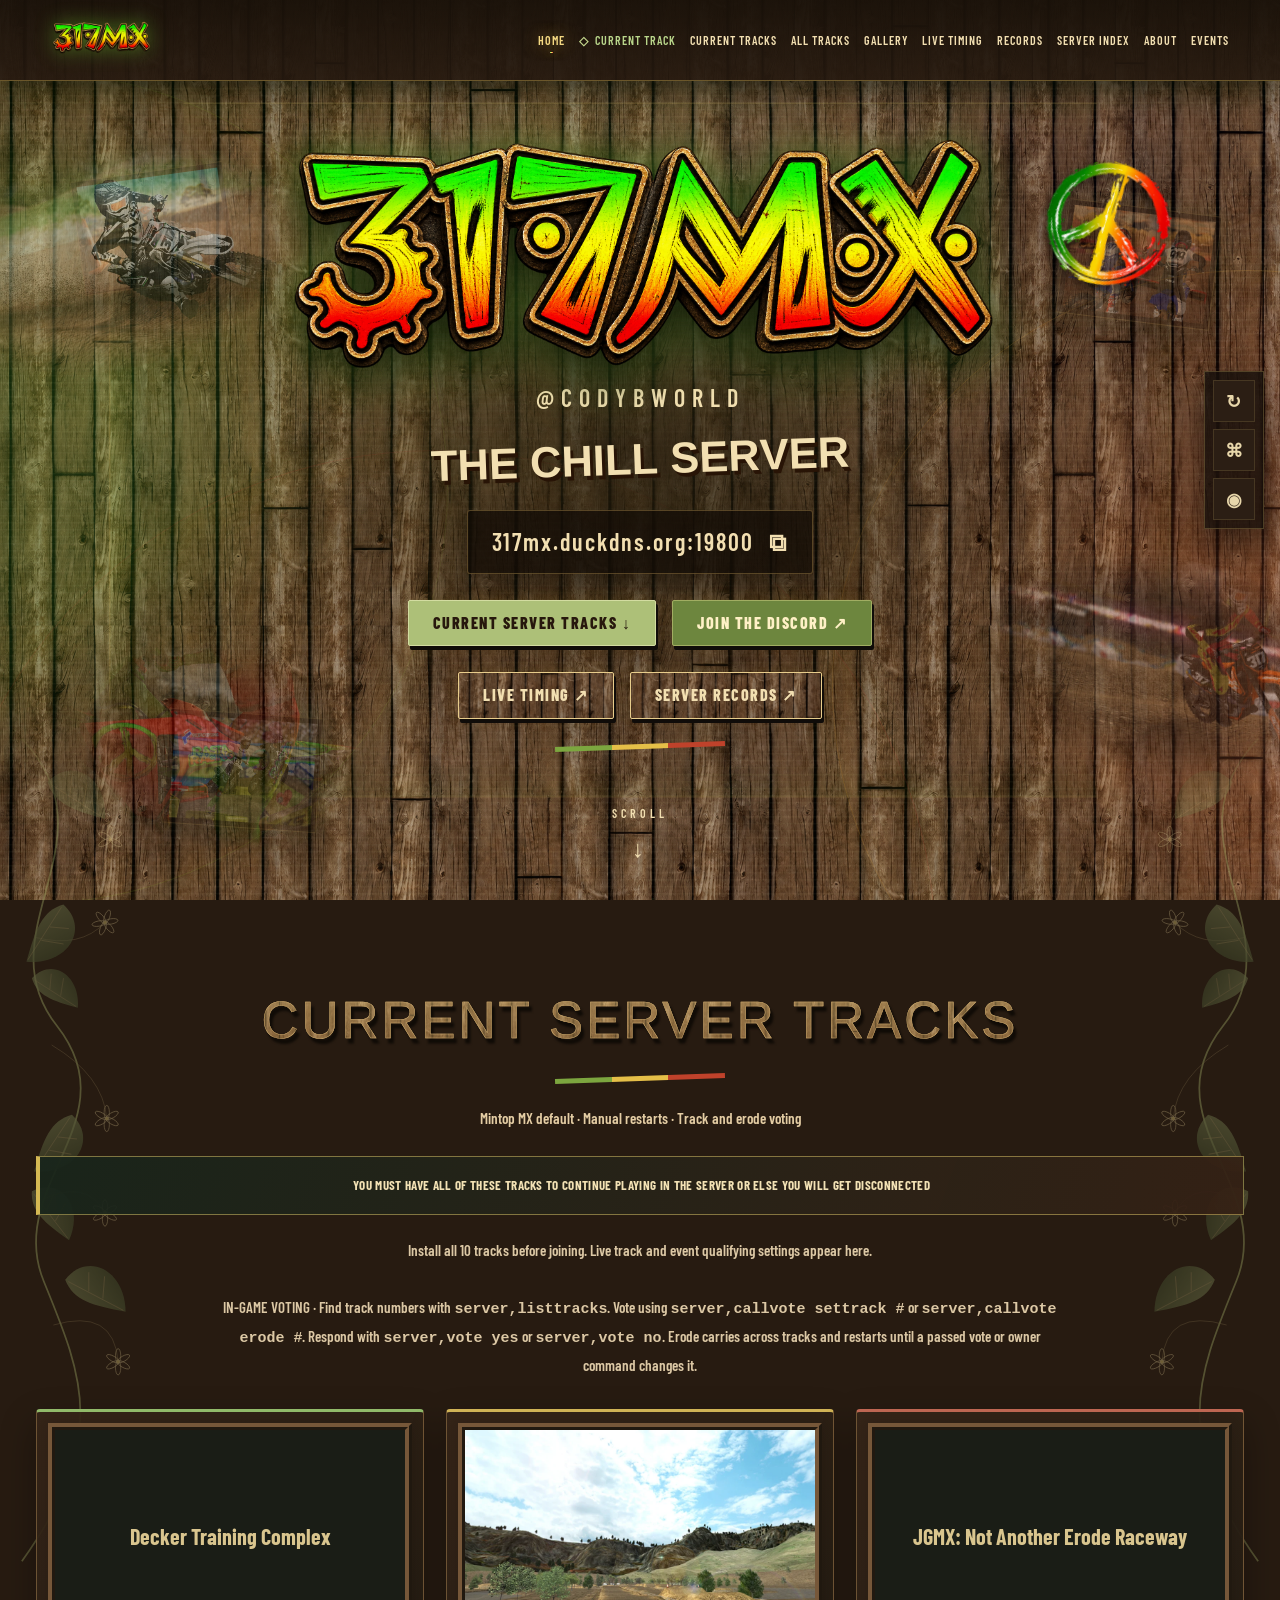
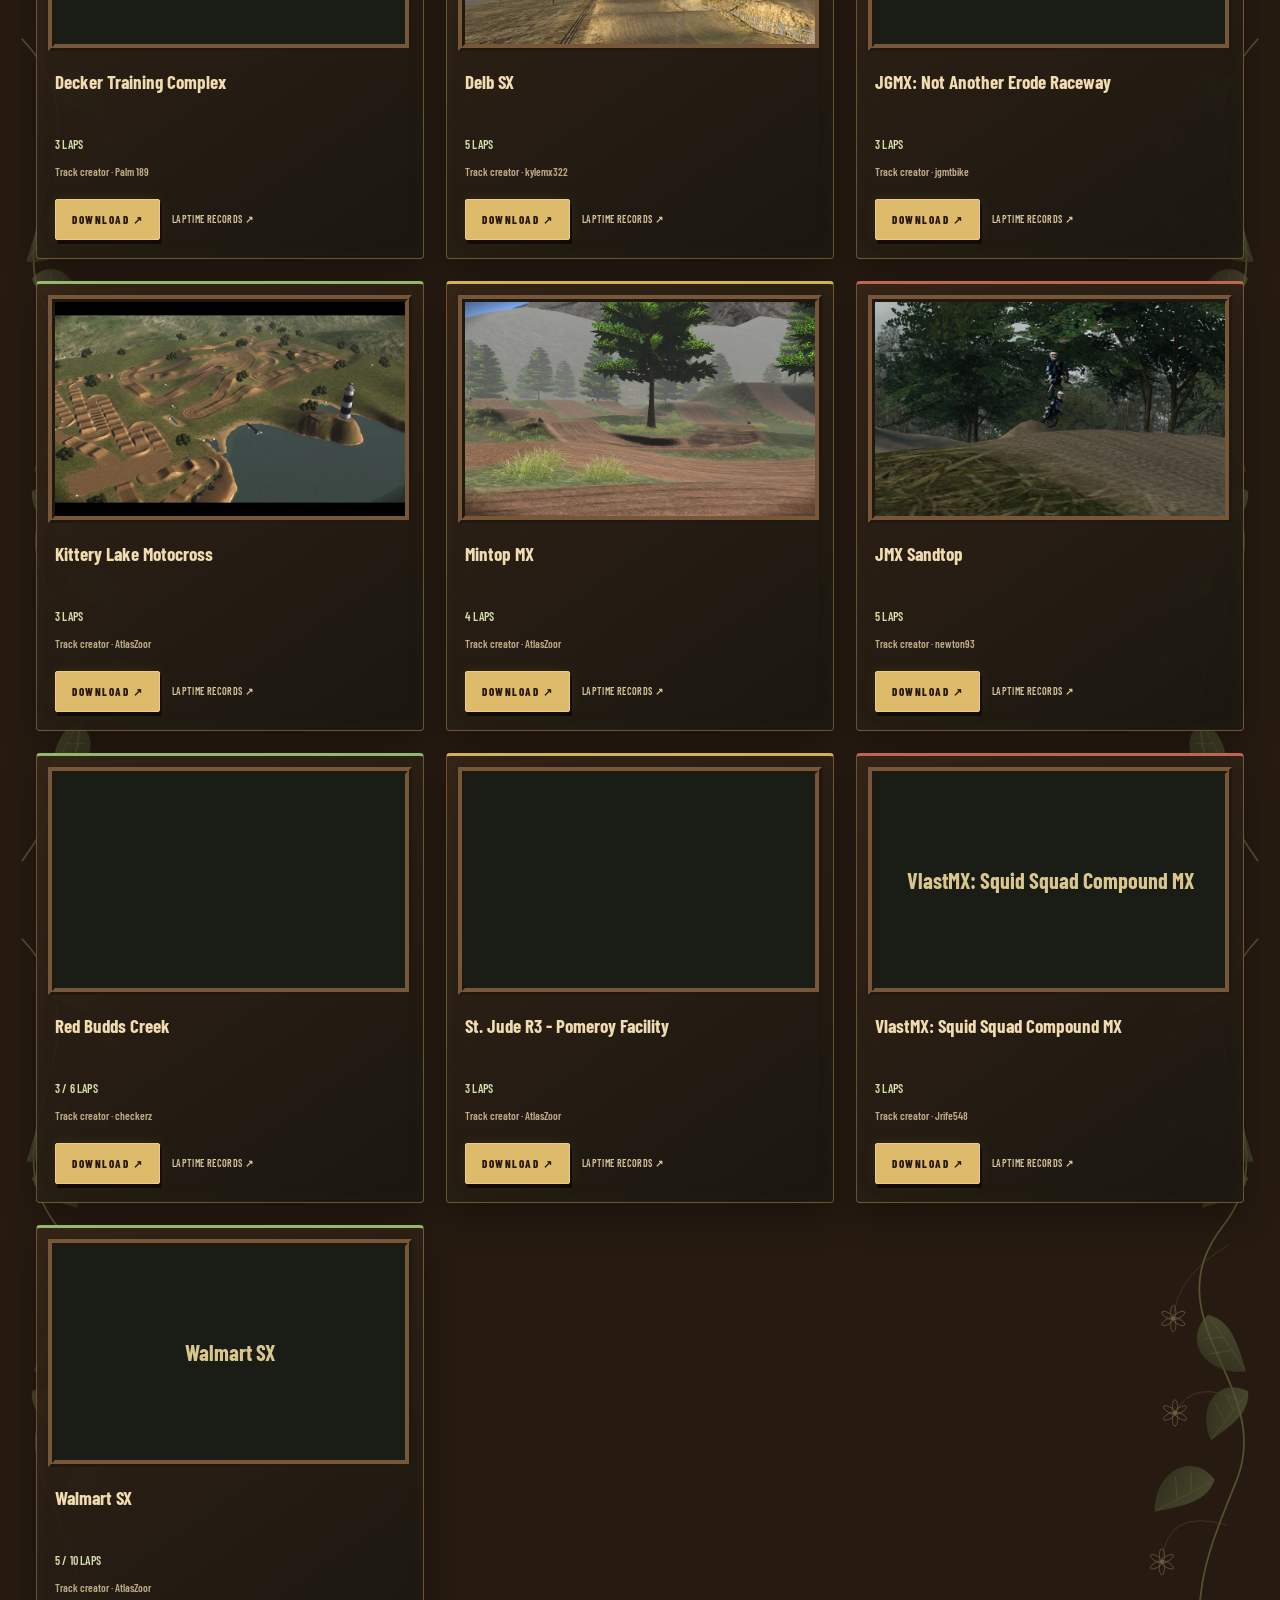
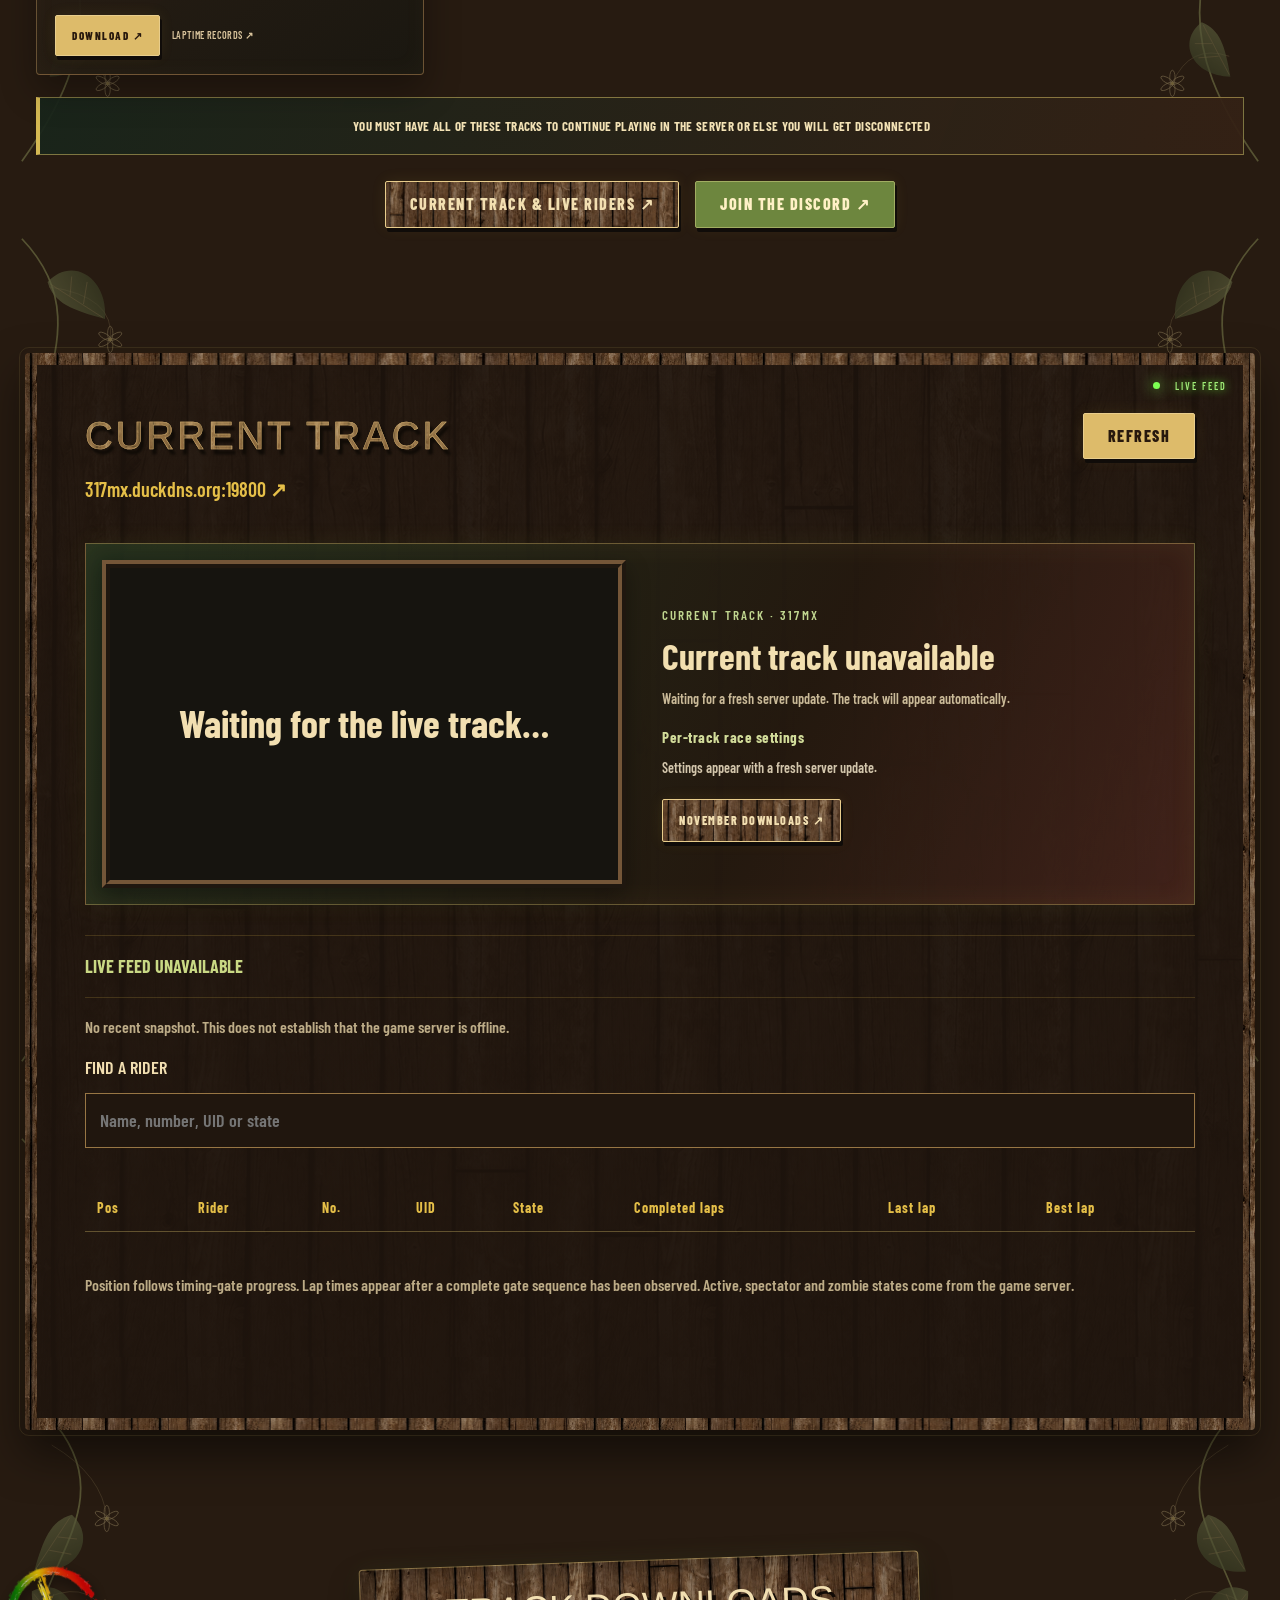
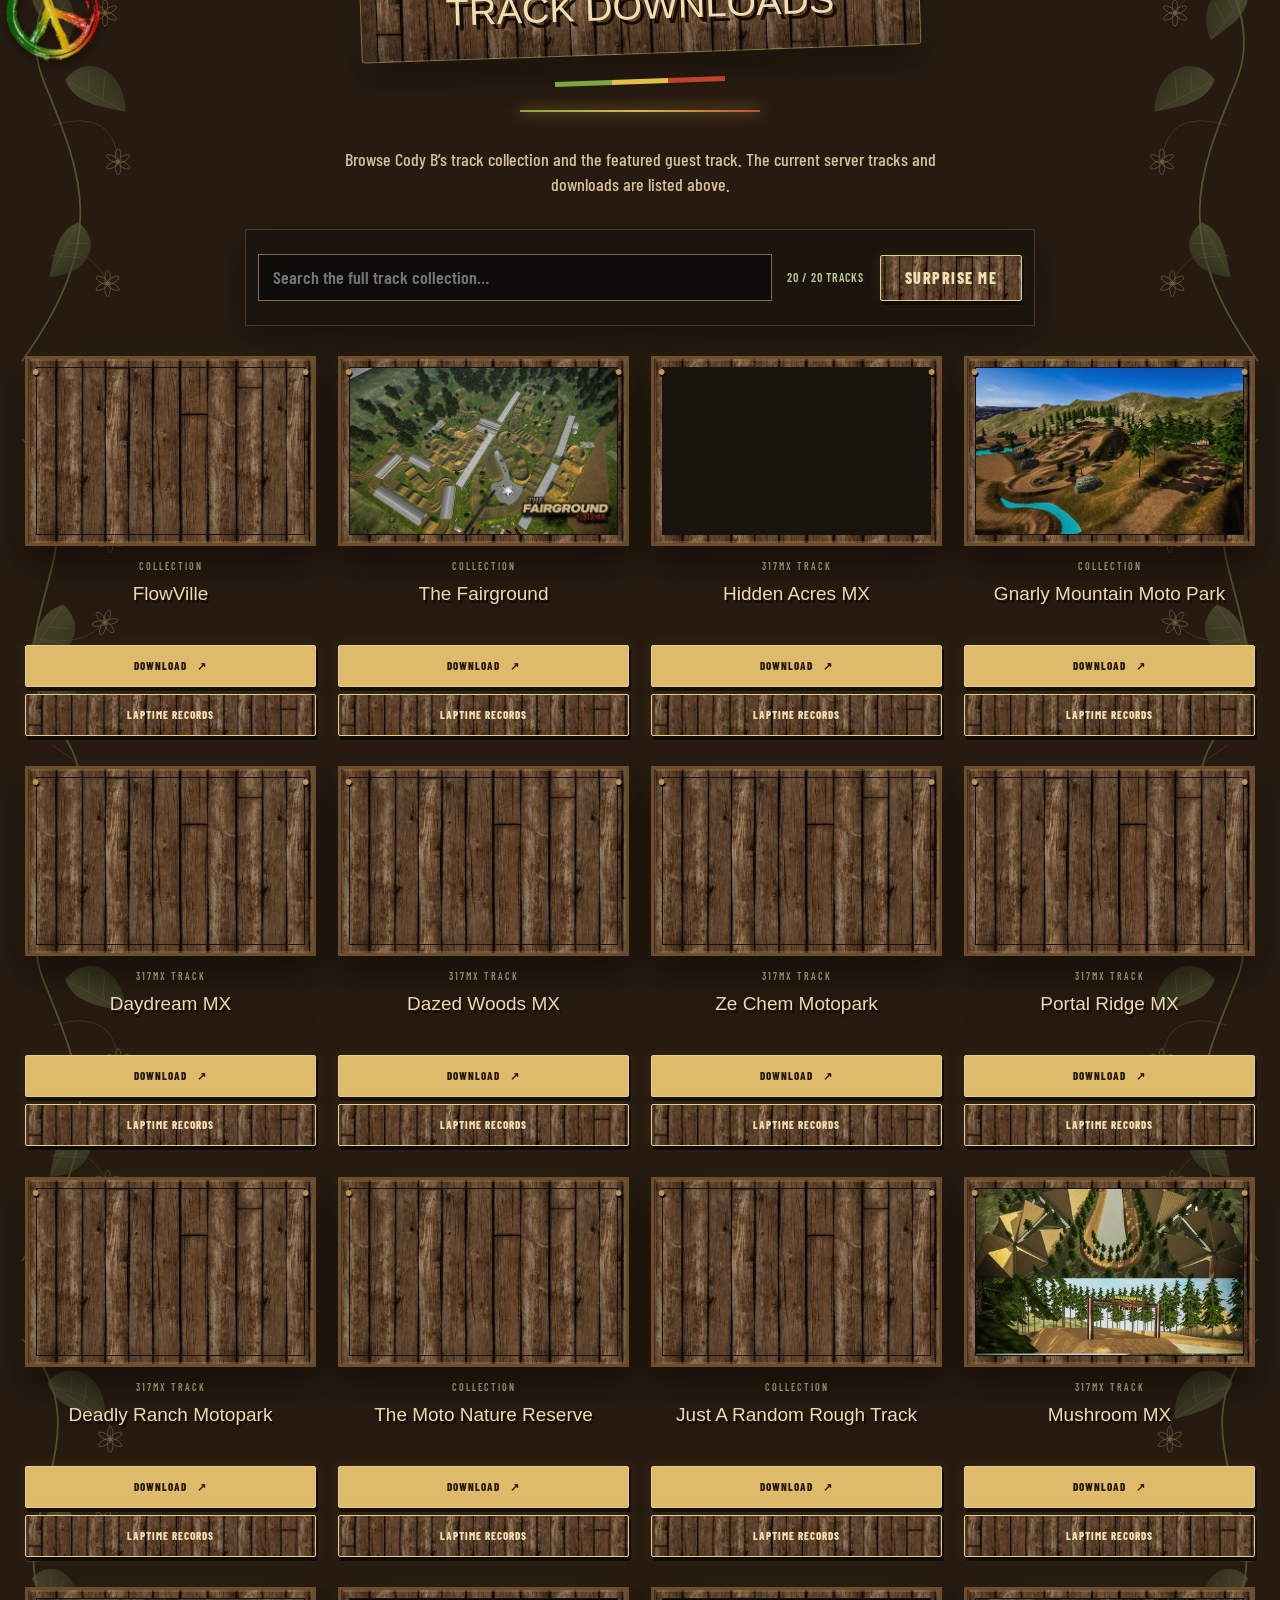
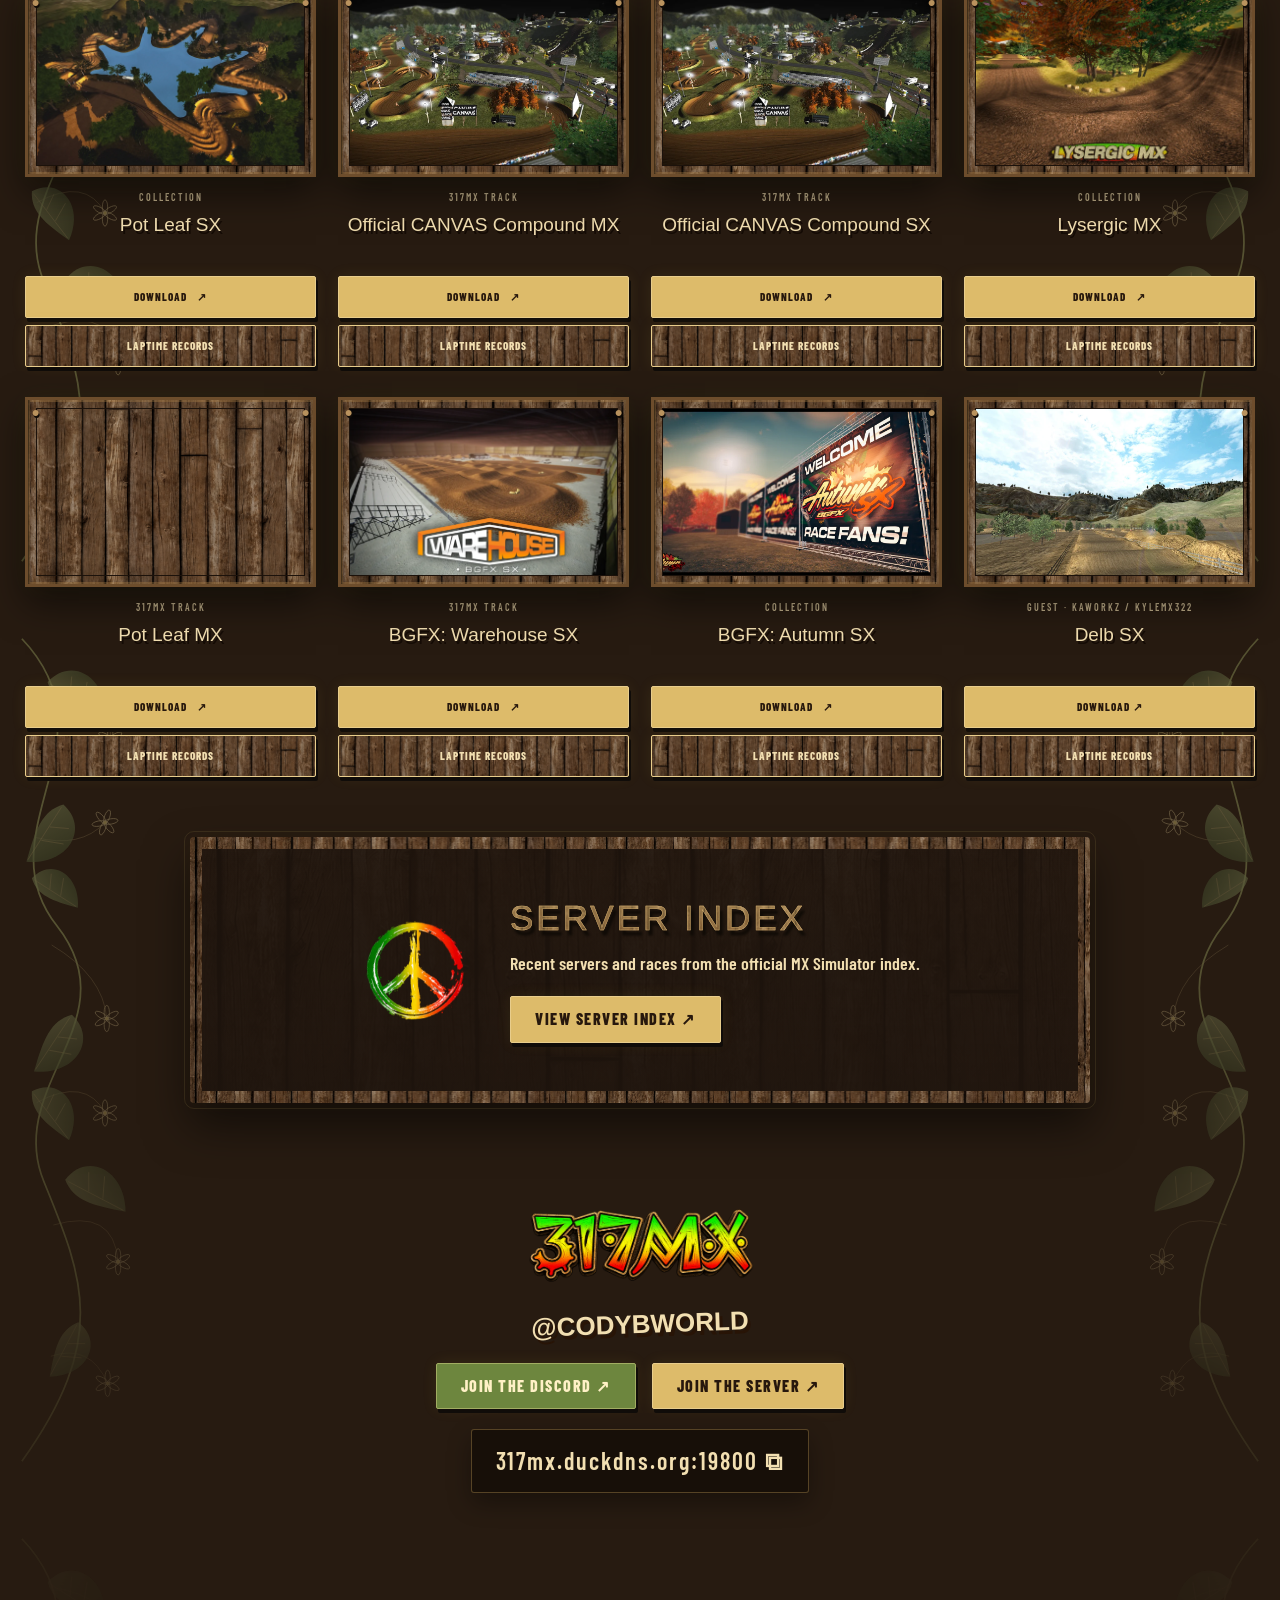
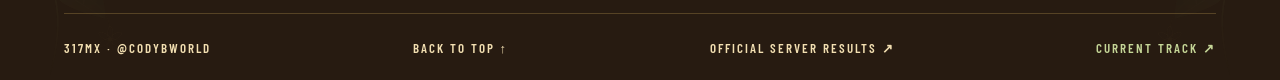
<file: index.html>
<!doctype html><html lang="en"><head><meta charset="utf-8"><meta name="viewport" content="width=device-width,initial-scale=1,viewport-fit=cover"><meta name="theme-color" content="#271b11"><title>317MX · @CODYBWORLD · THE CHILL SERVER</title><meta name="description" content="317MX. The Chill Server. Download Cody B's MX Simulator tracks, join the Discord, and connect to 317mx.duckdns.org:19800."><link rel="icon" href="assets/peace.png"><link rel="stylesheet" href="styles.css"><link rel="stylesheet" href="cabin-space.css"><link rel="stylesheet" href="updates-v5.css"><link rel="stylesheet" href="evolution-v6.css"><link rel="stylesheet" href="spectacle-v7.css"><link rel="stylesheet" href="current-track.css?v=20261119-race"></head><body><a class="skip" href="#main-content">SKIP TO CONTENT</a><div class="cosmos" aria-hidden="true"><i></i><i></i><i></i><div class="stars"></div><div class="nebula"></div></div><div class="scroll-progress" aria-hidden="true"></div><a class="skip" href="#tracks">Skip to tracks</a><header><a href="index.html" aria-label="317MX home"><img class="mini-logo" src="assets/logo.png" alt="317MX" width="100" height="50"></a><button class="menu-toggle" aria-expanded="false" aria-controls="main-menu">MENU ☰</button><nav id="main-menu" aria-label="Main navigation"><a href="index.html">HOME</a><a href="index.html#current-server" class="rotation-nav">CURRENT TRACK</a><a href="index.html#rotation">CURRENT TRACKS</a><a href="index.html#tracks">ALL TRACKS</a><a href="gallery.html">GALLERY</a><a href="live.html">LIVE TIMING</a><a href="records.html">RECORDS</a><a href="servers.html">SERVER INDEX</a><a href="about.html">ABOUT</a><a class="event-nav" href="events.html">EVENTS</a></nav></header><div class="botanical-edge" aria-hidden="true"></div><main id="main-content"><section class="hero" id="home"><div class="photo p1 float"><img src="assets/photos/archive-02.webp" alt="Cody Branson cornering in MX Simulator"></div><div class="photo p2 float"><img src="assets/photos/archive-07.webp" alt="317 riding supercross"></div><div class="photo p3 float"><img src="assets/photos/archive-04.webp" alt="Rasta Racing bike detail"></div><img class="peace float" src="assets/peace.png" alt=""><div class="identity"><h1><img class="main-logo float" src="assets/logo.png" alt="317MX"></h1><p class="handle" data-letters>@CODYBWORLD</p><p class="tag" data-letters>THE CHILL SERVER</p><button class="address" data-copy aria-label="Copy server address"><span>317mx.duckdns.org:19800</span> ⧉</button><div class="actions"><a class="button rotation-cta" href="#rotation">CURRENT SERVER TRACKS ↓</a><a class="button discord" href="https://discord.gg/Y76PCKKFvc" target="_blank" rel="noopener noreferrer">JOIN THE DISCORD ↗</a></div><div class="actions"><a class="button wood-button" href="live.html">LIVE TIMING ↗</a><a class="button wood-button" href="records.html">SERVER RECORDS ↗</a></div><div class="rasta"></div><div class="toast" id="copy-status" role="status"></div></div><a class="scroll-cue" href="#rotation">SCROLL<b>↓</b></a></section><section class="november-rotation" id="rotation" aria-labelledby="rotation-title">
<div class="november-heading"><h2 class="wood-text" id="rotation-title">CURRENT SERVER TRACKS</h2>
<div class="rasta"></div><p>Mintop MX default · Manual restarts · Track and erode voting</p></div>
<p class="rotation-warning"><strong>YOU MUST HAVE ALL OF THESE TRACKS TO CONTINUE PLAYING IN THE SERVER OR ELSE YOU WILL GET DISCONNECTED</strong></p>
<p class="november-rules"><span data-track-count>Install all 10 tracks before joining.</span> Live track and event qualifying settings appear here.</p>
<p class="november-rules">IN-GAME VOTING · Find track numbers with <code>server,listtracks</code>. Vote using <code>server,callvote settrack #</code> or <code>server,callvote erode #</code>. Respond with <code>server,vote yes</code> or <code>server,vote no</code>. Erode carries across tracks and restarts until a passed vote or owner command changes it.</p>
<div class="november-grid" data-current-track-list><article class="november-card" data-rotation-id="decker"><div class="november-photo"><span class="rotation-wordmark">Decker Training Complex</span></div><div class="november-card-body"><h3>Decker Training Complex</h3><p class="november-settings">3 LAPS</p><p class="november-credit">Track creator · Palm 189</p><div class="november-actions"><a class="button" href="https://forum.mxsimulator.com/viewtopic.php?t=57732" target="_blank" rel="noopener noreferrer" aria-label="Download Decker Training Complex">DOWNLOAD ↗</a><a class="november-records" href="records.html?track=Decker%20Training%20Complex">LAPTIME RECORDS ↗</a></div></div></article><article class="november-card" data-rotation-id="DelbSx"><div class="november-photo"><img src="assets/tracks/42795.webp" alt="Delb SX track" loading="lazy" decoding="async" width="900" height="560"></div><div class="november-card-body"><h3>Delb SX</h3><p class="november-settings">5 LAPS</p><p class="november-credit">Track creator · kylemx322</p><div class="november-actions"><a class="button" href="https://forum.mxsimulator.com/viewtopic.php?t=42795" target="_blank" rel="noopener noreferrer" aria-label="Download Delb SX">DOWNLOAD ↗</a><a class="november-records" href="records.html?track=DelbSX">LAPTIME RECORDS ↗</a></div></div></article><article class="november-card" data-rotation-id="JGMXsuzuki"><div class="november-photo"><span class="rotation-wordmark">JGMX: Not Another Erode Raceway</span></div><div class="november-card-body"><h3>JGMX: Not Another Erode Raceway</h3><p class="november-settings">3 LAPS</p><p class="november-credit">Track creator · jgmtbike</p><div class="november-actions"><a class="button" href="https://forum.mxsimulator.com/viewtopic.php?t=49531" target="_blank" rel="noopener noreferrer" aria-label="Download JGMX: Not Another Erode Raceway">DOWNLOAD ↗</a><a class="november-records" href="records.html?track=JGMX%3A%20Not%20Another%20Erode%20Raceway">LAPTIME RECORDS ↗</a></div></div></article><article class="november-card" data-rotation-id="KitteryMX"><div class="november-photo"><img src="assets/tracks/52902.webp" alt="Kittery Lake Motocross track" loading="lazy" decoding="async" width="900" height="560"></div><div class="november-card-body"><h3>Kittery Lake Motocross</h3><p class="november-settings">3 LAPS</p><p class="november-credit">Track creator · AtlasZoor</p><div class="november-actions"><a class="button" href="https://forum.mxsimulator.com/viewtopic.php?t=52902" target="_blank" rel="noopener noreferrer" aria-label="Download Kittery Lake Motocross">DOWNLOAD ↗</a><a class="november-records" href="records.html?track=Kittery%20Lake%20Motocross">LAPTIME RECORDS ↗</a></div></div></article><article class="november-card" data-rotation-id="Mintop"><div class="november-photo"><img src="assets/tracks/46694.webp" alt="Mintop MX track" loading="lazy" decoding="async" width="900" height="560"></div><div class="november-card-body"><h3>Mintop MX</h3><p class="november-settings">4 LAPS</p><p class="november-credit">Track creator · AtlasZoor</p><div class="november-actions"><a class="button" href="https://forum.mxsimulator.com/viewtopic.php?t=46694" target="_blank" rel="noopener noreferrer" aria-label="Download Mintop MX">DOWNLOAD ↗</a><a class="november-records" href="records.html?track=Mintop%20MX">LAPTIME RECORDS ↗</a></div></div></article><article class="november-card" data-rotation-id="JMX-Sandtop"><div class="november-photo"><img src="assets/tracks/58225.webp" alt="JMX Sandtop track" loading="lazy" decoding="async" width="900" height="560"></div><div class="november-card-body"><h3>JMX Sandtop</h3><p class="november-settings">5 LAPS</p><p class="november-credit">Track creator · newton93</p><div class="november-actions"><a class="button" href="https://forum.mxsimulator.com/viewtopic.php?t=58225" target="_blank" rel="noopener noreferrer" aria-label="Download JMX Sandtop">DOWNLOAD ↗</a><a class="november-records" href="records.html?track=JMX-Sandtop">LAPTIME RECORDS ↗</a></div></div></article><article class="november-card" data-rotation-id="redbuddscreek"><div class="november-photo"><img src="assets/tracks/45324.webp" alt="Red Budds Creek track" loading="lazy" decoding="async" width="900" height="560"></div><div class="november-card-body"><h3>Red Budds Creek</h3><p class="november-settings">3 / 6 LAPS</p><p class="november-credit">Track creator · checkerz</p><div class="november-actions"><a class="button" href="https://forum.mxsimulator.com/viewtopic.php?t=45324" target="_blank" rel="noopener noreferrer" aria-label="Download Red Budds Creek">DOWNLOAD ↗</a><a class="november-records" href="records.html?track=2017%20St.%20Jude%20Rd%204%20-%20Red%20Budds%20Creek%20at%20MotoagogoLand">LAPTIME RECORDS ↗</a></div></div></article><article class="november-card" data-rotation-id="StJudeR3"><div class="november-photo"><img src="assets/tracks/52328.webp" alt="St. Jude R3 - Pomeroy Facility track" loading="lazy" decoding="async" width="900" height="560"></div><div class="november-card-body"><h3>St. Jude R3 - Pomeroy Facility</h3><p class="november-settings">3 LAPS</p><p class="november-credit">Track creator · AtlasZoor</p><div class="november-actions"><a class="button" href="https://forum.mxsimulator.com/viewtopic.php?t=52328" target="_blank" rel="noopener noreferrer" aria-label="Download St. Jude R3 - Pomeroy Facility">DOWNLOAD ↗</a><a class="november-records" href="records.html?track=2019%20St.Jude%20Round%203%20-%20Pomeroy%20Facility">LAPTIME RECORDS ↗</a></div></div></article><article class="november-card" data-rotation-id="VMXSquidMX"><div class="november-photo"><span class="rotation-wordmark">VlastMX: Squid Squad Compound MX</span></div><div class="november-card-body"><h3>VlastMX: Squid Squad Compound MX</h3><p class="november-settings">3 LAPS</p><p class="november-credit">Track creator · Jrife548</p><div class="november-actions"><a class="button" href="https://forum.mxsimulator.com/viewtopic.php?t=53238" target="_blank" rel="noopener noreferrer" aria-label="Download VlastMX: Squid Squad Compound MX">DOWNLOAD ↗</a><a class="november-records" href="records.html?track=VlastMX%3A%20Squid%20Squad%20Compound%20Motocross">LAPTIME RECORDS ↗</a></div></div></article><article class="november-card" data-rotation-id="WalmartSX"><div class="november-photo"><span class="rotation-wordmark">Walmart SX</span></div><div class="november-card-body"><h3>Walmart SX</h3><p class="november-settings">5 / 10 LAPS</p><p class="november-credit">Track creator · AtlasZoor</p><div class="november-actions"><a class="button" href="https://forum.mxsimulator.com/viewtopic.php?t=60692" target="_blank" rel="noopener noreferrer" aria-label="Download Walmart SX">DOWNLOAD ↗</a><a class="november-records" href="records.html?track=Walmart%20SX">LAPTIME RECORDS ↗</a></div></div></article></div>
<p class="rotation-warning"><strong>YOU MUST HAVE ALL OF THESE TRACKS TO CONTINUE PLAYING IN THE SERVER OR ELSE YOU WILL GET DISCONNECTED</strong></p>
<div class="actions"><a class="button wood-button" href="live.html#current-server">CURRENT TRACK &amp; LIVE RIDERS ↗</a>
<a class="button discord" href="https://discord.gg/Y76PCKKFvc" target="_blank" rel="noopener noreferrer">JOIN THE DISCORD ↗</a></div>
</section><section class="wood-panel live-panel arrival" id="current-server" data-live-panel aria-label="Current live server"><div class="live-heading"><h2 class="wood-text">CURRENT TRACK</h2><button class="button" data-live-refresh>REFRESH</button></div><a class="server-address" href="mxsimulator:317mx.duckdns.org:19800">317mx.duckdns.org:19800 ↗</a><section class="current-track-card" data-current-track aria-label="Current server track">
<div class="current-track-visual"><img data-current-photo alt="" width="800" height="500" hidden decoding="async"><span data-current-photo-note>Waiting for the live track…</span></div>
<div class="current-track-details"><p class="current-track-eyebrow">CURRENT TRACK · 317MX</p><h3 data-current-name>Connecting to server…</h3><p data-current-freshness role="status">The photo follows the live server.</p><p class="current-track-settings" data-current-settings>Per-track race settings</p><p class="current-track-rule" data-current-rule>Manual restarts. Mintop MX is the default. A voted track returns to Mintop on its third restart after loading. Track and erode votes are enabled.</p><p class="current-track-credit" data-current-credit hidden></p><div class="current-track-actions"><a class="button" data-current-download hidden target="_blank" rel="noopener noreferrer">DOWNLOAD THIS TRACK ↗</a><a class="button wood-button" href="index.html#rotation">NOVEMBER DOWNLOADS ↗</a></div></div></section><div class="live-summary"><strong data-live-state>CONNECTING</strong><span data-live-track></span><span data-live-laps></span></div><p class="small" data-live-updated role="status"></p><label>FIND A RIDER<input type="search" data-live-filter placeholder="Name, number, UID or state" autocomplete="off"></label><div class="table-scroll"><table><caption class="sr-only">Current 317MX riders and timing</caption><thead><tr><th>Pos</th><th>Rider</th><th>No.</th><th>UID</th><th>State</th><th>Completed laps</th><th>Last lap</th><th>Best lap</th></tr></thead><tbody data-live-rows></tbody></table></div><p class="small">Position follows timing-gate progress. Lap times appear after a complete gate sequence has been observed. Active, spectator and zombie states come from the game server.</p><div class="actions"><a class="button" href="live.html">FULL LIVE TIMING ↗</a><a class="button wood-button" href="servers.html">SERVER INDEX ↗</a></div></section><section class="gallery" id="tracks"><div class="section-heading reveal"><img class="peace float" src="assets/peace.png" alt=""><h2>TRACK DOWNLOADS</h2><div class="rasta"></div></div><p class="gallery-note">Browse Cody B’s track collection and the featured guest track. The current server tracks and downloads are listed above.</p><div class="grid"><article class="card reveal"><button class="frame" data-preview data-title="FlowVille" data-url="https://forum.mxsimulator.com/viewtopic.php?t=59019" aria-label="Enlarge FlowVille photo"><img src="assets/tracks/59019.webp" alt="FlowVille track" loading="lazy" decoding="async" width="640" height="400"></button><span class="collection-state">COLLECTION</span><h3>FlowVille</h3><div class="card-actions"><a class="button " href="https://forum.mxsimulator.com/viewtopic.php?t=59019" target="_blank" rel="noopener noreferrer" aria-label="Download FlowVille">DOWNLOAD <span aria-hidden="true">↗</span></a><a class="button records-button" href="records.html?track=FlowVille">LAPTIME RECORDS</a></div></article>
<article class="card reveal"><button class="frame" data-preview data-title="The Fairground" data-url="https://forum.mxsimulator.com/viewtopic.php?t=60551" aria-label="Enlarge The Fairground photo"><img src="assets/tracks/60551.webp" alt="The Fairground track" loading="lazy" decoding="async" width="640" height="400"></button><span class="collection-state">COLLECTION</span><h3>The Fairground</h3><div class="card-actions"><a class="button " href="https://forum.mxsimulator.com/viewtopic.php?t=60551" target="_blank" rel="noopener noreferrer" aria-label="Download The Fairground">DOWNLOAD <span aria-hidden="true">↗</span></a><a class="button records-button" href="records.html?track=The%20Fairground">LAPTIME RECORDS</a></div></article>
<article class="card reveal" data-collection-id="HiddenAcresMX"><button class="frame" data-preview data-title="Hidden Acres MX" data-url="https://forum.mxsimulator.com/viewtopic.php?t=61401" aria-label="Enlarge Hidden Acres MX photo"><img src="assets/tracks/61401.webp" alt="Hidden Acres MX track" loading="lazy" decoding="async" width="640" height="400"></button><span class="collection-state">317MX TRACK</span><h3>Hidden Acres MX</h3><div class="card-actions"><a class="button " href="https://forum.mxsimulator.com/viewtopic.php?t=61401" target="_blank" rel="noopener noreferrer" aria-label="Download Hidden Acres MX">DOWNLOAD <span aria-hidden="true">↗</span></a><a class="button records-button" href="records.html?track=Hidden%20Acres%20MX">LAPTIME RECORDS</a></div></article>
<article class="card reveal"><button class="frame" data-preview data-title="Gnarly Mountain Moto Park" data-url="https://forum.mxsimulator.com/viewtopic.php?t=60164" aria-label="Enlarge Gnarly Mountain Moto Park photo"><img src="assets/tracks/60164.webp" alt="Gnarly Mountain Moto Park track" loading="lazy" decoding="async" width="640" height="400"></button><span class="collection-state">COLLECTION</span><h3>Gnarly Mountain Moto Park</h3><div class="card-actions"><a class="button " href="https://forum.mxsimulator.com/viewtopic.php?t=60164" target="_blank" rel="noopener noreferrer" aria-label="Download Gnarly Mountain Moto Park">DOWNLOAD <span aria-hidden="true">↗</span></a><a class="button records-button" href="records.html?track=Gnarly%20Mountain%20Moto%20Park">LAPTIME RECORDS</a></div></article>
<article class="card reveal" data-collection-id="DaydreamMX"><button class="frame" data-preview data-title="Daydream MX" data-url="https://forum.mxsimulator.com/viewtopic.php?t=59500" aria-label="Enlarge Daydream MX photo"><img src="assets/tracks/59500.webp" alt="Daydream MX track" loading="lazy" decoding="async" width="640" height="400"></button><span class="collection-state">317MX TRACK</span><h3>Daydream MX</h3><div class="card-actions"><a class="button " href="https://forum.mxsimulator.com/viewtopic.php?t=59500" target="_blank" rel="noopener noreferrer" aria-label="Download Daydream MX">DOWNLOAD <span aria-hidden="true">↗</span></a><a class="button records-button" href="records.html?track=Daydream%20MX">LAPTIME RECORDS</a></div></article>
<article class="card reveal" data-collection-id="DazedWoodsMX"><button class="frame" data-preview data-title="Dazed Woods MX" data-url="https://forum.mxsimulator.com/viewtopic.php?t=59751" aria-label="Enlarge Dazed Woods MX photo"><img src="assets/tracks/59751.webp" alt="Dazed Woods MX track" loading="lazy" decoding="async" width="640" height="400"></button><span class="collection-state">317MX TRACK</span><h3>Dazed Woods MX</h3><div class="card-actions"><a class="button " href="https://forum.mxsimulator.com/viewtopic.php?t=59751" target="_blank" rel="noopener noreferrer" aria-label="Download Dazed Woods MX">DOWNLOAD <span aria-hidden="true">↗</span></a><a class="button records-button" href="records.html?track=Dazed%20Woods%20MX">LAPTIME RECORDS</a></div></article>
<article class="card reveal" data-collection-id="317ZECHEM"><button class="frame" data-preview data-title="Ze Chem Motopark" data-url="https://forum.mxsimulator.com/viewtopic.php?t=58959" aria-label="Enlarge Ze Chem Motopark photo"><img src="assets/tracks/58959.webp" alt="Ze Chem Motopark track" loading="lazy" decoding="async" width="640" height="400"></button><span class="collection-state">317MX TRACK</span><h3>Ze Chem Motopark</h3><div class="card-actions"><a class="button " href="https://forum.mxsimulator.com/viewtopic.php?t=58959" target="_blank" rel="noopener noreferrer" aria-label="Download Ze Chem Motopark">DOWNLOAD <span aria-hidden="true">↗</span></a><a class="button records-button" href="records.html?track=Ze%20Chem%20Motopark">LAPTIME RECORDS</a></div></article>
<article class="card reveal" data-collection-id="PortalRidgeMX"><button class="frame" data-preview data-title="Portal Ridge MX" data-url="https://forum.mxsimulator.com/viewtopic.php?t=61496" aria-label="Enlarge Portal Ridge MX photo"><img src="assets/tracks/61496.webp" alt="Portal Ridge MX track" loading="lazy" decoding="async" width="640" height="400"></button><span class="collection-state">317MX TRACK</span><h3>Portal Ridge MX</h3><div class="card-actions"><a class="button " href="https://forum.mxsimulator.com/viewtopic.php?t=61496" target="_blank" rel="noopener noreferrer" aria-label="Download Portal Ridge MX">DOWNLOAD <span aria-hidden="true">↗</span></a><a class="button records-button" href="records.html?track=Portal%20Ridge%20MX">LAPTIME RECORDS</a></div></article>
<article class="card reveal" data-collection-id="317DeadlyRanch"><button class="frame" data-preview data-title="Deadly Ranch Motopark" data-url="https://forum.mxsimulator.com/viewtopic.php?t=59265" aria-label="Enlarge Deadly Ranch Motopark photo"><img src="assets/tracks/59265.webp" alt="Deadly Ranch Motopark track" loading="lazy" decoding="async" width="640" height="400"></button><span class="collection-state">317MX TRACK</span><h3>Deadly Ranch Motopark</h3><div class="card-actions"><a class="button " href="https://forum.mxsimulator.com/viewtopic.php?t=59265" target="_blank" rel="noopener noreferrer" aria-label="Download Deadly Ranch Motopark">DOWNLOAD <span aria-hidden="true">↗</span></a><a class="button records-button" href="records.html?track=Deadly%20Ranch%20Motopark">LAPTIME RECORDS</a></div></article>
<article class="card reveal"><button class="frame" data-preview data-title="The Moto Nature Reserve" data-url="https://forum.mxsimulator.com/viewtopic.php?t=59540" aria-label="Enlarge The Moto Nature Reserve photo"><img src="assets/tracks/59540.webp" alt="The Moto Nature Reserve track" loading="lazy" decoding="async" width="640" height="400"></button><span class="collection-state">COLLECTION</span><h3>The Moto Nature Reserve</h3><div class="card-actions"><a class="button " href="https://forum.mxsimulator.com/viewtopic.php?t=59540" target="_blank" rel="noopener noreferrer" aria-label="Download The Moto Nature Reserve">DOWNLOAD <span aria-hidden="true">↗</span></a><a class="button records-button" href="records.html?track=The%20Moto%20Nature%20Reserve">LAPTIME RECORDS</a></div></article>
<article class="card reveal"><button class="frame" data-preview data-title="Just A Random Rough Track" data-url="https://forum.mxsimulator.com/viewtopic.php?f=4&amp;t=61507" aria-label="Enlarge Just A Random Rough Track photo"><img src="assets/tracks/61507.webp" alt="Just A Random Rough Track track" loading="lazy" decoding="async" width="640" height="400"></button><span class="collection-state">COLLECTION</span><h3>Just A Random Rough Track</h3><div class="card-actions"><a class="button " href="https://forum.mxsimulator.com/viewtopic.php?f=4&amp;t=61507" target="_blank" rel="noopener noreferrer" aria-label="Download Just A Random Rough Track">DOWNLOAD <span aria-hidden="true">↗</span></a><a class="button records-button" href="records.html?track=Just%20A%20Random%20Rough%20Track">LAPTIME RECORDS</a></div></article>
<article class="card reveal" data-collection-id="MushroomMX"><button class="frame" data-preview data-title="Mushroom MX" data-url="https://forum.mxsimulator.com/viewtopic.php?f=4&amp;t=60724&amp;p=915591#p915591" aria-label="Enlarge Mushroom MX photo"><img src="assets/tracks/60724.webp" alt="Mushroom MX track" loading="lazy" decoding="async" width="640" height="400"></button><span class="collection-state">317MX TRACK</span><h3>Mushroom MX</h3><div class="card-actions"><a class="button " href="https://forum.mxsimulator.com/viewtopic.php?f=4&amp;t=60724&amp;p=915591#p915591" target="_blank" rel="noopener noreferrer" aria-label="Download Mushroom MX">DOWNLOAD <span aria-hidden="true">↗</span></a><a class="button records-button" href="records.html?track=Mushroom%20MX">LAPTIME RECORDS</a></div></article>
<article class="card reveal"><button class="frame" data-preview data-title="Pot Leaf SX" data-url="https://forum.mxsimulator.com/viewtopic.php?f=4&amp;t=59492&amp;p=910168#p910168" aria-label="Enlarge Pot Leaf SX photo"><img src="assets/tracks/59492.webp" alt="Pot Leaf SX track" loading="lazy" decoding="async" width="640" height="400"></button><span class="collection-state">COLLECTION</span><h3>Pot Leaf SX</h3><div class="card-actions"><a class="button " href="https://forum.mxsimulator.com/viewtopic.php?f=4&amp;t=59492&amp;p=910168#p910168" target="_blank" rel="noopener noreferrer" aria-label="Download Pot Leaf SX">DOWNLOAD <span aria-hidden="true">↗</span></a><a class="button records-button" href="records.html?track=Pot%20Leaf%20SX">LAPTIME RECORDS</a></div></article>
<article class="card reveal" data-collection-id="OfficialCNVSCompoundMX"><button class="frame" data-preview data-title="Official CANVAS Compound MX" data-url="https://forum.mxsimulator.com/viewtopic.php?f=4&amp;t=59460&amp;p=909967#p909967" aria-label="Enlarge Official CANVAS Compound MX photo"><img src="assets/tracks/59460.webp" alt="Official CANVAS Compound MX track" loading="lazy" decoding="async" width="640" height="400"></button><span class="collection-state">317MX TRACK</span><h3>Official CANVAS Compound MX</h3><div class="card-actions"><a class="button " href="https://forum.mxsimulator.com/viewtopic.php?f=4&amp;t=59460&amp;p=909967#p909967" target="_blank" rel="noopener noreferrer" aria-label="Download Official CANVAS Compound MX">DOWNLOAD <span aria-hidden="true">↗</span></a><a class="button records-button" href="records.html?track=Compound%20MX">LAPTIME RECORDS</a></div></article>
<article class="card reveal" data-collection-id="OfficialCNVSCompoundSX"><button class="frame" data-preview data-title="Official CANVAS Compound SX" data-url="https://forum.mxsimulator.com/viewtopic.php?f=4&amp;t=59460&amp;p=909967#p909967" aria-label="Enlarge Official CANVAS Compound SX photo"><img src="assets/tracks/59460.webp" alt="Official CANVAS Compound SX track" loading="lazy" decoding="async" width="640" height="400"></button><span class="collection-state">317MX TRACK</span><h3>Official CANVAS Compound SX</h3><div class="card-actions"><a class="button " href="https://forum.mxsimulator.com/viewtopic.php?f=4&amp;t=59460&amp;p=909967#p909967" target="_blank" rel="noopener noreferrer" aria-label="Download Official CANVAS Compound SX">DOWNLOAD <span aria-hidden="true">↗</span></a><a class="button records-button" href="records.html?track=Compound%20SX">LAPTIME RECORDS</a></div></article>
<article class="card reveal"><button class="frame" data-preview data-title="Lysergic MX" data-url="https://forum.mxsimulator.com/viewtopic.php?f=4&amp;t=59435&amp;p=909887#p909887" aria-label="Enlarge Lysergic MX photo"><img src="assets/tracks/59435.webp" alt="Lysergic MX track" loading="lazy" decoding="async" width="640" height="400"></button><span class="collection-state">COLLECTION</span><h3>Lysergic MX</h3><div class="card-actions"><a class="button " href="https://forum.mxsimulator.com/viewtopic.php?f=4&amp;t=59435&amp;p=909887#p909887" target="_blank" rel="noopener noreferrer" aria-label="Download Lysergic MX">DOWNLOAD <span aria-hidden="true">↗</span></a><a class="button records-button" href="records.html?track=Lysergic%20MX">LAPTIME RECORDS</a></div></article>
<article class="card reveal" data-collection-id="317PotLeafMX"><button class="frame" data-preview data-title="Pot Leaf MX" data-url="https://forum.mxsimulator.com/viewtopic.php?f=4&amp;t=59152&amp;p=908269#p908269" aria-label="Enlarge Pot Leaf MX photo"><img src="assets/tracks/59152.webp" alt="Pot Leaf MX track" loading="lazy" decoding="async" width="640" height="400"></button><span class="collection-state">317MX TRACK</span><h3>Pot Leaf MX</h3><div class="card-actions"><a class="button " href="https://forum.mxsimulator.com/viewtopic.php?f=4&amp;t=59152&amp;p=908269#p908269" target="_blank" rel="noopener noreferrer" aria-label="Download Pot Leaf MX">DOWNLOAD <span aria-hidden="true">↗</span></a><a class="button records-button" href="records.html?track=Pot%20Leaf%20MX">LAPTIME RECORDS</a></div></article>
<article class="card reveal" data-collection-id="BGFXWarehouseSX"><button class="frame" data-preview data-title="BGFX: Warehouse SX" data-url="https://forum.mxsimulator.com/viewtopic.php?f=4&amp;t=42777&amp;p=748586#p748586" aria-label="Enlarge BGFX: Warehouse SX photo"><img src="assets/tracks/42777.webp" alt="BGFX: Warehouse SX track" loading="lazy" decoding="async" width="640" height="400"></button><span class="collection-state">317MX TRACK</span><h3>BGFX: Warehouse SX</h3><div class="card-actions"><a class="button " href="https://forum.mxsimulator.com/viewtopic.php?f=4&amp;t=42777&amp;p=748586#p748586" target="_blank" rel="noopener noreferrer" aria-label="Download BGFX: Warehouse SX">DOWNLOAD <span aria-hidden="true">↗</span></a><a class="button records-button" href="records.html?track=BGFX%3A%20Warehouse%20SX">LAPTIME RECORDS</a></div></article>
<article class="card reveal"><button class="frame" data-preview data-title="BGFX: Autumn SX" data-url="https://forum.mxsimulator.com/viewtopic.php?f=4&amp;t=42612&amp;p=746228#p746228" aria-label="Enlarge BGFX: Autumn SX photo"><img src="assets/tracks/42612.webp" alt="BGFX: Autumn SX track" loading="lazy" decoding="async" width="640" height="400"></button><span class="collection-state">COLLECTION</span><h3>BGFX: Autumn SX</h3><div class="card-actions"><a class="button " href="https://forum.mxsimulator.com/viewtopic.php?f=4&amp;t=42612&amp;p=746228#p746228" target="_blank" rel="noopener noreferrer" aria-label="Download BGFX: Autumn SX">DOWNLOAD <span aria-hidden="true">↗</span></a><a class="button records-button" href="records.html?track=BGFX%3A%20Autumn%20SX">LAPTIME RECORDS</a></div></article><article class="card reveal" data-collection-id="DelbSx"><button class="frame" data-preview data-title="Delb SX" data-url="https://forum.mxsimulator.com/viewtopic.php?t=42795" aria-label="Enlarge Delb SX photo"><img src="assets/tracks/42795.webp" alt="Delb SX track" loading="lazy" decoding="async" width="640" height="400"></button><span class="collection-state">GUEST · KAWORKZ / KYLEMX322</span><h3>Delb SX</h3><div class="card-actions"><a class="button" href="https://forum.mxsimulator.com/viewtopic.php?t=42795" target="_blank" rel="noopener noreferrer" aria-label="Download Delb SX">DOWNLOAD ↗</a><a class="button records-button" href="records.html?track=DelbSX">LAPTIME RECORDS</a></div></article></div></section><section class="server-index-teaser wood-panel"><img src="assets/peace.png" alt=""><div><h2 class="wood-text">SERVER INDEX</h2><p>Recent servers and races from the official MX Simulator index.</p><a class="button" href="servers.html">VIEW SERVER INDEX ↗</a></div></section><section class="closing reveal" id="discord"><img class="float" src="assets/logo.png" alt="317MX" loading="lazy"><p class="tag" data-letters>@CODYBWORLD</p><div class="actions"><a class="button discord" href="https://discord.gg/Y76PCKKFvc" target="_blank" rel="noopener noreferrer">JOIN THE DISCORD ↗</a><a class="button" href="mxsimulator:317mx.duckdns.org:19800">JOIN THE SERVER ↗</a></div><button class="address" data-copy aria-label="Copy server address">317mx.duckdns.org:19800 ⧉</button></section></main><footer><span>317MX · @CODYBWORLD</span><a href="#home">BACK TO TOP ↑</a><a href="https://servers.mxsimulator.com/servers/317mx.duckdns.org%3A19800/" target="_blank" rel="noopener noreferrer">OFFICIAL SERVER RESULTS ↗</a><a class="footer-rotation" href="index.html#current-server">CURRENT TRACK ↗</a></footer><script src="data-config.js"></script><script src="current-tracks.js?v=20261119" defer></script><script src="current-track.js?v=20261123-normal" defer></script><script src="live-v5.js?v=20261107" defer></script><script src="common.js" defer></script><dialog class="lightbox" aria-label="Photo viewer"><button class="lightbox-close" aria-label="Close photo viewer">✕</button><img alt=""><div class="lightbox-controls"><button data-prev aria-label="Previous photo">←</button><p role="status"></p><button data-next aria-label="Next photo">→</button></div></dialog><script src="spectacle-v7.js?v=20261107" defer></script></body></html>
</file>
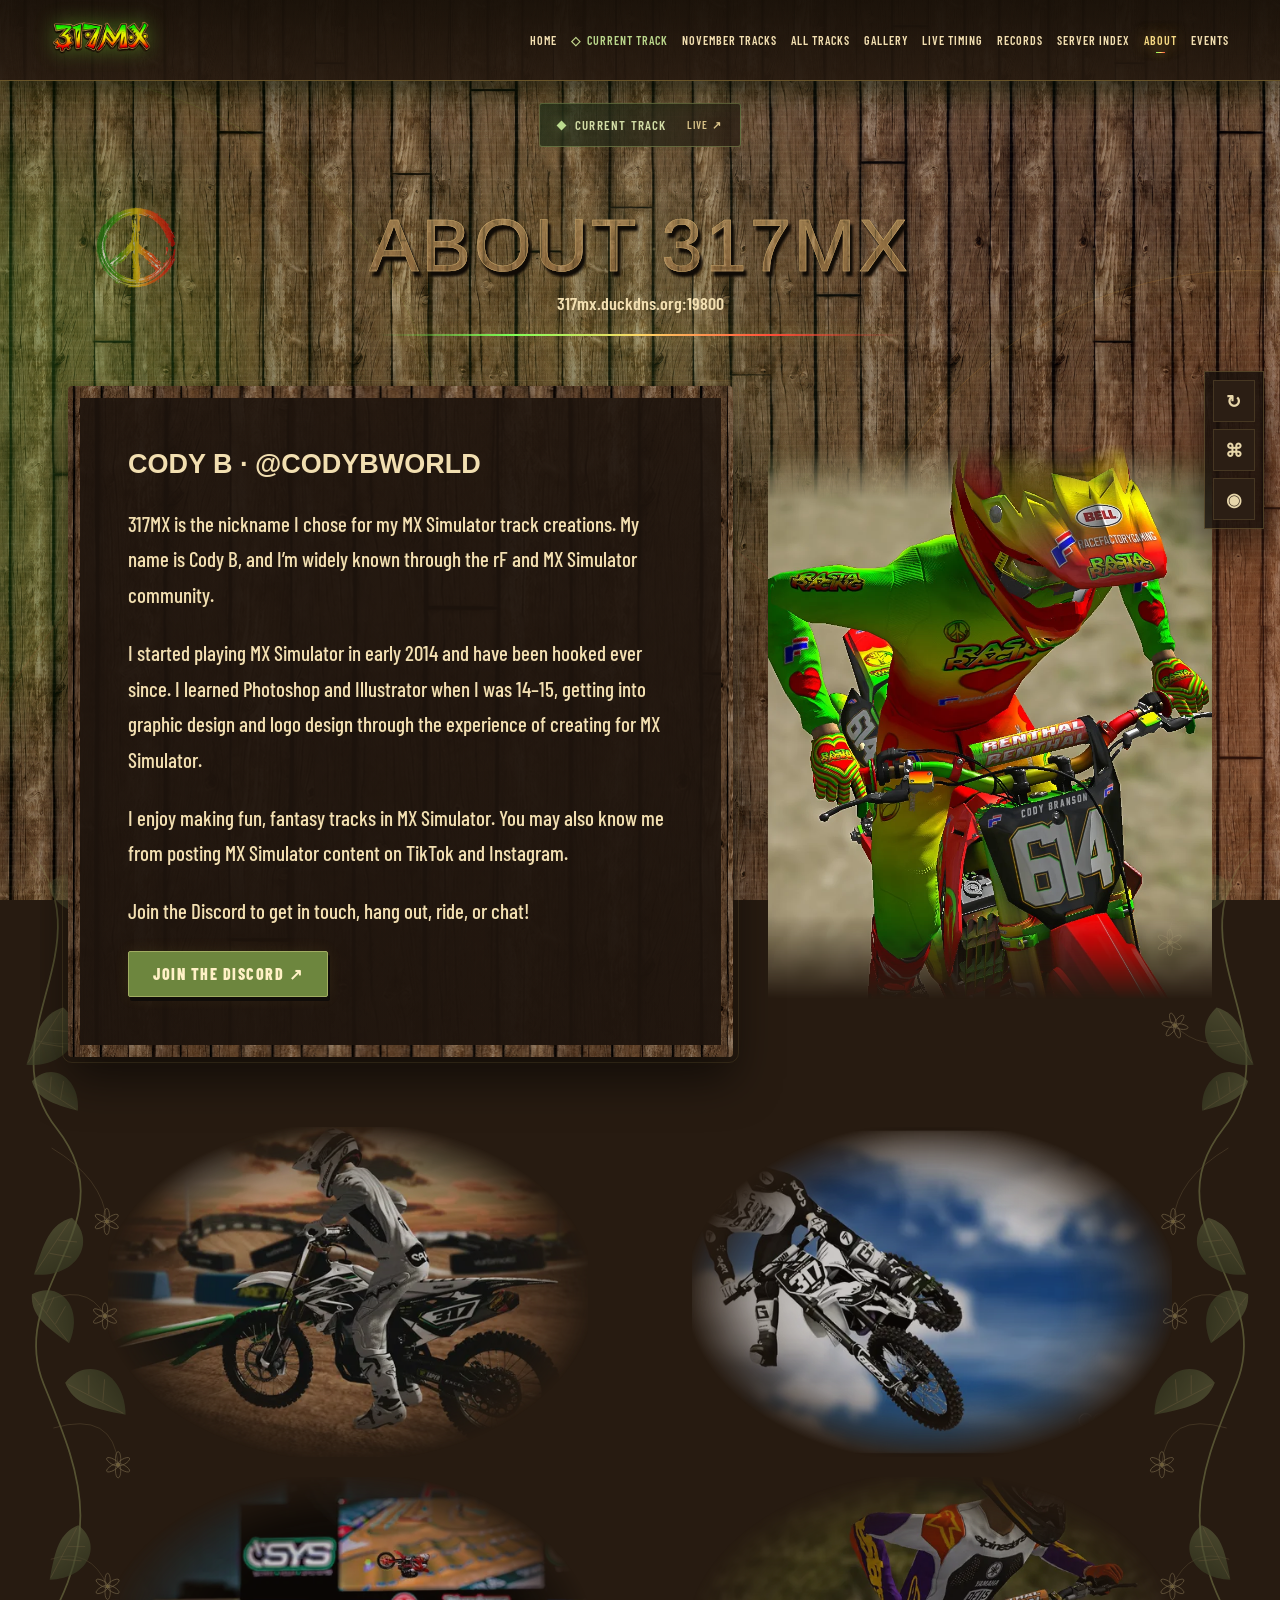
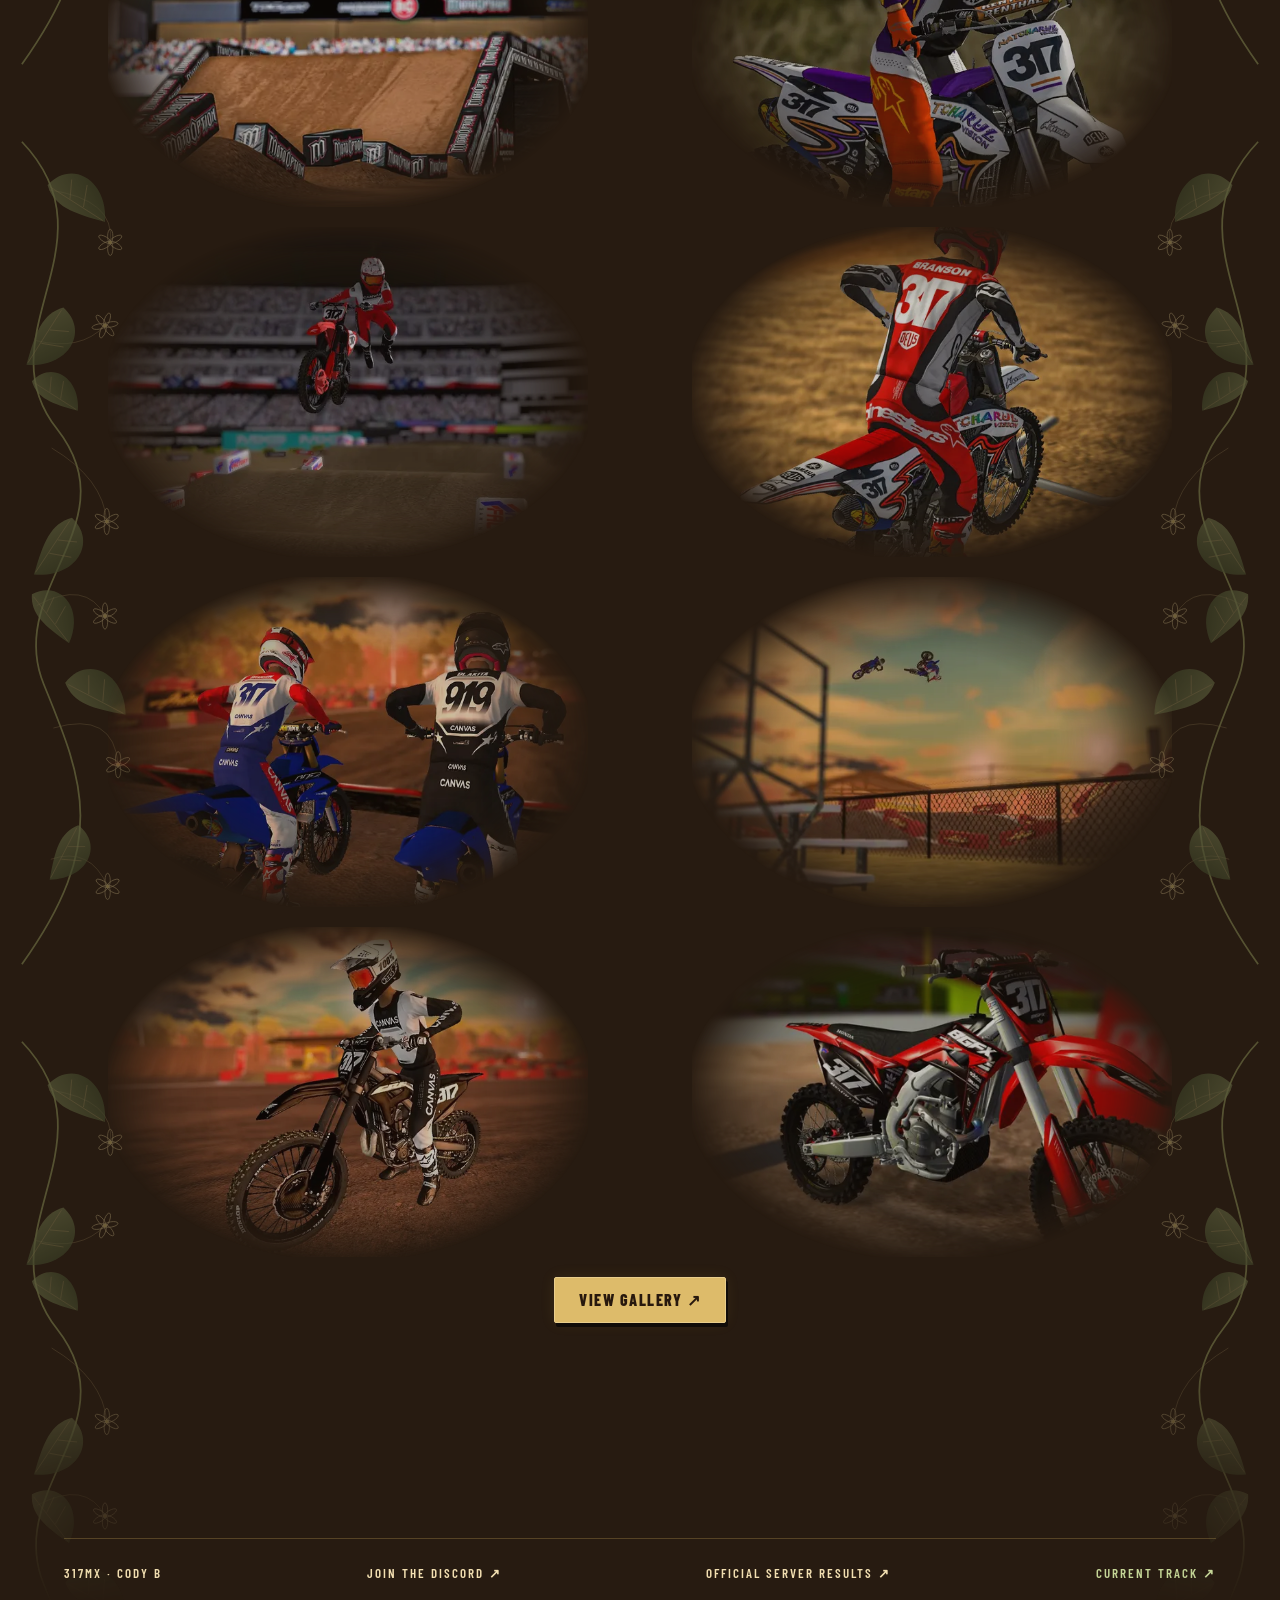
<file: about.html>
<!doctype html><html lang="en"><head><meta charset="utf-8"><meta name="viewport" content="width=device-width,initial-scale=1,viewport-fit=cover"><title>ABOUT 317MX · 317MX</title><link rel="icon" href="assets/peace.png"><link rel="stylesheet" href="styles.css"><link rel="stylesheet" href="cabin-space.css"><link rel="stylesheet" href="updates-v5.css"><link rel="stylesheet" href="evolution-v6.css"><link rel="stylesheet" href="spectacle-v7.css"></head><body><a class="skip" href="#main-content">SKIP TO CONTENT</a><div class="cosmos" aria-hidden="true"><i></i><i></i><i></i><div class="stars"></div><div class="nebula"></div></div><div class="scroll-progress" aria-hidden="true"></div><header><a href="index.html" aria-label="317MX home"><img class="mini-logo" src="assets/logo.png" alt="317MX" width="100" height="50"></a><button class="menu-toggle" aria-expanded="false" aria-controls="main-menu">MENU ☰</button><nav id="main-menu" aria-label="Main navigation"><a href="index.html">HOME</a><a href="index.html#current-server" class="rotation-nav">CURRENT TRACK</a><a href="index.html#rotation">NOVEMBER TRACKS</a><a href="index.html#tracks">ALL TRACKS</a><a href="gallery.html">GALLERY</a><a href="live.html">LIVE TIMING</a><a href="records.html">RECORDS</a><a href="servers.html">SERVER INDEX</a><a href="about.html">ABOUT</a><a class="event-nav" href="events.html">EVENTS</a></nav></header><a class="rotation-shortcut" href="index.html#current-server"><span class="status-jewel" aria-hidden="true"></span>CURRENT TRACK <span>LIVE ↗</span></a><div class="botanical-edge" aria-hidden="true"></div><main id="main-content" class="subpage"><div class="page-heading"><img class="float" src="assets/peace.png" alt=""><h1 class="wood-text">ABOUT 317MX</h1><p>317mx.duckdns.org:19800</p></div><section class="about-layout"><div class="wood-panel prose"><h2>CODY B · @CODYBWORLD</h2><p>317MX is the nickname I chose for my MX Simulator track creations. My name is Cody B, and I’m widely known through the rF and MX Simulator community.</p><p>I started playing MX Simulator in early 2014 and have been hooked ever since. I learned Photoshop and Illustrator when I was 14–15, getting into graphic design and logo design through the experience of creating for MX Simulator.</p><p>I enjoy making fun, fantasy tracks in MX Simulator. You may also know me from posting MX Simulator content on TikTok and Instagram.</p><p>Join the Discord to get in touch, hang out, ride, or chat!</p><a class="button discord" href="https://discord.gg/Y76PCKKFvc" target="_blank" rel="noopener noreferrer">JOIN THE DISCORD ↗</a></div><img class="about-portrait float" src="assets/photos/archive-05.webp" alt="Cody B riding in Rasta Racing gear"></section><div class="photo-wall"><img loading="lazy" src="assets/photos/archive-01.webp" alt="Cody B’s MX Simulator photography"><img loading="lazy" src="assets/photos/archive-02.webp" alt="Cody B’s MX Simulator photography"><img loading="lazy" src="assets/photos/archive-03.webp" alt="Cody B’s MX Simulator photography"><img loading="lazy" src="assets/photos/archive-04.webp" alt="Cody B’s MX Simulator photography"><img loading="lazy" src="assets/photos/archive-05.webp" alt="Cody B’s MX Simulator photography"><img loading="lazy" src="assets/photos/archive-06.webp" alt="Cody B’s MX Simulator photography"><img loading="lazy" src="assets/photos/archive-07.webp" alt="Cody B’s MX Simulator photography"></div><section class="photo-constellation reveal" aria-label="Photo collection"><button class="blend-shot drift" data-photo="assets/photos/photo-11.webp" data-caption="Cody B’s MX Simulator photo 11" aria-label="Enlarge photo"><img src="assets/thumbs/photo-11.webp" alt="Cody B’s MX Simulator photo 11" loading="lazy" width="1920" height="1080"></button><button class="blend-shot drift" data-photo="assets/photos/photo-12.webp" data-caption="Cody B’s MX Simulator photo 12" aria-label="Enlarge photo"><img src="assets/thumbs/photo-12.webp" alt="Cody B’s MX Simulator photo 12" loading="lazy" width="1300" height="731"></button><button class="blend-shot drift" data-photo="assets/photos/photo-13.webp" data-caption="Cody B’s MX Simulator photo 13" aria-label="Enlarge photo"><img src="assets/thumbs/photo-13.webp" alt="Cody B’s MX Simulator photo 13" loading="lazy" width="1920" height="1080"></button><button class="blend-shot drift" data-photo="assets/photos/photo-14.webp" data-caption="Cody B’s MX Simulator photo 14" aria-label="Enlarge photo"><img src="assets/thumbs/photo-14.webp" alt="Cody B’s MX Simulator photo 14" loading="lazy" width="1287" height="1080"></button><button class="blend-shot drift" data-photo="assets/photos/photo-15.webp" data-caption="Cody B’s MX Simulator photo 15" aria-label="Enlarge photo"><img src="assets/thumbs/photo-15.webp" alt="Cody B’s MX Simulator photo 15" loading="lazy" width="1509" height="1080"></button><button class="blend-shot drift" data-photo="assets/photos/photo-16.webp" data-caption="Cody B’s MX Simulator photo 16" aria-label="Enlarge photo"><img src="assets/thumbs/photo-16.webp" alt="Cody B’s MX Simulator photo 16" loading="lazy" width="1389" height="1080"></button><button class="blend-shot drift" data-photo="assets/photos/photo-17.webp" data-caption="Cody B’s MX Simulator photo 17" aria-label="Enlarge photo"><img src="assets/thumbs/photo-17.webp" alt="Cody B’s MX Simulator photo 17" loading="lazy" width="1522" height="1080"></button><button class="blend-shot drift" data-photo="assets/photos/photo-18.webp" data-caption="Cody B’s MX Simulator photo 18" aria-label="Enlarge photo"><img src="assets/thumbs/photo-18.webp" alt="Cody B’s MX Simulator photo 18" loading="lazy" width="1350" height="1080"></button><button class="blend-shot drift" data-photo="assets/photos/photo-19.webp" data-caption="Cody B’s MX Simulator photo 19" aria-label="Enlarge photo"><img src="assets/thumbs/photo-19.webp" alt="Cody B’s MX Simulator photo 19" loading="lazy" width="1512" height="1080"></button><button class="blend-shot drift" data-photo="assets/photos/photo-20.webp" data-caption="Cody B’s MX Simulator photo 20" aria-label="Enlarge photo"><img src="assets/thumbs/photo-20.webp" alt="Cody B’s MX Simulator photo 20" loading="lazy" width="1920" height="1080"></button><a class="button gallery-link" href="gallery.html">VIEW GALLERY ↗</a></section></main><footer><span>317MX · CODY B</span><a href="https://discord.gg/Y76PCKKFvc" target="_blank" rel="noopener noreferrer">JOIN THE DISCORD ↗</a><a href="https://servers.mxsimulator.com/servers/317mx.duckdns.org%3A19800/" target="_blank" rel="noopener noreferrer">OFFICIAL SERVER RESULTS ↗</a><a class="footer-rotation" href="index.html#current-server">CURRENT TRACK ↗</a></footer><script src="common.js" defer></script><dialog class="lightbox" aria-label="Photo viewer"><button class="lightbox-close" aria-label="Close photo viewer">✕</button><img alt=""><div class="lightbox-controls"><button data-prev aria-label="Previous photo">←</button><p role="status"></p><button data-next aria-label="Next photo">→</button></div></dialog><script src="spectacle-v7.js?v=20261107" defer></script></body></html>
</file>
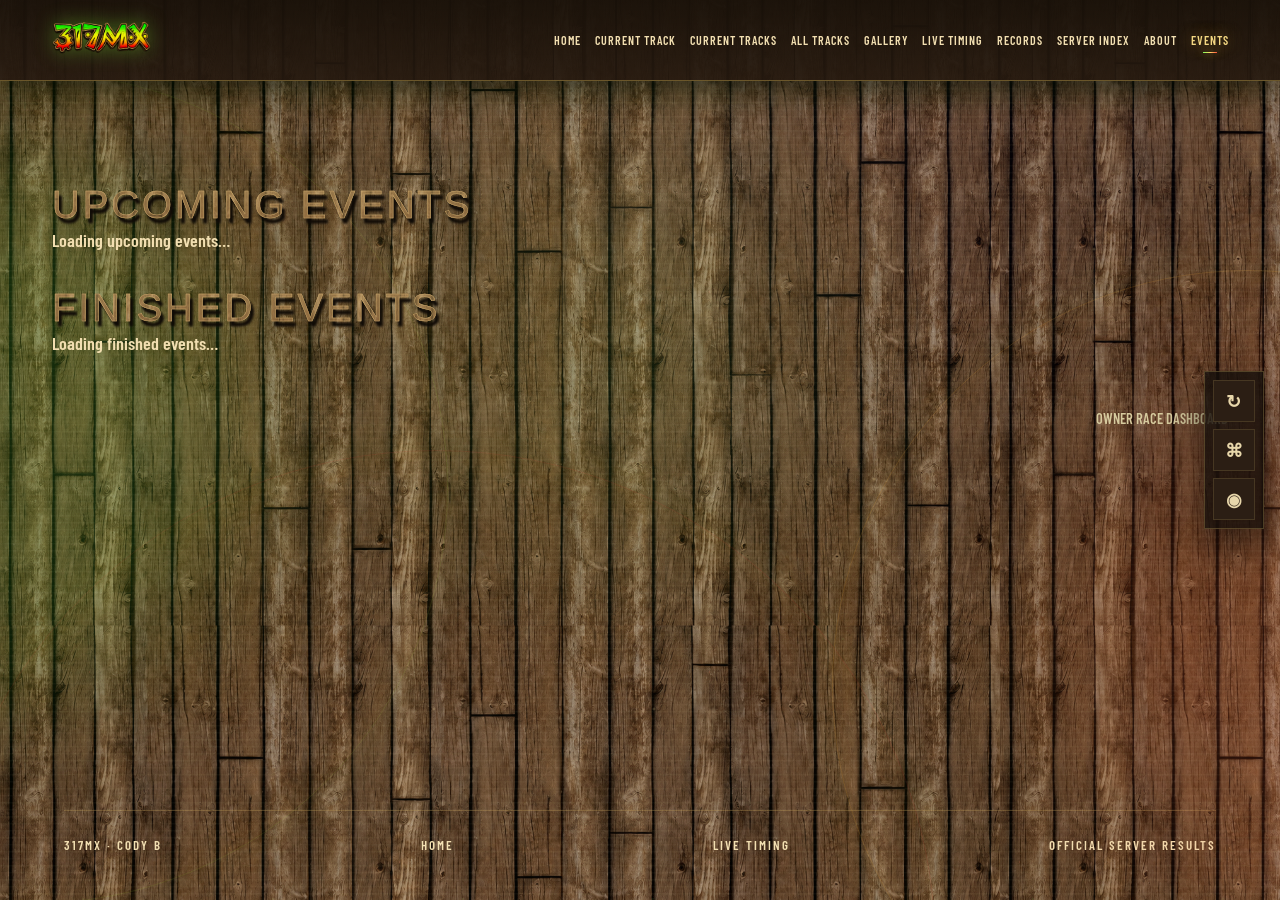
<file: events.html>
<!doctype html>
<html lang="en"><head><meta charset="utf-8"><meta name="viewport" content="width=device-width,initial-scale=1,viewport-fit=cover"><title>Events · 317MX</title><meta name="description" content="317MX upcoming events, qualifying, entries and finished race results."><link rel="icon" href="assets/peace.png"><link rel="stylesheet" href="styles.css"><link rel="stylesheet" href="cabin-space.css"><link rel="stylesheet" href="updates-v5.css"><link rel="stylesheet" href="evolution-v6.css"><link rel="stylesheet" href="spectacle-v7.css"><link rel="stylesheet" href="events.css?v=20261121"></head>
<body><a class="skip" href="#main-content">SKIP TO CONTENT</a><div class="cosmos" aria-hidden="true"><i></i><i></i><i></i><div class="stars"></div><div class="nebula"></div></div><div class="scroll-progress" aria-hidden="true"></div><header><a href="index.html" aria-label="317MX home"><img class="mini-logo" src="assets/logo.png" alt="317MX" width="100" height="50"></a><button class="menu-toggle" aria-expanded="false" aria-controls="main-menu">MENU ☰</button><nav id="main-menu" aria-label="Main navigation"><a href="index.html">HOME</a><a href="index.html#current-server">CURRENT TRACK</a><a href="index.html#rotation">CURRENT TRACKS</a><a href="index.html#tracks">ALL TRACKS</a><a href="gallery.html">GALLERY</a><a href="live.html">LIVE TIMING</a><a href="records.html">RECORDS</a><a href="servers.html">SERVER INDEX</a><a href="about.html">ABOUT</a><a href="events.html" aria-current="page">EVENTS</a></nav></header>
<main id="main-content" class="subpage event-page"><section class="event-catalog" aria-label="Event calendar"><h2 class="wood-text">UPCOMING EVENTS</h2><div class="event-catalog-grid" id="upcoming-events"><p>Loading upcoming events…</p></div><div id="ongoing-wrap" hidden><h2 class="wood-text">EVENT IN PROGRESS</h2><div class="event-catalog-grid" id="ongoing-events"></div></div><h2 class="wood-text">FINISHED EVENTS</h2><div class="event-catalog-grid" id="finished-events"><p>Loading finished events…</p></div></section><p class="owner-link"><a href="https://317mx.duckdns.org/race-control.html">OWNER RACE DASHBOARD</a></p><div id="event-selection" hidden><div class="event-topline"><span>317MX EVENTS · CODY B’S SERVER</span><span id="event-status" role="status">CONNECTING</span></div>
<section class="wood-panel event-hero" id="event-detail"><div class="event-art"><img id="event-photo" alt="" width="800" height="500" hidden><div id="event-photo-text" class="event-photo-text">EVENT TRACK</div><span class="event-art-caption" id="event-credit">EVENT TRACK</span></div><div class="event-intro"><p class="event-kicker">OPEN CLASS · FRIENDS WELCOME</p><h1 class="wood-text" id="event-title">SELECT AN EVENT</h1><p class="event-date" id="event-date">Event details</p><p id="event-start-note">Select an event to view its schedule, entries and results.</p><p class="event-countdown" id="event-countdown">Choose an event</p><div class="event-pills"><span>TOP 40 QUALIFY</span><span>2 MOTOS</span><span>15 MIN + 1 LAP</span></div><a class="button" href="mxsimulator:317mx.duckdns.org:19800">JOIN THE SERVER</a><p class="event-server">317mx.duckdns.org:19800</p></div></section>
<div class="event-tabs" role="tablist" aria-label="Event sections"><button id="tab-info" role="tab" aria-selected="true" aria-controls="panel-info" data-tab="info">EVENT &amp; SIGN UP</button><button id="tab-entries" role="tab" aria-selected="false" aria-controls="panel-entries" tabindex="-1" data-tab="entries">ENTRY LIST / QUALIFYING</button><button id="tab-results" role="tab" aria-selected="false" aria-controls="panel-results" tabindex="-1" data-tab="results">MOTO RESULTS / OVERALL</button></div>
<p id="event-notice" class="event-notice" role="status"></p>
<section id="panel-info" role="tabpanel" aria-labelledby="tab-info"><div class="event-columns"><article class="wood-panel event-box"><h2 class="wood-text">THE FORMAT</h2><p><strong><span data-event-track>Event track</span> · One Open class · Maximum 40 racers</strong></p><ol class="event-steps"><li>Sign up below with your rider name, number and UID.</li><li>Join <strong>317mx.duckdns.org:19800</strong> and complete a clean flying lap on <span data-event-track>Event track</span>. The opening lap from the gate is not a qualifying lap.</li><li>Stay connected for the <strong>11:30 PM EST UID grab</strong>. The fastest 40 signed-up riders present with a valid time make the roster.</li><li>Run the lineup check / one-lap warmup, followed by <strong>Moto 1 and Moto 2: 15 minutes + 1 lap each</strong>.</li></ol><p>After the checkered flag, riders have up to 60 seconds to finish. Sessions normally have a 30-second break. Cody B can pause a session, manage the lineup, or correct results.</p><a class="button wood-button" id="event-download" href="#" target="_blank" rel="noopener noreferrer">DOWNLOAD EVENT TRACK</a><h3>OVERALL SCORING</h3><p>Lowest combined moto positions wins. If totals tie, the better Moto 2 finish wins.</p><div class="event-example"><span>3–1 beats 1–3</span><span>3–3 beats 1–5</span></div><p class="small">DNS scores 41. Riders who start but do not finish are classified as DNF in race order. Cut-adjusted results are used; owner corrections can update published results. Results remain provisional until both motos are saved.</p></article>
<article class="wood-panel event-box"><h2 class="wood-text" id="signup-heading">GET ON THE LIST</h2><p id="signup-closed" hidden>SIGNUPS CLOSED — this event has passed its start time.</p><p>No account needed. Use your actual in-game UID. Presence is checked on the server at UID grab.</p><form id="event-signup" hidden><label for="rider-name">RIDER NAME</label><input id="rider-name" name="name" autocomplete="nickname" maxlength="70" required><div class="event-form-row"><div><label for="rider-number">RACE NUMBER</label><input id="rider-number" name="number" inputmode="numeric" pattern="[0-9]{1,4}" maxlength="4" required></div><div><label for="rider-uid">YOUR UID</label><input id="rider-uid" name="uid" inputmode="numeric" pattern="[1-9][0-9]{0,7}" maxlength="8" required></div></div><p class="small">Your name, number and UID will appear on the public entry list. One entry per UID. To find your UID, use <code>server,listplayers</code> in game.</p><button class="button" id="signup-submit" type="submit" disabled>SIGN UP</button><p id="signup-message" role="status" aria-live="polite"></p></form><div class="event-connect"><h3>QUALIFY ON THIS SERVER</h3><p>317mx.duckdns.org:19800</p><p>Qualifying times are collected for this event from clean flying laps after qualifying opens. They carry across race restarts. Signups close at the scheduled start time. Signing up alone does not guarantee a gate.</p><a class="button wood-button" href="#entries" data-open-tab="entries">VIEW ENTRIES &amp; TIMES</a></div></article></div></section>
<section id="panel-entries" role="tabpanel" aria-labelledby="tab-entries" hidden><article class="wood-panel event-box"><div class="event-list-heading"><div><h2 class="wood-text">ENTRY LIST / QUALIFYING</h2><p id="entry-summary">Loading the entry list…</p></div><button class="button wood-button" data-refresh>REFRESH</button></div><p>Top 40 eligible riders at UID grab advance. A qualifying rank is provisional until presence is checked. No time yet means a clean flying lap is still needed.</p><div class="table-scroll"><table class="event-table"><caption class="sr-only">Signed-up riders and their best qualifying lap</caption><thead><tr><th>Qual.</th><th>Rider</th><th>No.</th><th>UID</th><th>Best lap</th><th>Status</th></tr></thead><tbody id="event-entries"></tbody></table></div><p class="small" id="entry-updated"></p></article></section>
<section id="panel-results" role="tabpanel" aria-labelledby="tab-results" hidden><article class="wood-panel event-box"><h2 class="wood-text">OVERALL RESULTS</h2><p id="results-note">Moto results will appear after each scored race.</p><div class="table-scroll"><table class="event-table"><caption class="sr-only">Overall standings using both moto scores</caption><thead><tr><th>Overall</th><th>Rider</th><th>Moto 1</th><th>Moto 2</th><th>Total</th></tr></thead><tbody id="event-overall"></tbody></table></div><div class="event-columns event-moto-results"><div><h3>MOTO 1</h3><ol id="moto-1"></ol></div><div><h3>MOTO 2</h3><ol id="moto-2"></ol></div></div></article></section>
</div></main><footer><span>317MX · CODY B</span><a href="index.html">HOME</a><a href="live.html">LIVE TIMING</a><a href="https://servers.mxsimulator.com/servers/317mx.duckdns.org%3A19800/" target="_blank" rel="noopener noreferrer">OFFICIAL SERVER RESULTS</a></footer><script src="data-config.js"></script><script src="common.js" defer></script><script src="events.js?v=20261123-normal" defer></script><script src="spectacle-v7.js?v=20261107" defer></script><dialog class="lightbox" aria-label="Photo viewer"><button class="lightbox-close" aria-label="Close photo viewer">✕</button><img alt=""><div class="lightbox-controls"><button data-prev aria-label="Previous photo">←</button><p role="status"></p><button data-next aria-label="Next photo">→</button></div></dialog></body></html>
</file>
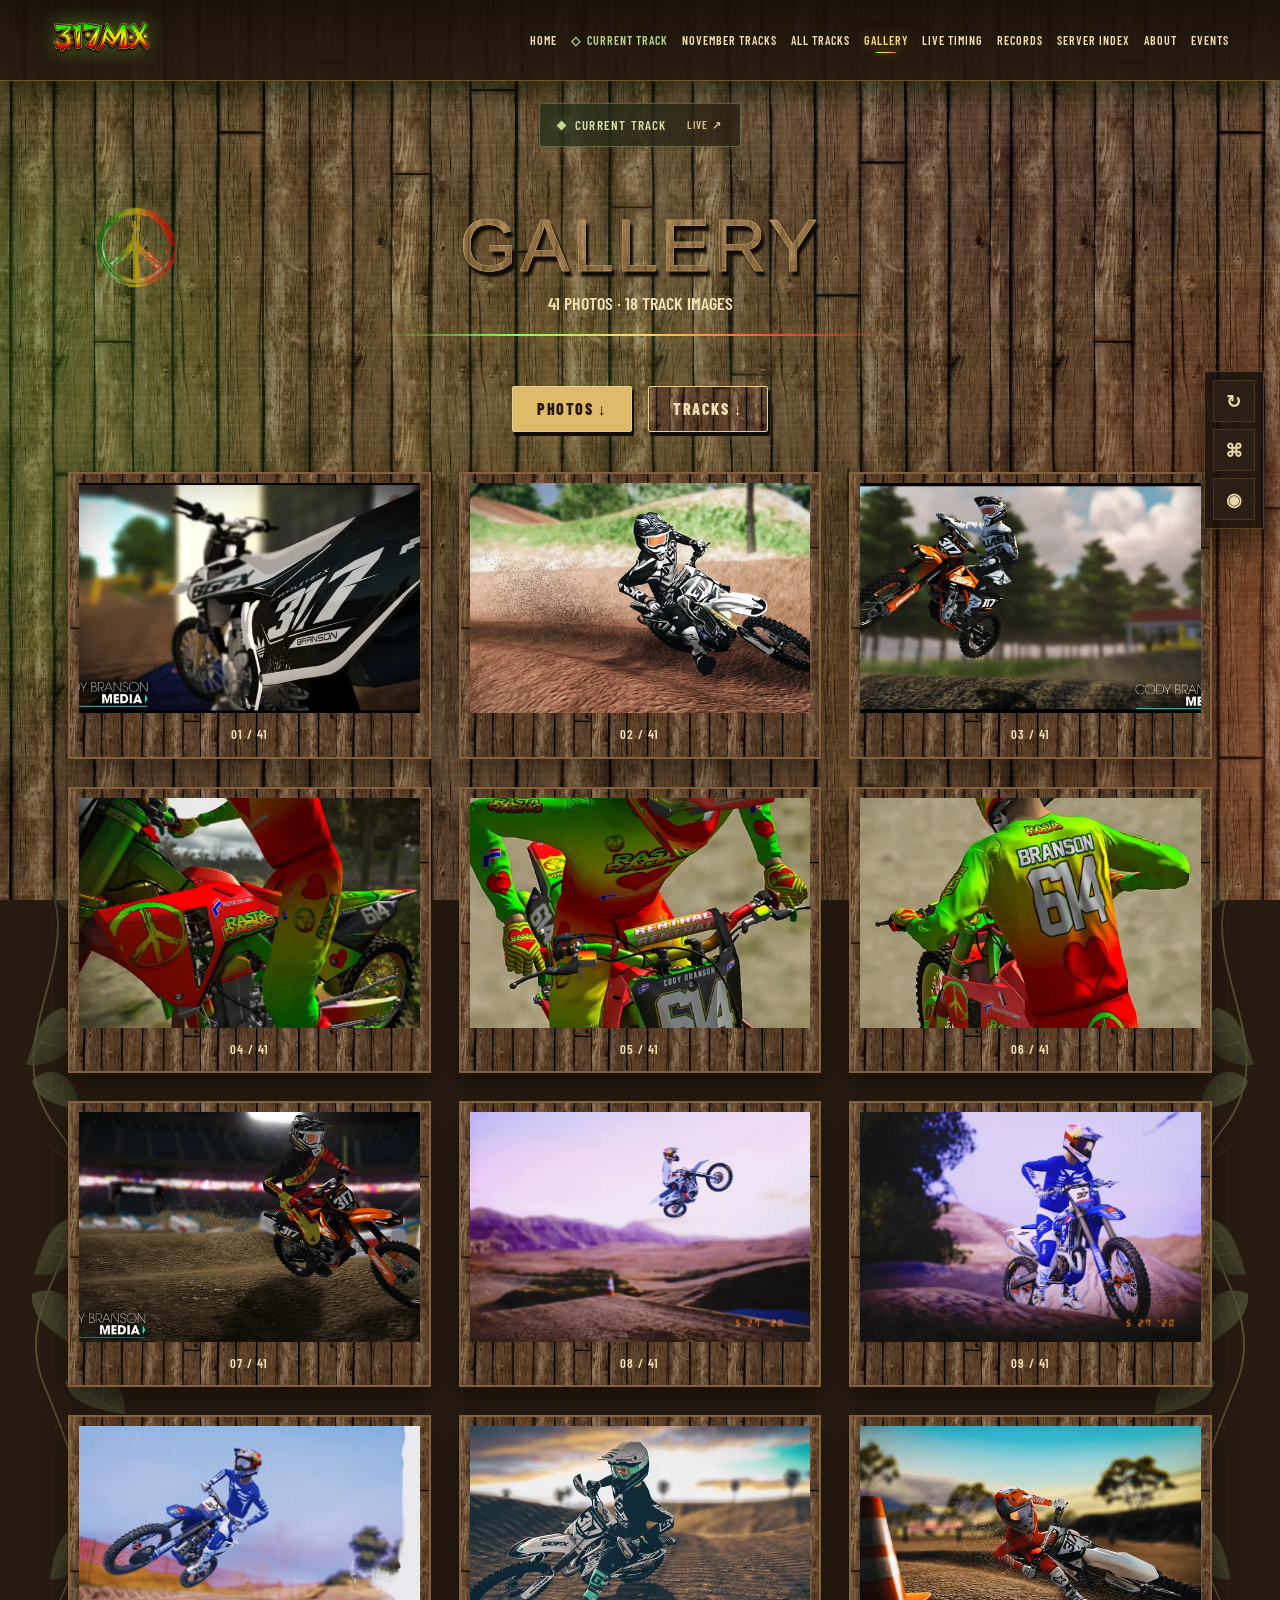
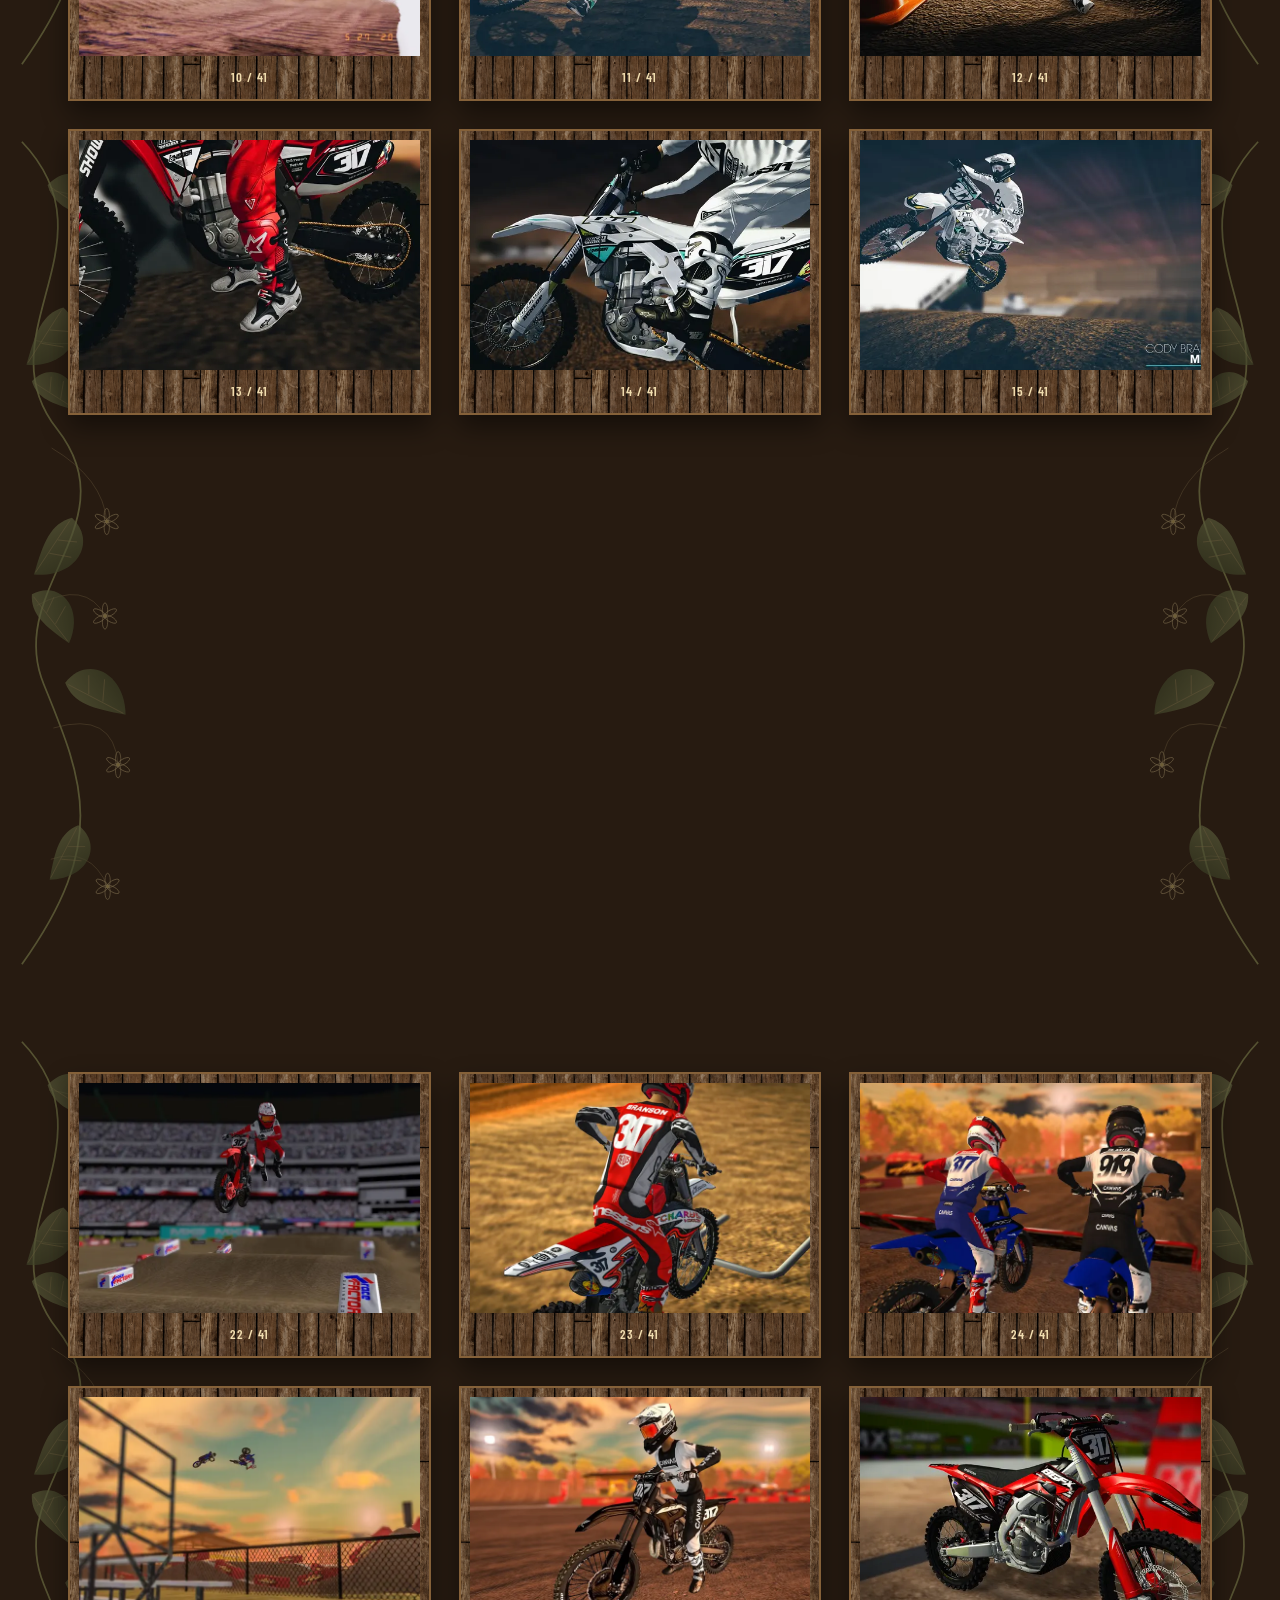
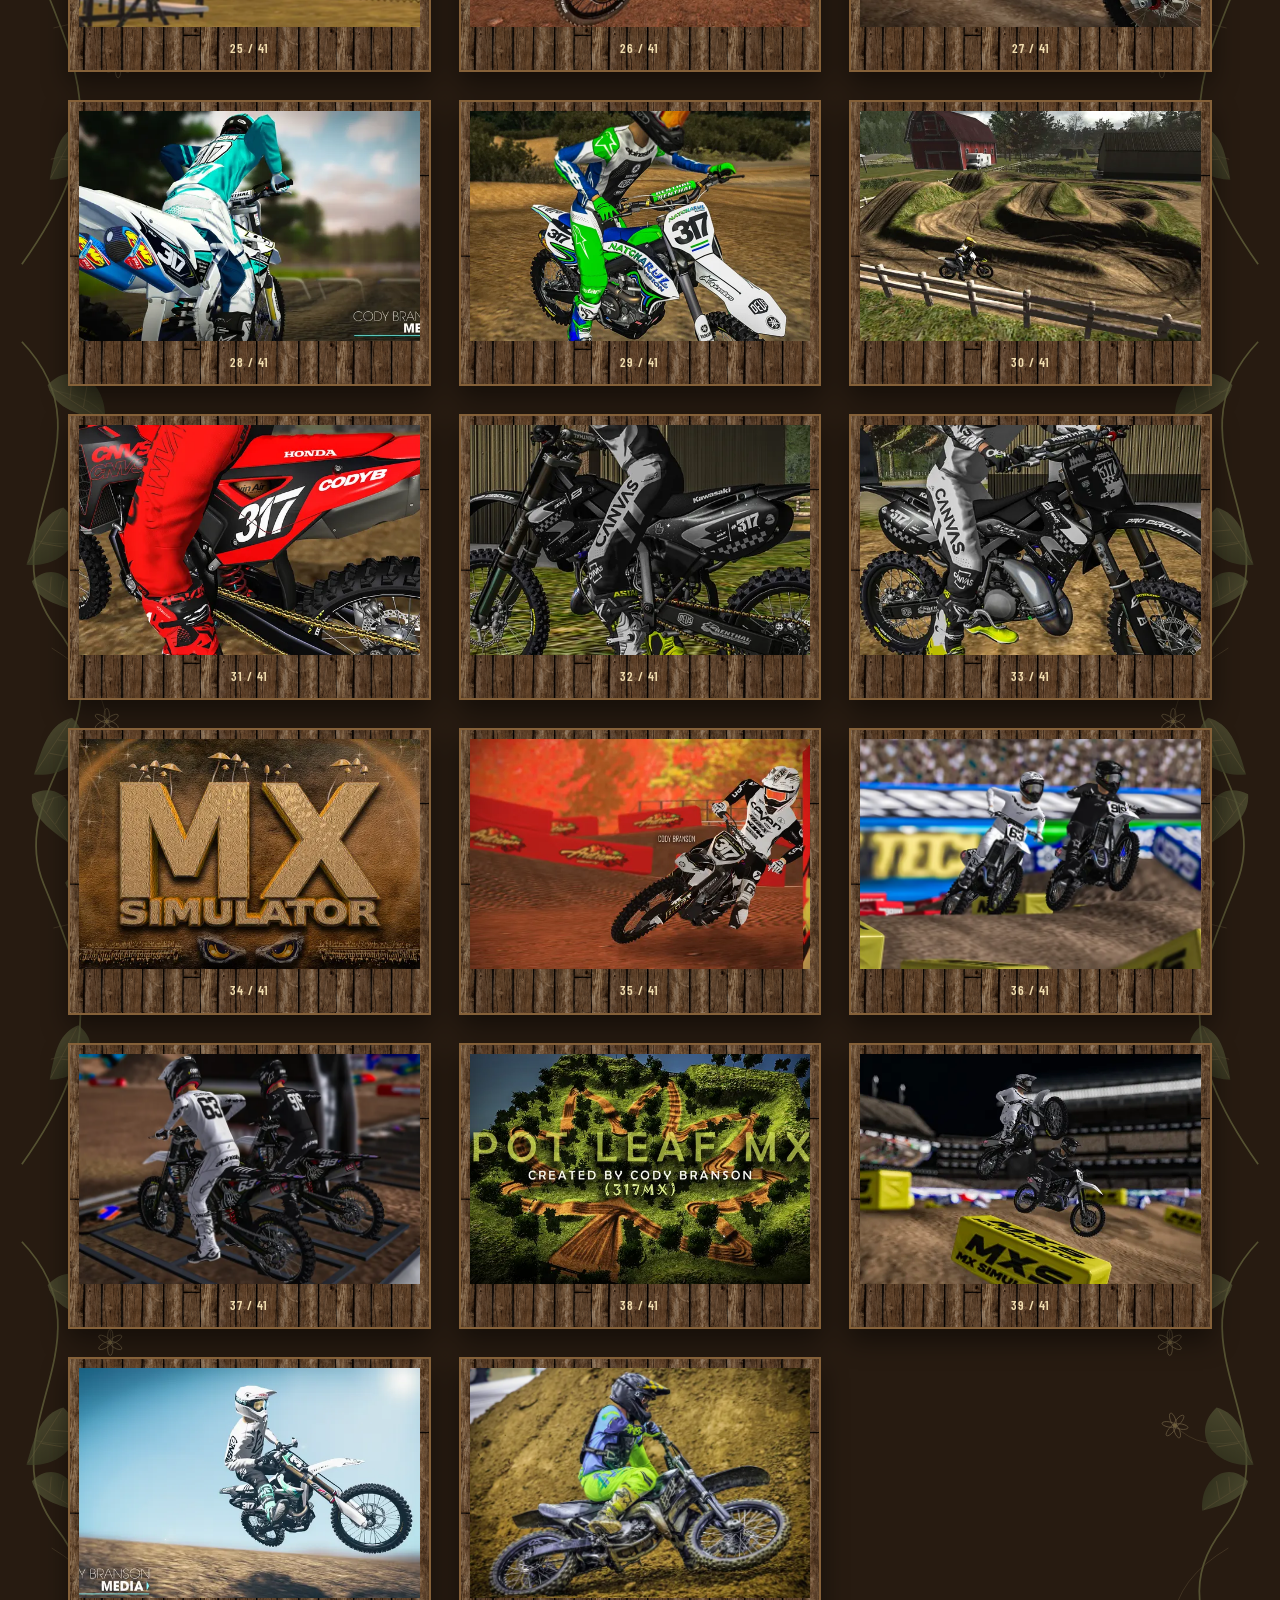
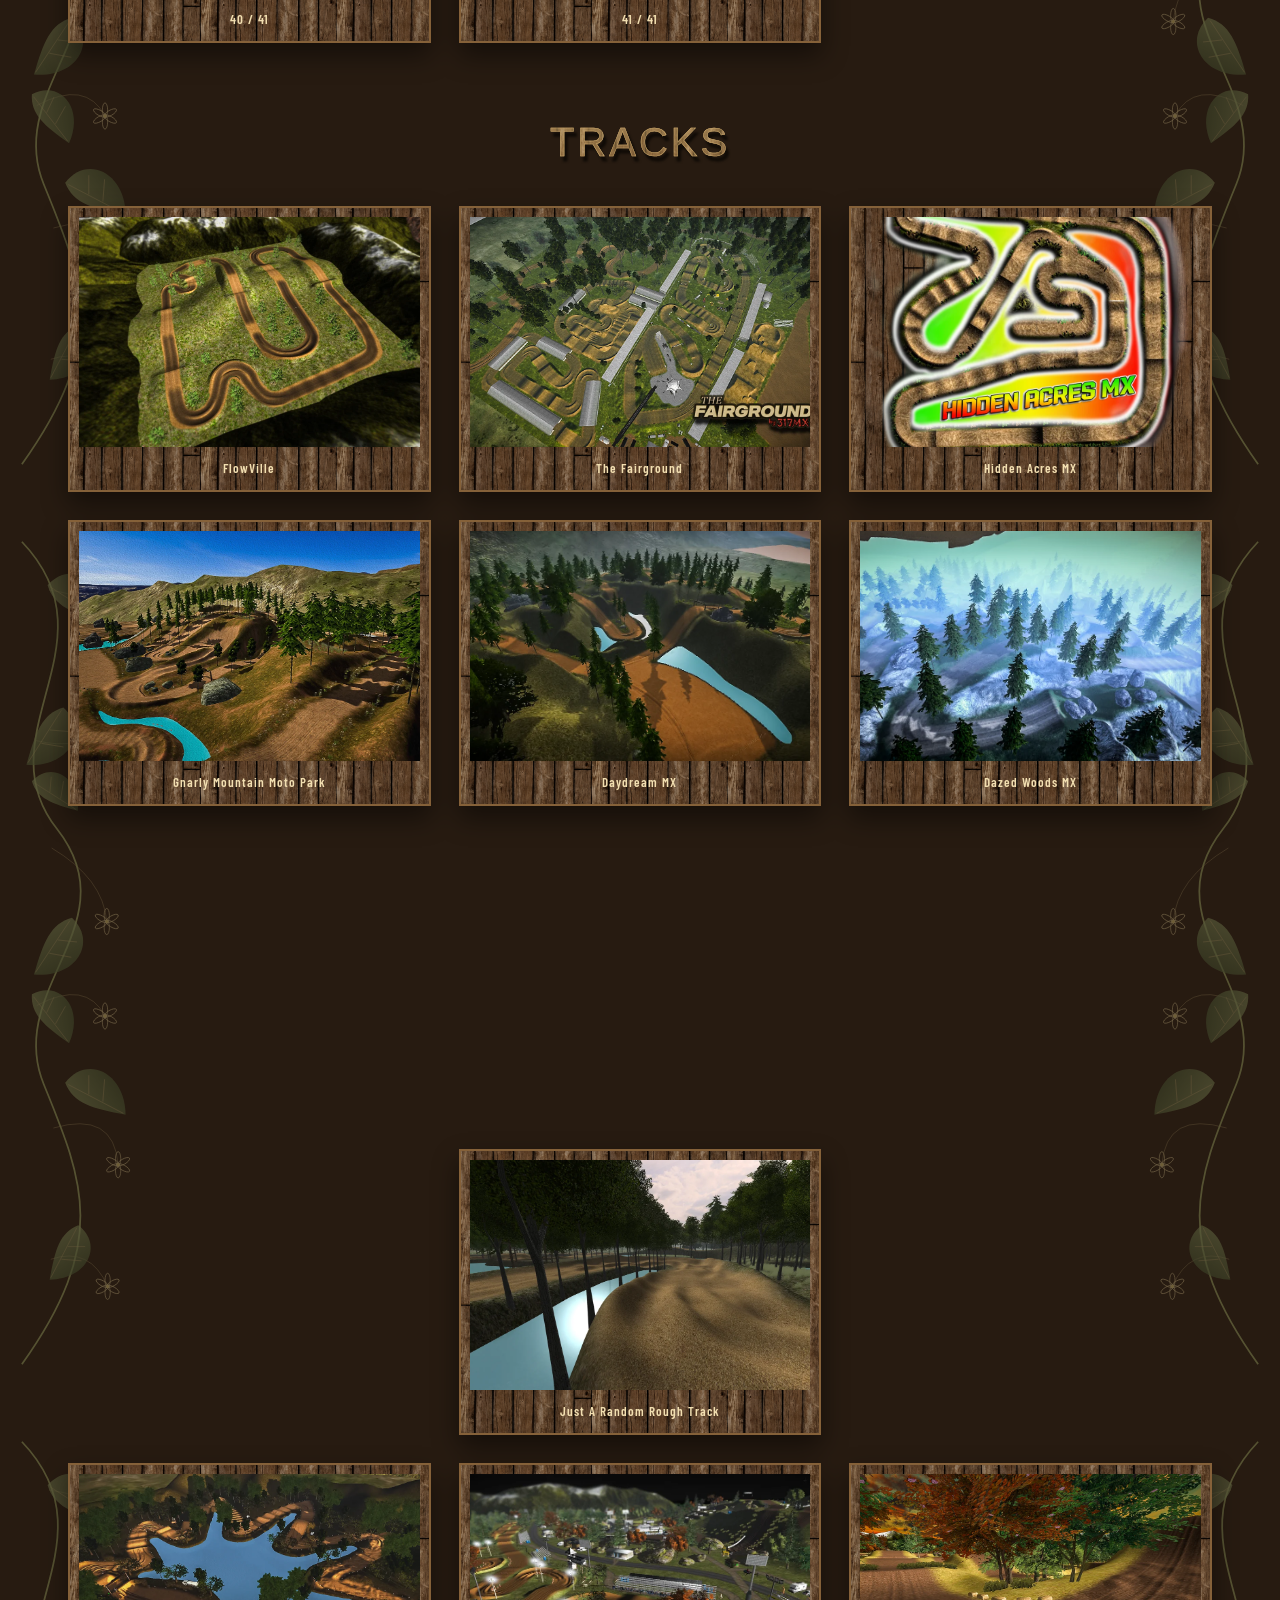
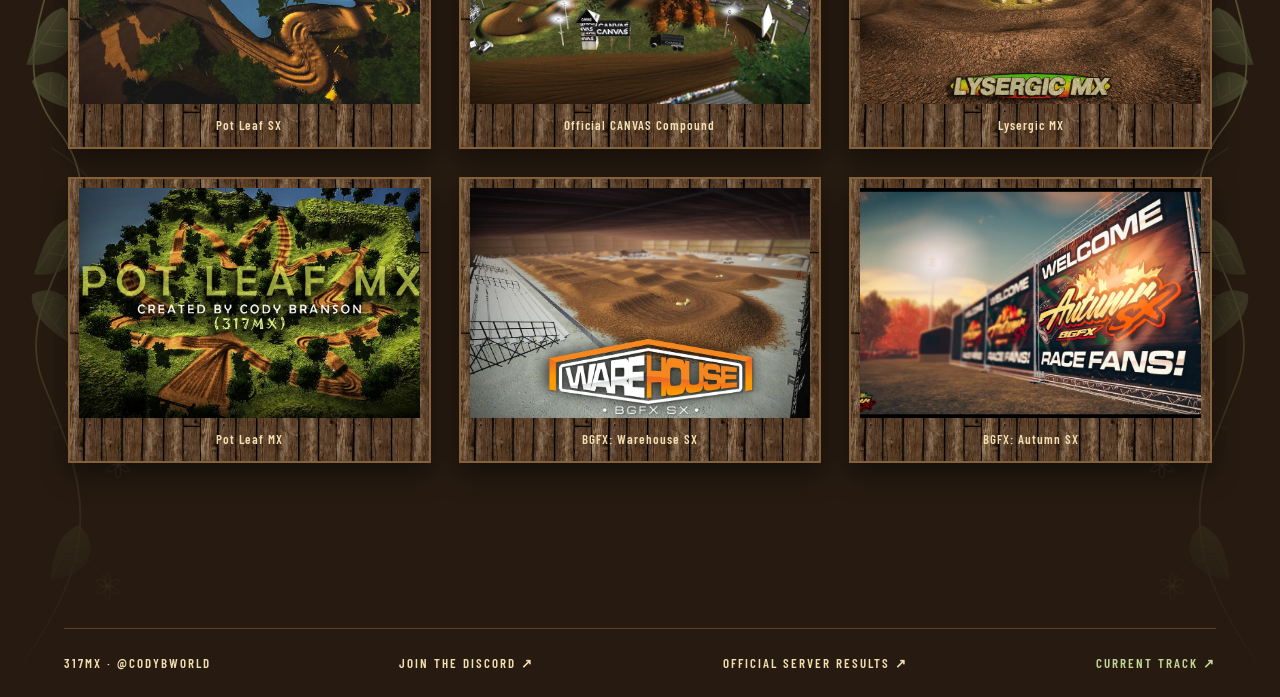
<file: gallery.html>
<!doctype html><html lang="en"><head><meta charset="utf-8"><meta name="viewport" content="width=device-width,initial-scale=1,viewport-fit=cover"><title>Gallery · 317MX</title><link rel="stylesheet" href="styles.css"><link rel="icon" href="assets/peace.png"><link rel="stylesheet" href="cabin-space.css"><link rel="stylesheet" href="updates-v5.css"><link rel="stylesheet" href="evolution-v6.css"><link rel="stylesheet" href="spectacle-v7.css"></head><body><a class="skip" href="#main-content">SKIP TO CONTENT</a><div class="cosmos" aria-hidden="true"><i></i><i></i><i></i><div class="stars"></div><div class="nebula"></div></div><div class="scroll-progress" aria-hidden="true"></div><header><a href="index.html" aria-label="317MX home"><img class="mini-logo" src="assets/logo.png" alt="317MX" width="100" height="50"></a><button class="menu-toggle" aria-expanded="false" aria-controls="main-menu">MENU ☰</button><nav id="main-menu" aria-label="Main navigation"><a href="index.html">HOME</a><a href="index.html#current-server" class="rotation-nav">CURRENT TRACK</a><a href="index.html#rotation">NOVEMBER TRACKS</a><a href="index.html#tracks">ALL TRACKS</a><a href="gallery.html">GALLERY</a><a href="live.html">LIVE TIMING</a><a href="records.html">RECORDS</a><a href="servers.html">SERVER INDEX</a><a href="about.html">ABOUT</a><a class="event-nav" href="events.html">EVENTS</a></nav></header><a class="rotation-shortcut" href="index.html#current-server"><span class="status-jewel" aria-hidden="true"></span>CURRENT TRACK <span>LIVE ↗</span></a><div class="botanical-edge" aria-hidden="true"></div><main id="main-content" class="subpage"><div class="page-heading"><img class="drift" src="assets/peace.png" alt=""><h1 class="wood-text">GALLERY</h1><p>41 PHOTOS · 18 TRACK IMAGES</p></div><div class="gallery-toolbar"><a class="button" href="#photos">PHOTOS ↓</a><a class="button wood-button" href="#track-photos">TRACKS ↓</a></div><section id="photos" class="photo-gallery" aria-label="All photos"><button class="gallery-tile reveal" data-photo="assets/photos/archive-01.webp" data-caption="Cody B’s MX Simulator photo 1" aria-label="Open photo 1 of 41"><img src="assets/thumbs/archive-01.webp" alt="Cody B’s MX Simulator photo 1" loading="lazy" width="1300" height="731"><span>01 / 41</span></button><button class="gallery-tile reveal" data-photo="assets/photos/archive-02.webp" data-caption="Cody B’s MX Simulator photo 2" aria-label="Open photo 2 of 41"><img src="assets/thumbs/archive-02.webp" alt="Cody B’s MX Simulator photo 2" loading="lazy" width="1300" height="731"><span>02 / 41</span></button><button class="gallery-tile reveal" data-photo="assets/photos/archive-03.webp" data-caption="Cody B’s MX Simulator photo 3" aria-label="Open photo 3 of 41"><img src="assets/thumbs/archive-03.webp" alt="Cody B’s MX Simulator photo 3" loading="lazy" width="1300" height="731"><span>03 / 41</span></button><button class="gallery-tile reveal" data-photo="assets/photos/archive-04.webp" data-caption="Cody B’s MX Simulator photo 4" aria-label="Open photo 4 of 41"><img src="assets/thumbs/archive-04.webp" alt="Cody B’s MX Simulator photo 4" loading="lazy" width="1620" height="1080"><span>04 / 41</span></button><button class="gallery-tile reveal" data-photo="assets/photos/archive-05.webp" data-caption="Cody B’s MX Simulator photo 5" aria-label="Open photo 5 of 41"><img src="assets/thumbs/archive-05.webp" alt="Cody B’s MX Simulator photo 5" loading="lazy" width="864" height="1080"><span>05 / 41</span></button><button class="gallery-tile reveal" data-photo="assets/photos/archive-06.webp" data-caption="Cody B’s MX Simulator photo 6" aria-label="Open photo 6 of 41"><img src="assets/thumbs/archive-06.webp" alt="Cody B’s MX Simulator photo 6" loading="lazy" width="864" height="1080"><span>06 / 41</span></button><button class="gallery-tile reveal" data-photo="assets/photos/archive-07.webp" data-caption="Cody B’s MX Simulator photo 7" aria-label="Open photo 7 of 41"><img src="assets/thumbs/archive-07.webp" alt="Cody B’s MX Simulator photo 7" loading="lazy" width="1300" height="731"><span>07 / 41</span></button><button class="gallery-tile reveal" data-photo="assets/photos/photo-01.webp" data-caption="Cody B’s MX Simulator photo 1" aria-label="Open photo 8 of 41"><img src="assets/thumbs/photo-01.webp" alt="Cody B’s MX Simulator photo 1" loading="lazy" width="1620" height="1080"><span>08 / 41</span></button><button class="gallery-tile reveal" data-photo="assets/photos/photo-02.webp" data-caption="Cody B’s MX Simulator photo 2" aria-label="Open photo 9 of 41"><img src="assets/thumbs/photo-02.webp" alt="Cody B’s MX Simulator photo 2" loading="lazy" width="1620" height="1080"><span>09 / 41</span></button><button class="gallery-tile reveal" data-photo="assets/photos/photo-03.webp" data-caption="Cody B’s MX Simulator photo 3" aria-label="Open photo 10 of 41"><img src="assets/thumbs/photo-03.webp" alt="Cody B’s MX Simulator photo 3" loading="lazy" width="1620" height="1080"><span>10 / 41</span></button><button class="gallery-tile reveal" data-photo="assets/photos/photo-04.webp" data-caption="Cody B’s MX Simulator photo 4" aria-label="Open photo 11 of 41"><img src="assets/thumbs/photo-04.webp" alt="Cody B’s MX Simulator photo 4" loading="lazy" width="1920" height="1080"><span>11 / 41</span></button><button class="gallery-tile reveal" data-photo="assets/photos/photo-05.webp" data-caption="Cody B’s MX Simulator photo 5" aria-label="Open photo 12 of 41"><img src="assets/thumbs/photo-05.webp" alt="Cody B’s MX Simulator photo 5" loading="lazy" width="1743" height="1080"><span>12 / 41</span></button><button class="gallery-tile reveal" data-photo="assets/photos/photo-06.webp" data-caption="Cody B’s MX Simulator photo 6" aria-label="Open photo 13 of 41"><img src="assets/thumbs/photo-06.webp" alt="Cody B’s MX Simulator photo 6" loading="lazy" width="1742" height="980"><span>13 / 41</span></button><button class="gallery-tile reveal" data-photo="assets/photos/photo-07.webp" data-caption="Cody B’s MX Simulator photo 7" aria-label="Open photo 14 of 41"><img src="assets/thumbs/photo-07.webp" alt="Cody B’s MX Simulator photo 7" loading="lazy" width="1920" height="1080"><span>14 / 41</span></button><button class="gallery-tile reveal" data-photo="assets/photos/photo-08.webp" data-caption="Cody B’s MX Simulator photo 8" aria-label="Open photo 15 of 41"><img src="assets/thumbs/photo-08.webp" alt="Cody B’s MX Simulator photo 8" loading="lazy" width="1920" height="1080"><span>15 / 41</span></button><button class="gallery-tile reveal" data-photo="assets/photos/photo-09.webp" data-caption="Cody B’s MX Simulator photo 9" aria-label="Open photo 16 of 41"><img src="assets/thumbs/photo-09.webp" alt="Cody B’s MX Simulator photo 9" loading="lazy" width="760" height="1080"><span>16 / 41</span></button><button class="gallery-tile reveal" data-photo="assets/photos/photo-10.webp" data-caption="Cody B’s MX Simulator photo 10" aria-label="Open photo 17 of 41"><img src="assets/thumbs/photo-10.webp" alt="Cody B’s MX Simulator photo 10" loading="lazy" width="595" height="480"><span>17 / 41</span></button><button class="gallery-tile reveal" data-photo="assets/photos/photo-11.webp" data-caption="Cody B’s MX Simulator photo 11" aria-label="Open photo 18 of 41"><img src="assets/thumbs/photo-11.webp" alt="Cody B’s MX Simulator photo 11" loading="lazy" width="1920" height="1080"><span>18 / 41</span></button><button class="gallery-tile reveal" data-photo="assets/photos/photo-12.webp" data-caption="Cody B’s MX Simulator photo 12" aria-label="Open photo 19 of 41"><img src="assets/thumbs/photo-12.webp" alt="Cody B’s MX Simulator photo 12" loading="lazy" width="1300" height="731"><span>19 / 41</span></button><button class="gallery-tile reveal" data-photo="assets/photos/photo-13.webp" data-caption="Cody B’s MX Simulator photo 13" aria-label="Open photo 20 of 41"><img src="assets/thumbs/photo-13.webp" alt="Cody B’s MX Simulator photo 13" loading="lazy" width="1920" height="1080"><span>20 / 41</span></button><button class="gallery-tile reveal" data-photo="assets/photos/photo-14.webp" data-caption="Cody B’s MX Simulator photo 14" aria-label="Open photo 21 of 41"><img src="assets/thumbs/photo-14.webp" alt="Cody B’s MX Simulator photo 14" loading="lazy" width="1287" height="1080"><span>21 / 41</span></button><button class="gallery-tile reveal" data-photo="assets/photos/photo-15.webp" data-caption="Cody B’s MX Simulator photo 15" aria-label="Open photo 22 of 41"><img src="assets/thumbs/photo-15.webp" alt="Cody B’s MX Simulator photo 15" loading="lazy" width="1509" height="1080"><span>22 / 41</span></button><button class="gallery-tile reveal" data-photo="assets/photos/photo-16.webp" data-caption="Cody B’s MX Simulator photo 16" aria-label="Open photo 23 of 41"><img src="assets/thumbs/photo-16.webp" alt="Cody B’s MX Simulator photo 16" loading="lazy" width="1389" height="1080"><span>23 / 41</span></button><button class="gallery-tile reveal" data-photo="assets/photos/photo-17.webp" data-caption="Cody B’s MX Simulator photo 17" aria-label="Open photo 24 of 41"><img src="assets/thumbs/photo-17.webp" alt="Cody B’s MX Simulator photo 17" loading="lazy" width="1522" height="1080"><span>24 / 41</span></button><button class="gallery-tile reveal" data-photo="assets/photos/photo-18.webp" data-caption="Cody B’s MX Simulator photo 18" aria-label="Open photo 25 of 41"><img src="assets/thumbs/photo-18.webp" alt="Cody B’s MX Simulator photo 18" loading="lazy" width="1350" height="1080"><span>25 / 41</span></button><button class="gallery-tile reveal" data-photo="assets/photos/photo-19.webp" data-caption="Cody B’s MX Simulator photo 19" aria-label="Open photo 26 of 41"><img src="assets/thumbs/photo-19.webp" alt="Cody B’s MX Simulator photo 19" loading="lazy" width="1512" height="1080"><span>26 / 41</span></button><button class="gallery-tile reveal" data-photo="assets/photos/photo-20.webp" data-caption="Cody B’s MX Simulator photo 20" aria-label="Open photo 27 of 41"><img src="assets/thumbs/photo-20.webp" alt="Cody B’s MX Simulator photo 20" loading="lazy" width="1920" height="1080"><span>27 / 41</span></button><button class="gallery-tile reveal" data-photo="assets/photos/photo-21.webp" data-caption="Cody B’s MX Simulator photo 21" aria-label="Open photo 28 of 41"><img src="assets/thumbs/photo-21.webp" alt="Cody B’s MX Simulator photo 21" loading="lazy" width="1920" height="1080"><span>28 / 41</span></button><button class="gallery-tile reveal" data-photo="assets/photos/photo-22.webp" data-caption="Cody B’s MX Simulator photo 22" aria-label="Open photo 29 of 41"><img src="assets/thumbs/photo-22.webp" alt="Cody B’s MX Simulator photo 22" loading="lazy" width="1642" height="1080"><span>29 / 41</span></button><button class="gallery-tile reveal" data-photo="assets/photos/photo-23.webp" data-caption="Cody B’s MX Simulator photo 23" aria-label="Open photo 30 of 41"><img src="assets/thumbs/photo-23.webp" alt="Cody B’s MX Simulator photo 23" loading="lazy" width="1920" height="1080"><span>30 / 41</span></button><button class="gallery-tile reveal" data-photo="assets/photos/photo-24.webp" data-caption="Cody B’s MX Simulator photo 24" aria-label="Open photo 31 of 41"><img src="assets/thumbs/photo-24.webp" alt="Cody B’s MX Simulator photo 24" loading="lazy" width="1920" height="1080"><span>31 / 41</span></button><button class="gallery-tile reveal" data-photo="assets/photos/photo-25.webp" data-caption="Cody B’s MX Simulator photo 25" aria-label="Open photo 32 of 41"><img src="assets/thumbs/photo-25.webp" alt="Cody B’s MX Simulator photo 25" loading="lazy" width="1845" height="922"><span>32 / 41</span></button><button class="gallery-tile reveal" data-photo="assets/photos/photo-26.webp" data-caption="Cody B’s MX Simulator photo 26" aria-label="Open photo 33 of 41"><img src="assets/thumbs/photo-26.webp" alt="Cody B’s MX Simulator photo 26" loading="lazy" width="1920" height="960"><span>33 / 41</span></button><button class="gallery-tile reveal" data-photo="assets/photos/photo-27.webp" data-caption="Wooden MX Simulator artwork with mushrooms" aria-label="Open photo 34 of 41"><img src="assets/thumbs/photo-27.webp" alt="Wooden MX Simulator artwork with mushrooms" loading="lazy" width="1920" height="1080"><span>34 / 41</span></button><button class="gallery-tile reveal" data-photo="assets/photos/photo-28.webp" data-caption="Cody B’s MX Simulator photo 28" aria-label="Open photo 35 of 41"><img src="assets/thumbs/photo-28.webp" alt="Cody B’s MX Simulator photo 28" loading="lazy" width="1920" height="1080"><span>35 / 41</span></button><button class="gallery-tile reveal" data-photo="assets/photos/photo-29.webp" data-caption="Cody B’s MX Simulator photo 29" aria-label="Open photo 36 of 41"><img src="assets/thumbs/photo-29.webp" alt="Cody B’s MX Simulator photo 29" loading="lazy" width="1999" height="1600"><span>36 / 41</span></button><button class="gallery-tile reveal" data-photo="assets/photos/photo-30.webp" data-caption="Cody B’s MX Simulator photo 30" aria-label="Open photo 37 of 41"><img src="assets/thumbs/photo-30.webp" alt="Cody B’s MX Simulator photo 30" loading="lazy" width="2000" height="1600"><span>37 / 41</span></button><button class="gallery-tile reveal" data-photo="assets/photos/photo-31.webp" data-caption="Pot Leaf MX track created by Cody Branson" aria-label="Open photo 38 of 41"><img src="assets/thumbs/photo-31.webp" alt="Pot Leaf MX track created by Cody Branson" loading="lazy" width="1920" height="1080"><span>38 / 41</span></button><button class="gallery-tile reveal" data-photo="assets/photos/photo-32.webp" data-caption="Cody B’s MX Simulator photo 32" aria-label="Open photo 39 of 41"><img src="assets/thumbs/photo-32.webp" alt="Cody B’s MX Simulator photo 32" loading="lazy" width="2000" height="1125"><span>39 / 41</span></button><button class="gallery-tile reveal" data-photo="assets/photos/photo-33.webp" data-caption="Cody B’s MX Simulator photo 33" aria-label="Open photo 40 of 41"><img src="assets/thumbs/photo-33.webp" alt="Cody B’s MX Simulator photo 33" loading="lazy" width="1920" height="1080"><span>40 / 41</span></button><button class="gallery-tile reveal" data-photo="assets/photos/photo-34.webp" data-caption="Motocross rider on a dirt track" aria-label="Open photo 41 of 41"><img src="assets/thumbs/photo-34.webp" alt="Motocross rider on a dirt track" loading="lazy" width="2000" height="1588"><span>41 / 41</span></button></section><section id="track-photos"><h2 class="wood-text gallery-title">TRACKS</h2><div class="photo-gallery"><button class="gallery-tile reveal" data-photo="assets/tracks/59019.webp" data-caption="FlowVille" aria-label="Enlarge FlowVille"><img src="assets/tracks/59019.webp" alt="FlowVille" loading="lazy" width="640" height="400"><span>FlowVille</span></button><button class="gallery-tile reveal" data-photo="assets/tracks/60551.webp" data-caption="The Fairground" aria-label="Enlarge The Fairground"><img src="assets/tracks/60551.webp" alt="The Fairground" loading="lazy" width="640" height="400"><span>The Fairground</span></button><button class="gallery-tile reveal" data-photo="assets/tracks/61401.webp" data-caption="Hidden Acres MX" aria-label="Enlarge Hidden Acres MX"><img src="assets/tracks/61401.webp" alt="Hidden Acres MX" loading="lazy" width="640" height="400"><span>Hidden Acres MX</span></button><button class="gallery-tile reveal" data-photo="assets/tracks/60164.webp" data-caption="Gnarly Mountain Moto Park" aria-label="Enlarge Gnarly Mountain Moto Park"><img src="assets/tracks/60164.webp" alt="Gnarly Mountain Moto Park" loading="lazy" width="640" height="400"><span>Gnarly Mountain Moto Park</span></button><button class="gallery-tile reveal" data-photo="assets/tracks/59500.webp" data-caption="Daydream MX" aria-label="Enlarge Daydream MX"><img src="assets/tracks/59500.webp" alt="Daydream MX" loading="lazy" width="640" height="400"><span>Daydream MX</span></button><button class="gallery-tile reveal" data-photo="assets/tracks/59751.webp" data-caption="Dazed Woods MX" aria-label="Enlarge Dazed Woods MX"><img src="assets/tracks/59751.webp" alt="Dazed Woods MX" loading="lazy" width="640" height="400"><span>Dazed Woods MX</span></button><button class="gallery-tile reveal" data-photo="assets/tracks/58959.webp" data-caption="Ze Chem Motopark" aria-label="Enlarge Ze Chem Motopark"><img src="assets/tracks/58959.webp" alt="Ze Chem Motopark" loading="lazy" width="640" height="400"><span>Ze Chem Motopark</span></button><button class="gallery-tile reveal" data-photo="assets/tracks/61496.webp" data-caption="Portal Ridge MX" aria-label="Enlarge Portal Ridge MX"><img src="assets/tracks/61496.webp" alt="Portal Ridge MX" loading="lazy" width="640" height="400"><span>Portal Ridge MX</span></button><button class="gallery-tile reveal" data-photo="assets/tracks/59265.webp" data-caption="Deadly Ranch Motopark" aria-label="Enlarge Deadly Ranch Motopark"><img src="assets/tracks/59265.webp" alt="Deadly Ranch Motopark" loading="lazy" width="640" height="400"><span>Deadly Ranch Motopark</span></button><button class="gallery-tile reveal" data-photo="assets/tracks/59540.webp" data-caption="The Moto Nature Reserve" aria-label="Enlarge The Moto Nature Reserve"><img src="assets/tracks/59540.webp" alt="The Moto Nature Reserve" loading="lazy" width="640" height="400"><span>The Moto Nature Reserve</span></button><button class="gallery-tile reveal" data-photo="assets/tracks/61507.webp" data-caption="Just A Random Rough Track" aria-label="Enlarge Just A Random Rough Track"><img src="assets/tracks/61507.webp" alt="Just A Random Rough Track" loading="lazy" width="640" height="400"><span>Just A Random Rough Track</span></button><button class="gallery-tile reveal" data-photo="assets/tracks/60724.webp" data-caption="Mushroom MX" aria-label="Enlarge Mushroom MX"><img src="assets/tracks/60724.webp" alt="Mushroom MX" loading="lazy" width="640" height="400"><span>Mushroom MX</span></button><button class="gallery-tile reveal" data-photo="assets/tracks/59492.webp" data-caption="Pot Leaf SX" aria-label="Enlarge Pot Leaf SX"><img src="assets/tracks/59492.webp" alt="Pot Leaf SX" loading="lazy" width="640" height="400"><span>Pot Leaf SX</span></button><button class="gallery-tile reveal" data-photo="assets/tracks/59460.webp" data-caption="Official CANVAS Compound" aria-label="Enlarge Official CANVAS Compound"><img src="assets/tracks/59460.webp" alt="Official CANVAS Compound" loading="lazy" width="640" height="400"><span>Official CANVAS Compound</span></button><button class="gallery-tile reveal" data-photo="assets/tracks/59435.webp" data-caption="Lysergic MX" aria-label="Enlarge Lysergic MX"><img src="assets/tracks/59435.webp" alt="Lysergic MX" loading="lazy" width="640" height="400"><span>Lysergic MX</span></button><button class="gallery-tile reveal" data-photo="assets/tracks/59152.webp" data-caption="Pot Leaf MX" aria-label="Enlarge Pot Leaf MX"><img src="assets/tracks/59152.webp" alt="Pot Leaf MX" loading="lazy" width="640" height="400"><span>Pot Leaf MX</span></button><button class="gallery-tile reveal" data-photo="assets/tracks/42777.webp" data-caption="BGFX: Warehouse SX" aria-label="Enlarge BGFX: Warehouse SX"><img src="assets/tracks/42777.webp" alt="BGFX: Warehouse SX" loading="lazy" width="640" height="400"><span>BGFX: Warehouse SX</span></button><button class="gallery-tile reveal" data-photo="assets/tracks/42612.webp" data-caption="BGFX: Autumn SX" aria-label="Enlarge BGFX: Autumn SX"><img src="assets/tracks/42612.webp" alt="BGFX: Autumn SX" loading="lazy" width="640" height="400"><span>BGFX: Autumn SX</span></button></div></section></main><footer><span>317MX · @CODYBWORLD</span><a href="https://discord.gg/Y76PCKKFvc" target="_blank" rel="noopener noreferrer">JOIN THE DISCORD ↗</a><a href="https://servers.mxsimulator.com/servers/317mx.duckdns.org%3A19800/" target="_blank" rel="noopener noreferrer">OFFICIAL SERVER RESULTS ↗</a><a class="footer-rotation" href="index.html#current-server">CURRENT TRACK ↗</a></footer><script src="common.js" defer></script><dialog class="lightbox" aria-label="Photo viewer"><button class="lightbox-close" aria-label="Close photo viewer">✕</button><img alt=""><div class="lightbox-controls"><button data-prev aria-label="Previous photo">←</button><p role="status"></p><button data-next aria-label="Next photo">→</button></div></dialog><script src="spectacle-v7.js?v=20261107" defer></script></body></html>
</file>
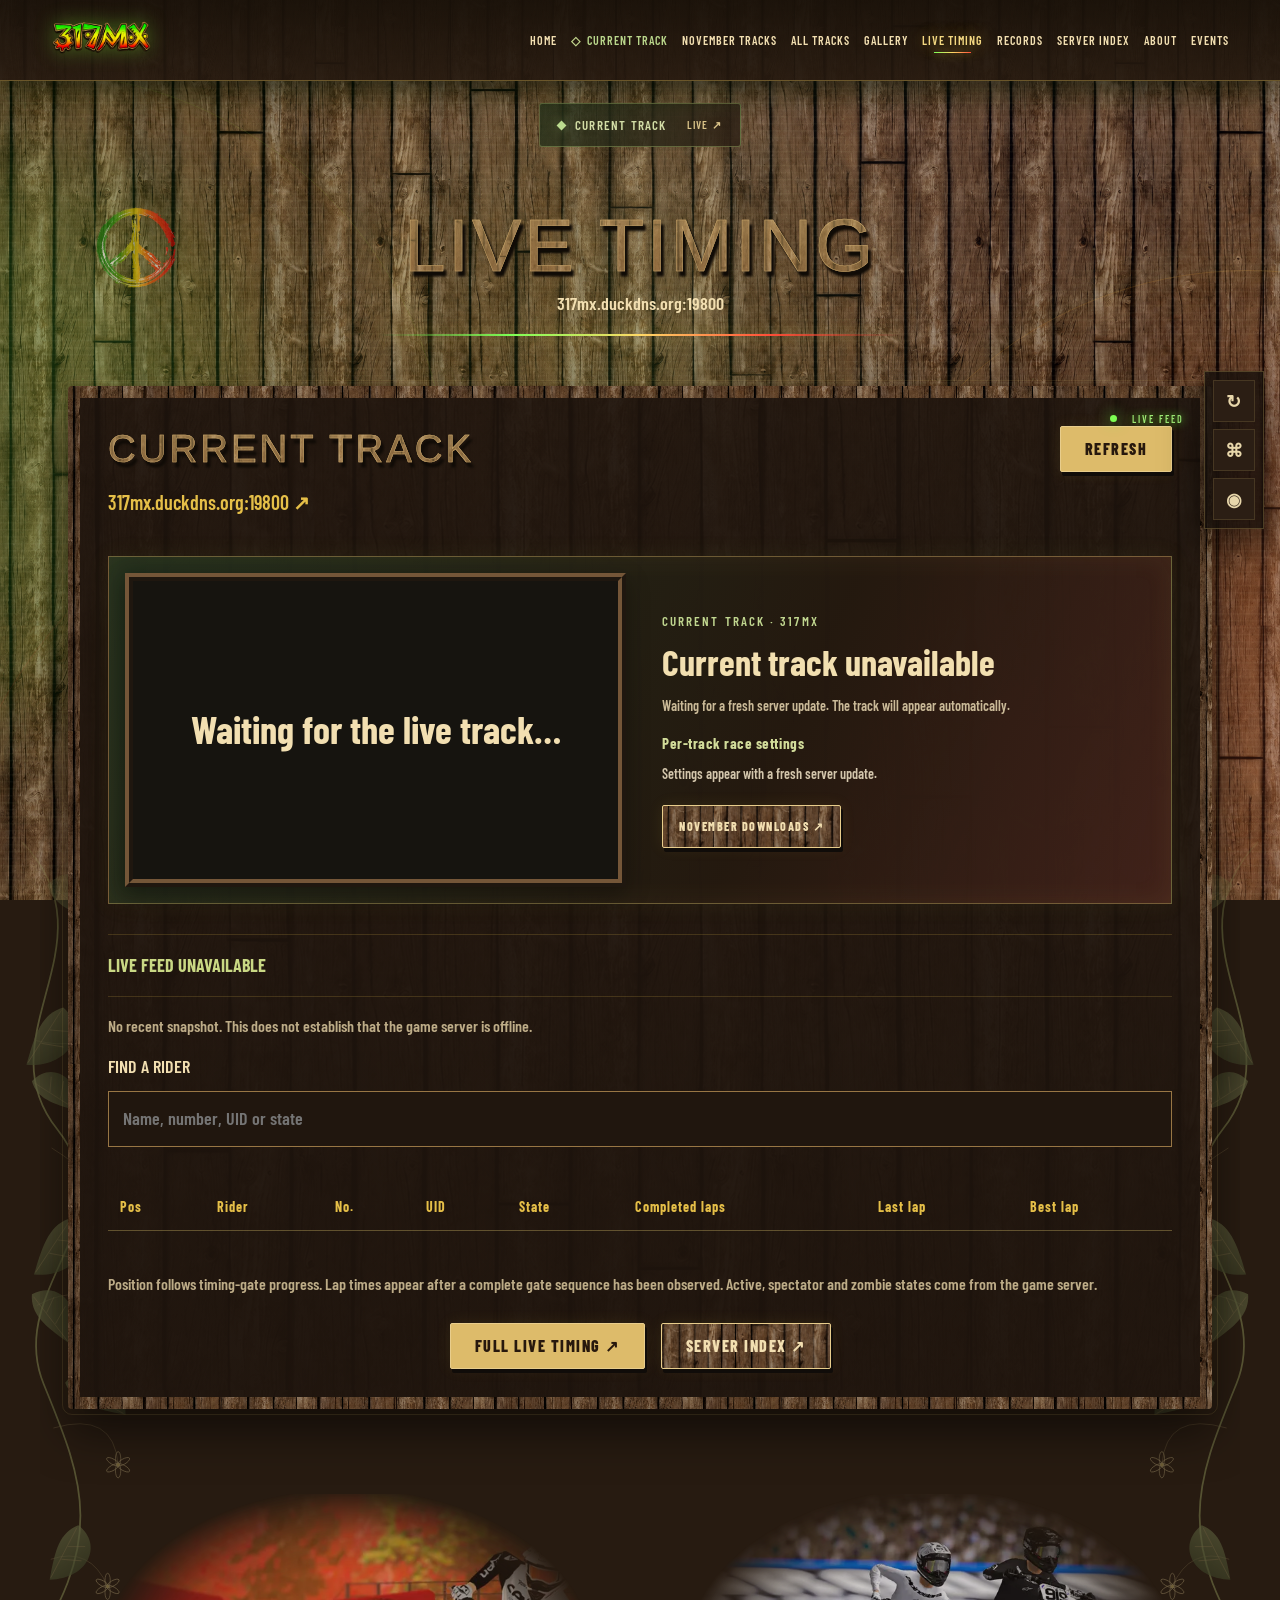
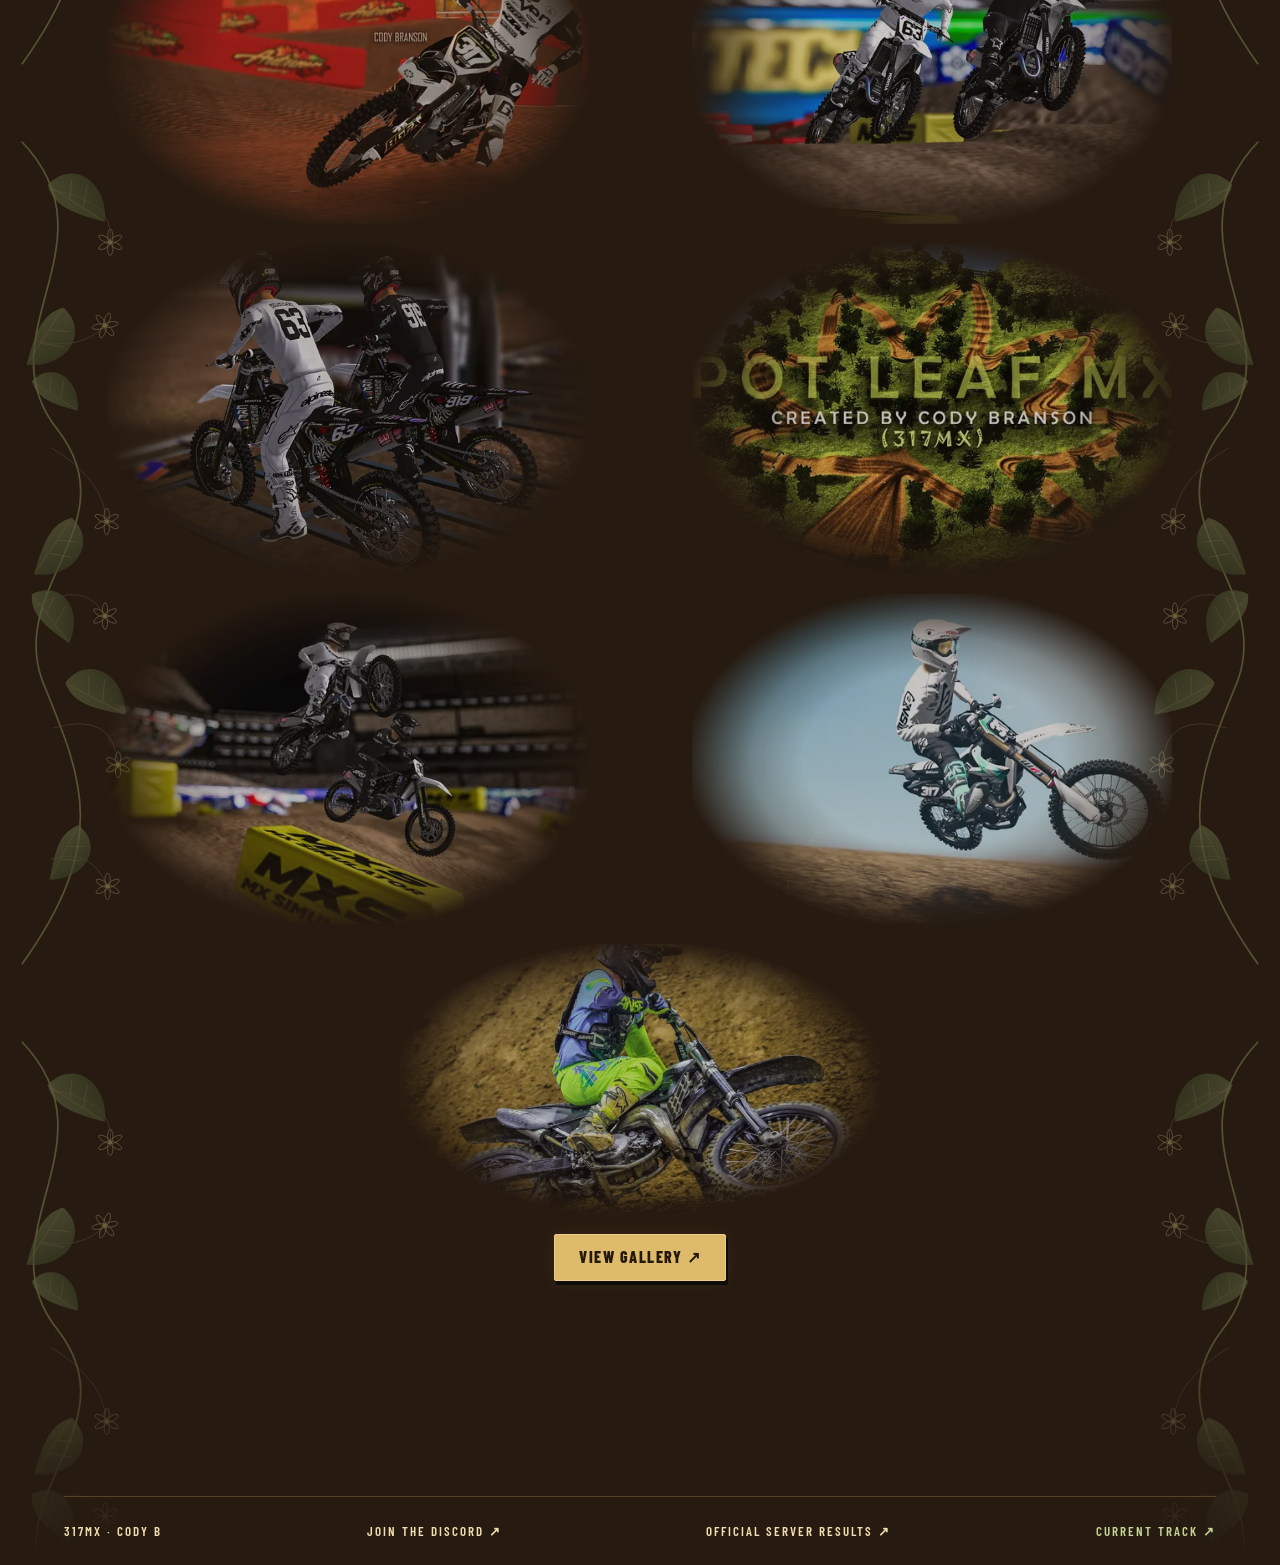
<file: live.html>
<!doctype html><html lang="en"><head><meta charset="utf-8"><meta name="viewport" content="width=device-width,initial-scale=1,viewport-fit=cover"><title>LIVE TIMING · 317MX</title><link rel="icon" href="assets/peace.png"><link rel="stylesheet" href="styles.css"><link rel="stylesheet" href="cabin-space.css"><link rel="stylesheet" href="updates-v5.css"><link rel="stylesheet" href="evolution-v6.css"><link rel="stylesheet" href="spectacle-v7.css"><link rel="stylesheet" href="current-track.css?v=20261119-race"></head><body><a class="skip" href="#main-content">SKIP TO CONTENT</a><div class="cosmos" aria-hidden="true"><i></i><i></i><i></i><div class="stars"></div><div class="nebula"></div></div><div class="scroll-progress" aria-hidden="true"></div><header><a href="index.html" aria-label="317MX home"><img class="mini-logo" src="assets/logo.png" alt="317MX" width="100" height="50"></a><button class="menu-toggle" aria-expanded="false" aria-controls="main-menu">MENU ☰</button><nav id="main-menu" aria-label="Main navigation"><a href="index.html">HOME</a><a href="index.html#current-server" class="rotation-nav">CURRENT TRACK</a><a href="index.html#rotation">NOVEMBER TRACKS</a><a href="index.html#tracks">ALL TRACKS</a><a href="gallery.html">GALLERY</a><a href="live.html">LIVE TIMING</a><a href="records.html">RECORDS</a><a href="servers.html">SERVER INDEX</a><a href="about.html">ABOUT</a><a class="event-nav" href="events.html">EVENTS</a></nav></header><a class="rotation-shortcut" href="index.html#current-server"><span class="status-jewel" aria-hidden="true"></span>CURRENT TRACK <span>LIVE ↗</span></a><div class="botanical-edge" aria-hidden="true"></div><main id="main-content" class="subpage"><div class="page-heading"><img class="float" src="assets/peace.png" alt=""><h1 class="wood-text">LIVE TIMING</h1><p>317mx.duckdns.org:19800</p></div><section class="wood-panel live-panel arrival" id="current-server" data-live-panel aria-label="Current live server"><div class="live-heading"><h2 class="wood-text">CURRENT TRACK</h2><button class="button" data-live-refresh>REFRESH</button></div><a class="server-address" href="mxsimulator:317mx.duckdns.org:19800">317mx.duckdns.org:19800 ↗</a><section class="current-track-card" data-current-track aria-label="Current server track">
<div class="current-track-visual"><img data-current-photo alt="" width="800" height="500" hidden decoding="async"><span data-current-photo-note>Waiting for the live track…</span></div>
<div class="current-track-details"><p class="current-track-eyebrow">CURRENT TRACK · 317MX</p><h3 data-current-name>Connecting to server…</h3><p data-current-freshness role="status">The photo follows the live server.</p><p class="current-track-settings" data-current-settings>Per-track race settings</p><p class="current-track-rule" data-current-rule>Manual restarts. Mintop MX is the default. A voted track returns to Mintop on its third restart after loading. Track and erode votes are enabled.</p><p class="current-track-credit" data-current-credit hidden></p><div class="current-track-actions"><a class="button" data-current-download hidden target="_blank" rel="noopener noreferrer">DOWNLOAD THIS TRACK ↗</a><a class="button wood-button" href="index.html#rotation">NOVEMBER DOWNLOADS ↗</a></div></div></section><div class="live-summary"><strong data-live-state>CONNECTING</strong><span data-live-track></span><span data-live-laps></span></div><p class="small" data-live-updated role="status"></p><label>FIND A RIDER<input type="search" data-live-filter placeholder="Name, number, UID or state" autocomplete="off"></label><div class="table-scroll"><table><caption class="sr-only">Current 317MX riders and timing</caption><thead><tr><th>Pos</th><th>Rider</th><th>No.</th><th>UID</th><th>State</th><th>Completed laps</th><th>Last lap</th><th>Best lap</th></tr></thead><tbody data-live-rows></tbody></table></div><p class="small">Position follows timing-gate progress. Lap times appear after a complete gate sequence has been observed. Active, spectator and zombie states come from the game server.</p><div class="actions"><a class="button" href="live.html">FULL LIVE TIMING ↗</a><a class="button wood-button" href="servers.html">SERVER INDEX ↗</a></div></section><section class="photo-constellation reveal" aria-label="Photo collection"><button class="blend-shot drift" data-photo="assets/photos/photo-28.webp" data-caption="Cody B’s MX Simulator photo 28" aria-label="Enlarge photo"><img src="assets/thumbs/photo-28.webp" alt="Cody B’s MX Simulator photo 28" loading="lazy" width="1920" height="1080"></button><button class="blend-shot drift" data-photo="assets/photos/photo-29.webp" data-caption="Cody B’s MX Simulator photo 29" aria-label="Enlarge photo"><img src="assets/thumbs/photo-29.webp" alt="Cody B’s MX Simulator photo 29" loading="lazy" width="1999" height="1600"></button><button class="blend-shot drift" data-photo="assets/photos/photo-30.webp" data-caption="Cody B’s MX Simulator photo 30" aria-label="Enlarge photo"><img src="assets/thumbs/photo-30.webp" alt="Cody B’s MX Simulator photo 30" loading="lazy" width="2000" height="1600"></button><button class="blend-shot drift" data-photo="assets/photos/photo-31.webp" data-caption="Pot Leaf MX track created by Cody Branson" aria-label="Enlarge photo"><img src="assets/thumbs/photo-31.webp" alt="Pot Leaf MX track created by Cody Branson" loading="lazy" width="1920" height="1080"></button><button class="blend-shot drift" data-photo="assets/photos/photo-32.webp" data-caption="Cody B’s MX Simulator photo 32" aria-label="Enlarge photo"><img src="assets/thumbs/photo-32.webp" alt="Cody B’s MX Simulator photo 32" loading="lazy" width="2000" height="1125"></button><button class="blend-shot drift" data-photo="assets/photos/photo-33.webp" data-caption="Cody B’s MX Simulator photo 33" aria-label="Enlarge photo"><img src="assets/thumbs/photo-33.webp" alt="Cody B’s MX Simulator photo 33" loading="lazy" width="1920" height="1080"></button><button class="blend-shot drift" data-photo="assets/photos/photo-34.webp" data-caption="Motocross rider on a dirt track" aria-label="Enlarge photo"><img src="assets/thumbs/photo-34.webp" alt="Motocross rider on a dirt track" loading="lazy" width="2000" height="1588"></button><a class="button gallery-link" href="gallery.html">VIEW GALLERY ↗</a></section></main><footer><span>317MX · CODY B</span><a href="https://discord.gg/Y76PCKKFvc" target="_blank" rel="noopener noreferrer">JOIN THE DISCORD ↗</a><a href="https://servers.mxsimulator.com/servers/317mx.duckdns.org%3A19800/" target="_blank" rel="noopener noreferrer">OFFICIAL SERVER RESULTS ↗</a><a class="footer-rotation" href="index.html#current-server">CURRENT TRACK ↗</a></footer><script src="data-config.js"></script><script src="current-track.js?v=20261123-normal" defer></script><script src="live-v5.js?v=20261107" defer></script><script src="common.js" defer></script><dialog class="lightbox" aria-label="Photo viewer"><button class="lightbox-close" aria-label="Close photo viewer">✕</button><img alt=""><div class="lightbox-controls"><button data-prev aria-label="Previous photo">←</button><p role="status"></p><button data-next aria-label="Next photo">→</button></div></dialog><script src="spectacle-v7.js?v=20261107" defer></script></body></html>
</file>
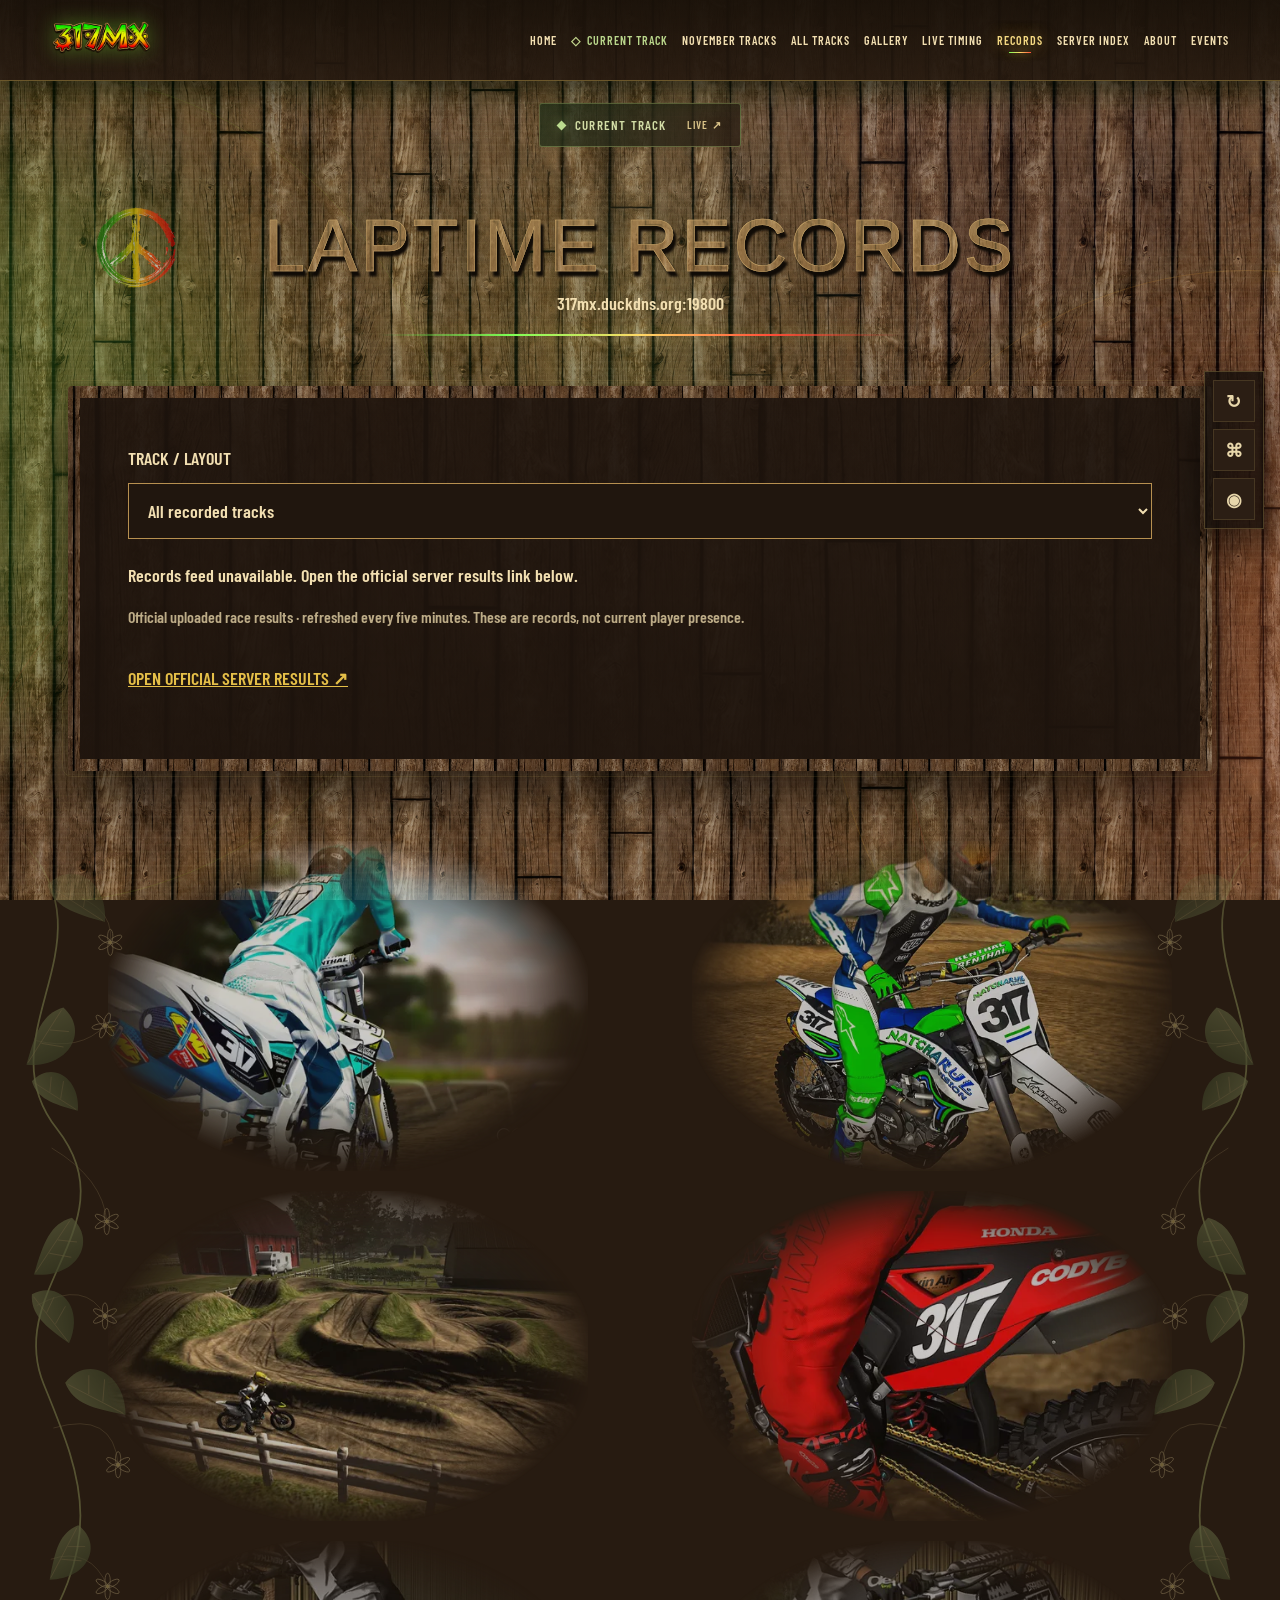
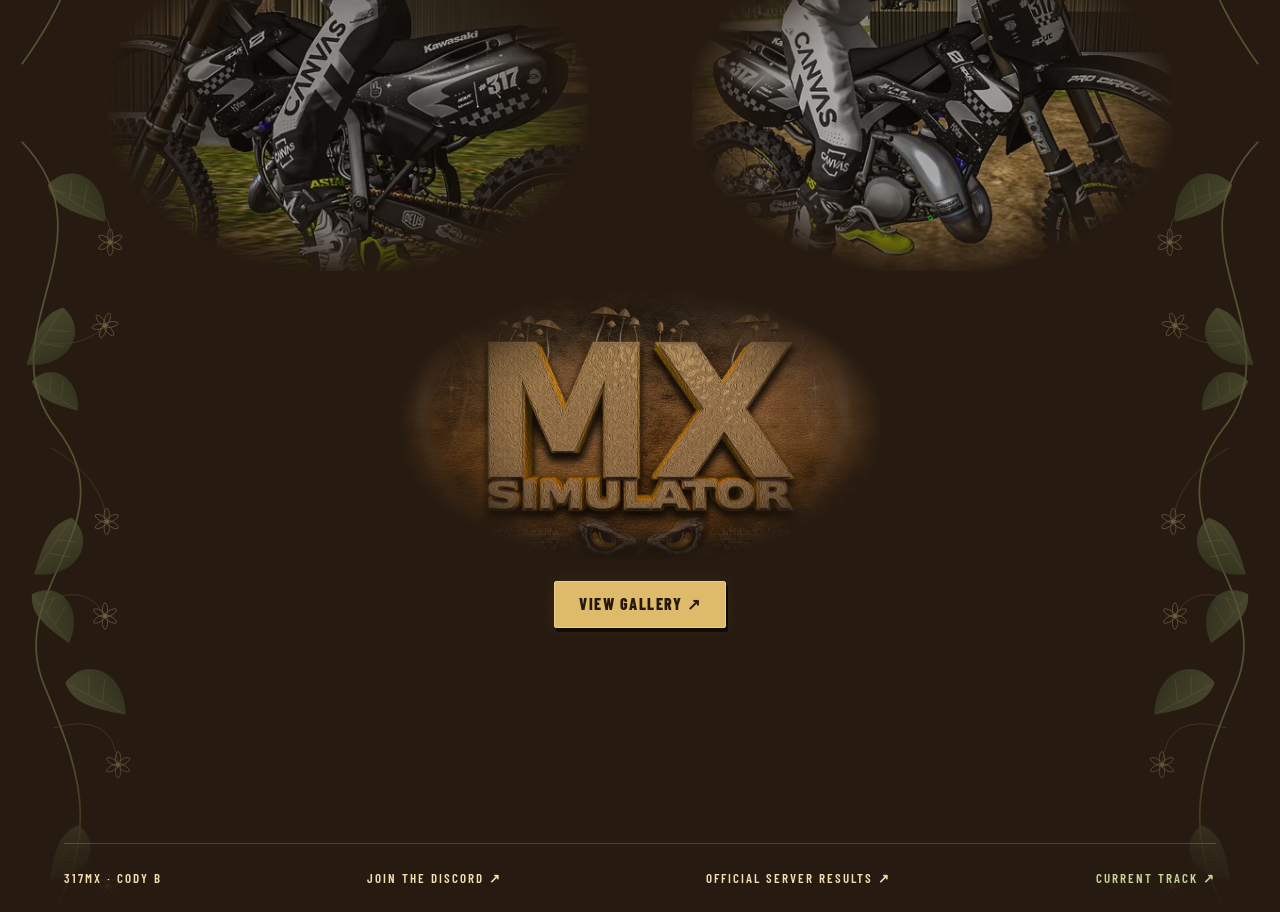
<file: records.html>
<!doctype html><html lang="en"><head><meta charset="utf-8"><meta name="viewport" content="width=device-width,initial-scale=1,viewport-fit=cover"><title>LAPTIME RECORDS · 317MX</title><link rel="icon" href="assets/peace.png"><link rel="stylesheet" href="styles.css"><link rel="stylesheet" href="cabin-space.css"><link rel="stylesheet" href="updates-v5.css"><link rel="stylesheet" href="evolution-v6.css"><link rel="stylesheet" href="spectacle-v7.css"></head><body><a class="skip" href="#main-content">SKIP TO CONTENT</a><div class="cosmos" aria-hidden="true"><i></i><i></i><i></i><div class="stars"></div><div class="nebula"></div></div><div class="scroll-progress" aria-hidden="true"></div><header><a href="index.html" aria-label="317MX home"><img class="mini-logo" src="assets/logo.png" alt="317MX" width="100" height="50"></a><button class="menu-toggle" aria-expanded="false" aria-controls="main-menu">MENU ☰</button><nav id="main-menu" aria-label="Main navigation"><a href="index.html">HOME</a><a href="index.html#current-server" class="rotation-nav">CURRENT TRACK</a><a href="index.html#rotation">NOVEMBER TRACKS</a><a href="index.html#tracks">ALL TRACKS</a><a href="gallery.html">GALLERY</a><a href="live.html">LIVE TIMING</a><a href="records.html">RECORDS</a><a href="servers.html">SERVER INDEX</a><a href="about.html">ABOUT</a><a class="event-nav" href="events.html">EVENTS</a></nav></header><a class="rotation-shortcut" href="index.html#current-server"><span class="status-jewel" aria-hidden="true"></span>CURRENT TRACK <span>LIVE ↗</span></a><div class="botanical-edge" aria-hidden="true"></div><main id="main-content" class="subpage"><div class="page-heading"><img class="float" src="assets/peace.png" alt=""><h1 class="wood-text">LAPTIME RECORDS</h1><p>317mx.duckdns.org:19800</p></div><section class="wood-panel"><label for="track-select">TRACK / LAYOUT</label><select id="track-select"><option value="">All recorded tracks</option></select><p id="record-status" role="status">Connecting to official records…</p><p class="small">Official uploaded race results · refreshed every five minutes. These are records, not current player presence.</p><a class="source-link" href="https://servers.mxsimulator.com/servers/317mx.duckdns.org%3A19800/" target="_blank" rel="noopener noreferrer">OPEN OFFICIAL SERVER RESULTS ↗</a><div id="record-tables"></div></section><section class="photo-constellation reveal" aria-label="Photo collection"><button class="blend-shot drift" data-photo="assets/photos/photo-21.webp" data-caption="Cody B’s MX Simulator photo 21" aria-label="Enlarge photo"><img src="assets/thumbs/photo-21.webp" alt="Cody B’s MX Simulator photo 21" loading="lazy" width="1920" height="1080"></button><button class="blend-shot drift" data-photo="assets/photos/photo-22.webp" data-caption="Cody B’s MX Simulator photo 22" aria-label="Enlarge photo"><img src="assets/thumbs/photo-22.webp" alt="Cody B’s MX Simulator photo 22" loading="lazy" width="1642" height="1080"></button><button class="blend-shot drift" data-photo="assets/photos/photo-23.webp" data-caption="Cody B’s MX Simulator photo 23" aria-label="Enlarge photo"><img src="assets/thumbs/photo-23.webp" alt="Cody B’s MX Simulator photo 23" loading="lazy" width="1920" height="1080"></button><button class="blend-shot drift" data-photo="assets/photos/photo-24.webp" data-caption="Cody B’s MX Simulator photo 24" aria-label="Enlarge photo"><img src="assets/thumbs/photo-24.webp" alt="Cody B’s MX Simulator photo 24" loading="lazy" width="1920" height="1080"></button><button class="blend-shot drift" data-photo="assets/photos/photo-25.webp" data-caption="Cody B’s MX Simulator photo 25" aria-label="Enlarge photo"><img src="assets/thumbs/photo-25.webp" alt="Cody B’s MX Simulator photo 25" loading="lazy" width="1845" height="922"></button><button class="blend-shot drift" data-photo="assets/photos/photo-26.webp" data-caption="Cody B’s MX Simulator photo 26" aria-label="Enlarge photo"><img src="assets/thumbs/photo-26.webp" alt="Cody B’s MX Simulator photo 26" loading="lazy" width="1920" height="960"></button><button class="blend-shot drift" data-photo="assets/photos/photo-27.webp" data-caption="Wooden MX Simulator artwork with mushrooms" aria-label="Enlarge photo"><img src="assets/thumbs/photo-27.webp" alt="Wooden MX Simulator artwork with mushrooms" loading="lazy" width="1920" height="1080"></button><a class="button gallery-link" href="gallery.html">VIEW GALLERY ↗</a></section></main><footer><span>317MX · CODY B</span><a href="https://discord.gg/Y76PCKKFvc" target="_blank" rel="noopener noreferrer">JOIN THE DISCORD ↗</a><a href="https://servers.mxsimulator.com/servers/317mx.duckdns.org%3A19800/" target="_blank" rel="noopener noreferrer">OFFICIAL SERVER RESULTS ↗</a><a class="footer-rotation" href="index.html#current-server">CURRENT TRACK ↗</a></footer><script src="data-config.js"></script><script src="records-v4.js" defer></script><script src="common.js" defer></script><dialog class="lightbox" aria-label="Photo viewer"><button class="lightbox-close" aria-label="Close photo viewer">✕</button><img alt=""><div class="lightbox-controls"><button data-prev aria-label="Previous photo">←</button><p role="status"></p><button data-next aria-label="Next photo">→</button></div></dialog><script src="spectacle-v7.js?v=20261107" defer></script></body></html>
</file>
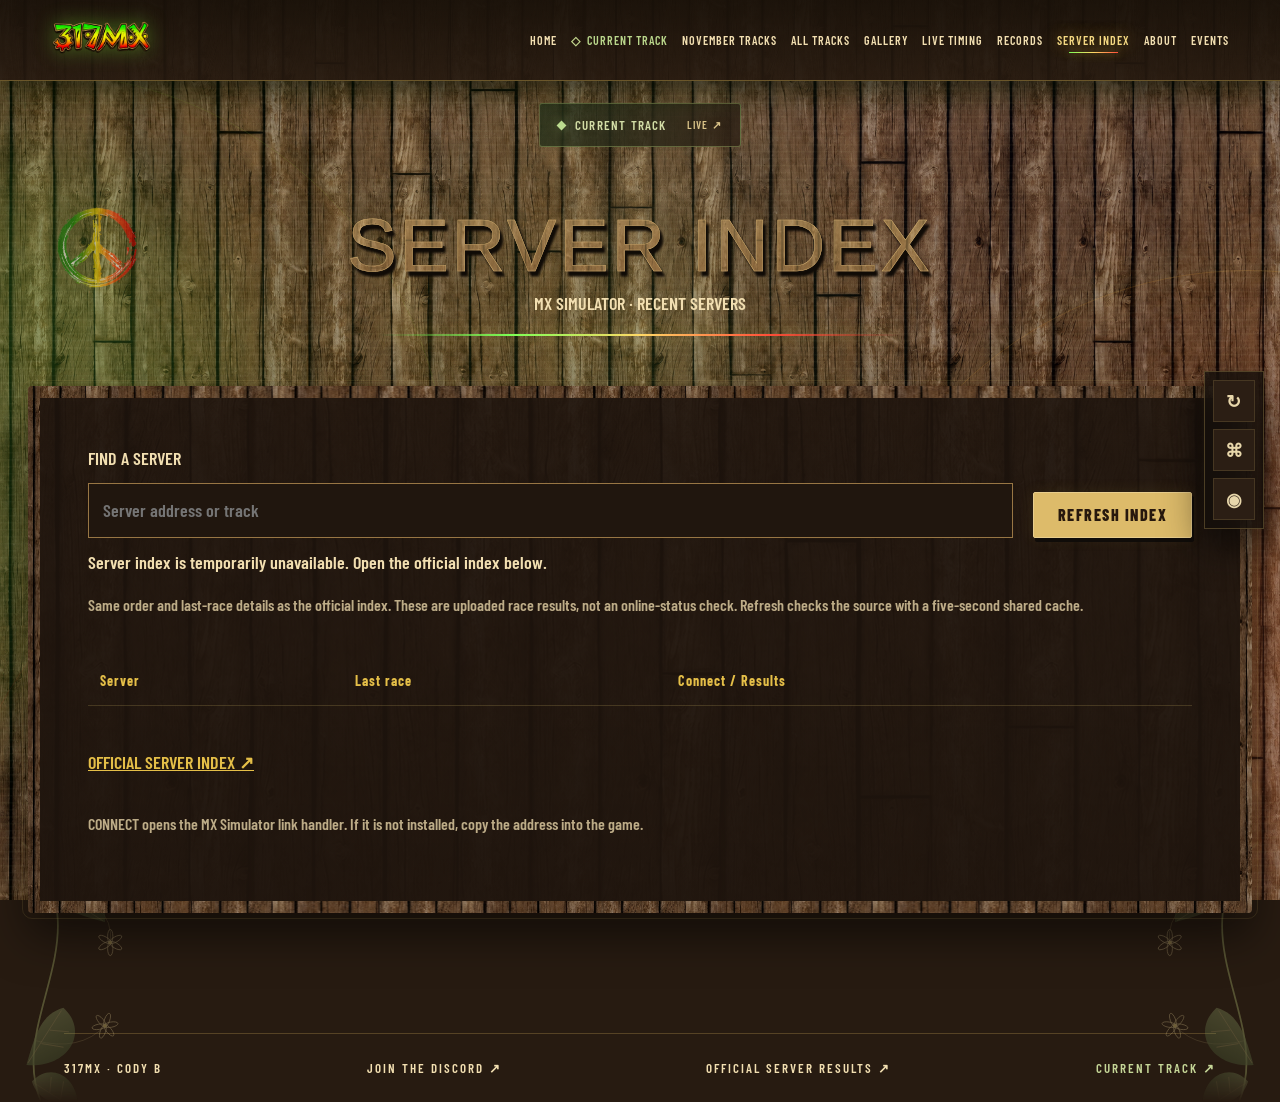
<file: servers.html>
<!doctype html><html lang="en"><head><meta charset="utf-8"><meta name="viewport" content="width=device-width,initial-scale=1,viewport-fit=cover"><title>Server Index · 317MX</title><link rel="icon" href="assets/peace.png"><link rel="stylesheet" href="styles.css"><link rel="stylesheet" href="cabin-space.css"><link rel="stylesheet" href="updates-v5.css"><link rel="stylesheet" href="evolution-v6.css"><link rel="stylesheet" href="spectacle-v7.css"></head><body><a class="skip" href="#main-content">SKIP TO CONTENT</a><div class="cosmos" aria-hidden="true"><i></i><i></i><i></i><div class="stars"></div><div class="nebula"></div></div><div class="scroll-progress" aria-hidden="true"></div><header><a href="index.html" aria-label="317MX home"><img class="mini-logo" src="assets/logo.png" alt="317MX" width="100" height="50"></a><button class="menu-toggle" aria-expanded="false" aria-controls="main-menu">MENU ☰</button><nav id="main-menu" aria-label="Main navigation"><a href="index.html">HOME</a><a href="index.html#current-server" class="rotation-nav">CURRENT TRACK</a><a href="index.html#rotation">NOVEMBER TRACKS</a><a href="index.html#tracks">ALL TRACKS</a><a href="gallery.html">GALLERY</a><a href="live.html">LIVE TIMING</a><a href="records.html">RECORDS</a><a href="servers.html">SERVER INDEX</a><a href="about.html">ABOUT</a><a class="event-nav" href="events.html">EVENTS</a></nav></header><a class="rotation-shortcut" href="index.html#current-server"><span class="status-jewel" aria-hidden="true"></span>CURRENT TRACK <span>LIVE ↗</span></a><div class="botanical-edge" aria-hidden="true"></div><main id="main-content" class="subpage server-index-page"><div class="page-heading"><img class="drift" src="assets/peace.png" alt=""><h1 class="wood-text">SERVER INDEX</h1><p>MX SIMULATOR · RECENT SERVERS</p></div><section class="wood-panel"><div class="index-controls"><label>FIND A SERVER<input id="server-search" type="search" placeholder="Server address or track" autocomplete="off"></label><button class="button" id="refresh-servers">REFRESH INDEX</button></div><p id="index-state" role="status">Loading the official server index…</p><p class="small">Same order and last-race details as the official index. These are uploaded race results, not an online-status check. Refresh checks the source with a five-second shared cache.</p><div class="table-scroll"><table class="server-table"><thead><tr><th>Server</th><th>Last race</th><th>Connect / Results</th></tr></thead><tbody id="server-rows"></tbody></table></div><a class="source-link" href="https://servers.mxsimulator.com/servers/" target="_blank" rel="noopener noreferrer">OFFICIAL SERVER INDEX ↗</a><p class="small">CONNECT opens the MX Simulator link handler. If it is not installed, copy the address into the game.</p></section></main><footer><span>317MX · CODY B</span><a href="https://discord.gg/Y76PCKKFvc" target="_blank" rel="noopener noreferrer">JOIN THE DISCORD ↗</a><a href="https://servers.mxsimulator.com/servers/317mx.duckdns.org%3A19800/" target="_blank" rel="noopener noreferrer">OFFICIAL SERVER RESULTS ↗</a><a class="footer-rotation" href="index.html#current-server">CURRENT TRACK ↗</a></footer><script src="data-config.js"></script><script src="server-index.js" defer></script><script src="common.js" defer></script><dialog class="lightbox" aria-label="Photo viewer"><button class="lightbox-close" aria-label="Close photo viewer">✕</button><img alt=""><div class="lightbox-controls"><button data-prev aria-label="Previous photo">←</button><p role="status"></p><button data-next aria-label="Next photo">→</button></div></dialog><script src="spectacle-v7.js?v=20261107" defer></script></body></html>
</file>
<file: styles.css>
@import url('https://fonts.googleapis.com/css2?family=Permanent+Marker&family=Barlow+Condensed:wght@500;600;700;800&display=swap');
:root{--cream:#f2dfb1;--yellow:#e5bf48;--red:#bf422b;--green:#7ca63f;color-scheme:dark}*{box-sizing:border-box}html{scroll-behavior:smooth;scroll-padding-top:100px}body{margin:0;color:var(--cream);font:600 18px/1.4 'Barlow Condensed',sans-serif;background:#271b11 url('assets/wood.png') repeat;background-size:900px auto;overflow-x:hidden}body:before{content:'';position:fixed;inset:0;background:#160f0780;z-index:-1;pointer-events:none}a{color:inherit;text-decoration:none}button{font:inherit;color:inherit;cursor:pointer}a,button{touch-action:manipulation}button:focus-visible,a:focus-visible{outline:3px solid var(--yellow);outline-offset:6px}.skip{position:fixed;top:-90px;left:20px;z-index:50;background:#21180f;padding:15px}.skip:focus{top:15px}header{position:fixed;top:0;left:0;right:0;z-index:20;display:flex;justify-content:space-between;align-items:center;padding:12px 5%;background:linear-gradient(#171009f5,#171009dd);border-bottom:1px solid #dfbc6650;backdrop-filter:blur(12px)}.mini-logo{width:100px;height:50px;object-fit:contain}nav{display:flex;gap:30px;align-items:center;font-size:15px;letter-spacing:1.5px}nav a:hover{color:var(--yellow)}.motion{border:1px solid #dec48b66;background:transparent;border-radius:3px;font-size:12px;padding:8px 10px}.hero{min-height:900px;height:100svh;max-height:1200px;position:relative;display:grid;place-items:center;padding:120px 20px 170px;isolation:isolate}.identity{width:min(720px,82vw);text-align:center;z-index:3;position:relative}.main-logo{width:100%;max-height:300px;object-fit:contain;filter:drop-shadow(0 14px 9px #000a)}h1,h2,h3,p{margin:0}.handle{font-size:24px;letter-spacing:7px;margin-top:-10px}.tag{font-family:'Permanent Marker',Impact,sans-serif;font-size:clamp(25px,3.4vw,46px);margin:15px 0 20px;transform:rotate(-2deg);text-shadow:3px 4px #281406}.address{display:inline-flex;align-items:center;gap:15px;border:1px solid #b3925266;background:#140d07c9;padding:14px 24px;box-shadow:0 10px 25px #0005;max-width:100%;font-size:clamp(16px,2.2vw,24px);letter-spacing:2px;border-radius:3px}.address span{overflow-wrap:anywhere}.address:hover{border-color:var(--yellow)}.actions{display:flex;gap:16px;justify-content:center;flex-wrap:wrap;margin:26px 0 0}.button{background:#ddbb6a;color:#27180d;padding:11px 24px;border:1px solid #e8cd8c;box-shadow:3px 4px #100c09;font-size:16px;font-weight:800;letter-spacing:1.5px;transition:transform .25s,background .25s;display:inline-flex;justify-content:center;align-items:center;gap:10px}.button:hover{background:#f5d77d;transform:translateY(-4px) rotate(-1deg)}.discord{background:#6d863e;border-color:#a1ad62;color:#fff1c6}.discord:hover{background:#8ca449}.rasta{height:5px;background:linear-gradient(90deg,var(--green) 0 33.3%,var(--yellow) 33.3% 66.6%,var(--red) 66.6%);width:170px;margin:25px auto;transform:rotate(-2deg)}.toast{min-height:24px;font-size:14px;margin:12px 0;letter-spacing:1px}.peace{position:absolute;width:180px;filter:drop-shadow(0 6px 6px #0009);pointer-events:none;z-index:2}.hero>.peace{right:5%;top:16%;width:clamp(90px,13vw,190px);transform:rotate(17deg)}.photo{position:absolute;width:clamp(160px,20vw,290px);padding:8px;background:#2c1c10 url('assets/wood.png') center/500px;border:3px solid #543923;box-shadow:inset 0 0 0 1px #b08645,0 20px 28px #0009;z-index:1}.photo img{width:100%;display:block}.p1{left:-3%;top:20%;transform:rotate(-13deg)}.p2{right:-2%;bottom:12%;transform:rotate(12deg)}.p3{left:6%;bottom:8%;transform:rotate(9deg);width:220px}.scroll-cue{position:absolute;bottom:35px;left:50%;transform:translateX(-50%);text-align:center;font-size:12px;letter-spacing:4px}.scroll-cue b{display:block;font-size:24px;margin-top:10px}.gallery{position:relative;padding:50px 0 70px;max-width:1240px;margin:auto}.section-heading{text-align:center;padding:20px 20px 65px;position:relative}.section-heading h2{font:clamp(32px,4vw,56px)/1.25 'Permanent Marker',Impact,sans-serif;max-width:820px;margin:auto;text-shadow:4px 5px #120b06;transform:rotate(-2deg)}.section-heading .peace{width:105px;left:0;top:20px;transform:rotate(-20deg);opacity:.8}.grid{display:grid;grid-template-columns:repeat(3,minmax(0,1fr));gap:60px 36px;padding:0 30px}.card{position:relative;min-width:0;text-align:center;--tilt:-1.5deg;transform:rotate(var(--tilt))}.card:nth-child(3n+2){--tilt:1.5deg}.frame{display:block;width:100%;padding:12px;background:#503721 url('assets/wood.png') center/600px;border:3px solid #6d4d2c;box-shadow:inset 0 0 0 2px #b0844a55,0 12px 17px #0008;position:relative;transition:transform .3s}.frame:before,.frame:after{content:'•';position:absolute;top:-6px;color:#ba935e;font-size:24px;text-shadow:1px 2px #100b07}.frame:before{left:4px}.frame:after{right:4px}.frame img{aspect-ratio:16/10;width:100%;object-fit:cover;display:block;border:1px solid #1c120b}.frame:hover{transform:scale(1.035) rotate(1deg)}.card h3{font:23px/1.15 'Permanent Marker',Impact,sans-serif;margin:23px 0 16px;text-shadow:2px 3px #150c06;min-height:53px}.card .button{font-size:14px;padding:8px 26px}.interlude{grid-column:1/-1;position:relative;min-height:350px;display:flex;align-items:center;justify-content:center;gap:35px;padding:35px 0;margin:20px 0}.interlude .snapshot{width:27%;transform:rotate(-7deg);padding:8px;background:#402a19;border:2px solid #806037;box-shadow:0 20px 25px #0008}.interlude .snapshot:last-child{transform:rotate(7deg)}.interlude img{width:100%;display:block}.interlude .center{width:220px;text-align:center}.interlude .center img{max-height:155px;object-fit:contain;margin-bottom:20px}.closing{padding:60px 25px 100px;text-align:center;position:relative}.closing>img{width:230px;display:block;margin:0 auto 20px}.closing .tag{font-size:26px}.closing .address{margin:20px}.closing .actions{margin-top:5px}footer{display:flex;justify-content:space-between;margin:0 5%;padding:25px 0;border-top:1px solid #be9d5350;font-size:13px;letter-spacing:2px}dialog{border:1px solid #a78851;padding:12px;background:#21170e;max-width:95vw;max-height:94svh;color:var(--cream)}dialog::backdrop{background:#080503df;backdrop-filter:blur(6px)}dialog img{display:block;max-width:87vw;max-height:75svh;object-fit:contain}dialog .bar{display:flex;align-items:center;justify-content:space-between;gap:20px;padding:12px 2px}dialog button{background:transparent;border:1px solid #a78851;padding:7px 14px}.letter{display:inline-block;animation:letter-float var(--speed,5s) ease-in-out infinite alternate;animation-delay:var(--delay,0s)}@keyframes letter-float{to{transform:translateY(var(--dy,-3px)) rotate(var(--dr,2deg))}}.float{animation:float 7s ease-in-out infinite alternate}@keyframes float{to{translate:0 -12px;rotate:2deg}}.reveal{opacity:1}.js-motion .reveal{opacity:0;translate:var(--rx,0) 35px;filter:blur(3px);transition:opacity 1.3s,translate 1.3s cubic-bezier(.2,.7,.2,1),filter 1.3s}.js-motion .reveal.visible{opacity:1;translate:0 0;filter:blur(0)}.identity{animation:arrive 2.5s ease both}@keyframes arrive{from{opacity:0;translate:0 35px;filter:blur(9px)}to{opacity:1;translate:0 0;filter:blur(0)}}body.paused *,body.paused *:before{animation-play-state:paused!important;scroll-behavior:auto!important}body.paused .reveal{opacity:1;translate:0 0;filter:none;transition:none}.paused .identity{opacity:1;filter:none;translate:0 0}.paused .card{transition:none} @media(max-width:900px){.grid{grid-template-columns:repeat(2,minmax(0,1fr));gap:45px 25px}.hero{min-height:820px}.p1{opacity:.6;left:-12%;top:16%}.p2{right:-10%;opacity:.7}.p3{left:5%;width:160px}.identity{width:min(640px,90vw)}.hero>.peace{top:12%;right:3%;width:100px}.section-heading .peace{display:none}.interlude{gap:20px;min-height:260px}.interlude .center{width:180px}}@media(max-width:560px){header{padding:8px 5%;flex-wrap:wrap;gap:6px}.mini-logo{width:75px;height:35px}nav{gap:15px;font-size:12px;letter-spacing:.5px}.motion{font-size:10px;padding:6px}.hero{min-height:820px;height:100svh;padding-bottom:230px}.handle{font-size:17px;letter-spacing:4px;margin-top:0}.tag{font-size:27px}.address{font-size:16px;letter-spacing:1px;padding:12px}.actions{gap:10px}.button{font-size:13px;padding:11px 15px}.hero>.peace{top:13%;width:75px}.p1{top:auto;bottom:110px;left:4%;width:145px;opacity:1}.p2{bottom:100px;right:4%;width:160px;opacity:1}.p3{display:none}.grid{grid-template-columns:1fr;gap:42px;padding:0 28px}.gallery{padding-top:20px}.section-heading{padding-bottom:45px}.section-heading h2{font-size:33px}.card h3{min-height:0;margin:20px 0 15px;font-size:24px}.frame img{aspect-ratio:16/10}.interlude{margin:0;min-height:210px;gap:8px}.interlude .snapshot{width:30%;padding:4px}.interlude .center{width:40%}.interlude .center img{max-height:90px}.interlude .button{font-size:11px;padding:8px}.closing .address{margin:20px 0}footer{font-size:11px;gap:15px}.scroll-cue{bottom:25px}}
@media(prefers-reduced-motion:reduce){*,*:before{animation:none!important;transition:none!important;scroll-behavior:auto!important}.js-motion .reveal{opacity:1;translate:0 0;filter:none}}

body{background-attachment:fixed;background-size:cover}.frame img[src*='61401']{object-fit:contain;background:#19150e}.frame img[src*='60724']{object-position:50% 14%}

main{overflow:clip}.hero{overflow:clip}.card{animation:card-drift 8s ease-in-out infinite alternate}@keyframes card-drift{to{translate:0 -5px}}.card:nth-child(even){animation-delay:-4s}

.card:hover,.card:focus-within{animation-play-state:paused}.frame:hover{transform:none}body.paused{scroll-behavior:auto}html:has(body.paused){scroll-behavior:auto}

/* 317MX multi-page cabin */
nav{gap:18px;flex-wrap:wrap;justify-content:flex-end}nav [aria-current]{color:var(--yellow)}.card-actions{display:flex;flex-wrap:wrap;justify-content:center;gap:10px}.records-button,.wood-button{color:var(--cream);background:#51351e url('assets/wood.png') center/350px}.gallery-note{text-align:center;margin:-25px 20px 45px;color:#d6c098}.subpage{max-width:1200px;margin:auto;padding:150px 28px 90px;min-height:90vh}.page-heading{text-align:center;position:relative;padding:25px 0 50px}.page-heading>img{width:90px;position:absolute;left:2%;opacity:.55}.wood-text{font:clamp(35px,6vw,74px)/1.2 'Permanent Marker',Impact,sans-serif;color:#d4b381;background:url('assets/wood.png') center/500px;-webkit-background-clip:text;background-clip:text;-webkit-text-stroke:1px #d4b381;text-shadow:3px 5px 2px #120b06;letter-spacing:3px}.wood-panel{padding:clamp(20px,4vw,48px);background:linear-gradient(#1e140de8,#1e140df5),url('assets/wood.png');border:12px solid #624329;border-image:url('assets/wood.png') 35 round;box-shadow:0 20px 50px #0008;margin-bottom:30px}.prose p{margin:22px 0;font-size:21px;line-height:1.7;font-weight:500}.prose h2{font-family:'Permanent Marker',sans-serif;font-size:27px}.about-layout{display:grid;grid-template-columns:1.5fr 1fr;gap:35px;align-items:center}.about-portrait{width:100%;max-height:650px;object-fit:cover;mask-image:linear-gradient(transparent,#000 10% 85%,transparent);opacity:.8}.photo-wall{display:grid;grid-template-columns:repeat(2,1fr);gap:35px;margin-top:70px}.photo-wall img{width:100%;height:330px;object-fit:cover;opacity:.75;mask-image:linear-gradient(transparent,#000 15% 85%,transparent);transition:opacity .4s,scale .4s}.photo-wall img:hover{opacity:1;scale:1.02}.hero .photo{width:clamp(220px,30vw,460px);opacity:.45;mask-image:radial-gradient(ellipse,#000 40%,transparent 73%);border:0;padding:0;box-shadow:none;background:none}.hero .p3{width:300px}.identity{background:radial-gradient(ellipse,#20160bbd,transparent 72%)}.small{font-size:16px;opacity:.75;margin:16px 0}.source-link{display:inline-block;color:var(--yellow);margin:20px 0;text-decoration:underline}.table-scroll{overflow-x:auto}table{width:100%;border-collapse:collapse;margin:24px 0;font-size:18px}th,td{text-align:left;padding:14px 12px;border-bottom:1px solid #d8bd6a33;white-space:nowrap}th{color:var(--yellow);font-size:14px;letter-spacing:1px}td:first-child{white-space:normal;min-width:130px}select{display:block;width:100%;background:#20160e;color:var(--cream);border:1px solid #b79050;padding:15px;font:inherit;margin:12px 0 24px}.live-heading{display:flex;align-items:center;justify-content:space-between;gap:12px}.record-group{margin-top:40px}.record-group h2{font:25px 'Permanent Marker',sans-serif}.empty{padding:24px 0;color:#d6c098}@media(max-width:700px){.about-layout{grid-template-columns:1fr}.photo-wall{grid-template-columns:1fr}.page-heading>img{width:55px;opacity:.25}.subpage{padding-top:160px}header{align-items:center}nav{gap:10px;font-size:11px;max-width:78%}.hero .p1,.hero .p2{width:210px;opacity:.5}.hero .p3{display:none}.wood-panel{border-width:7px}.photo-wall img{height:270px}}
</file>
<file: cabin-space.css>
/* Symmetrical wooden cabin, warm neon and slow orbital movement. */
body{position:relative;isolation:isolate;background-size:1000px auto;background-attachment:fixed}body:before{z-index:-2;background:linear-gradient(#100a05a6,#26150966 35%,#100a05bb)}.cosmos{position:fixed;inset:0;pointer-events:none;z-index:-1;overflow:hidden}.cosmos>i{position:absolute;width:65vw;height:65vw;max-width:1000px;max-height:1000px;border:1px solid #99bb3326;border-radius:50%;left:-30vw;top:8vh;box-shadow:0 0 45px #81a52b12,inset 0 0 55px #dfad2610;animation:orbit-drift 25s ease-in-out infinite alternate}.cosmos>i:nth-child(2){left:auto;right:-30vw;top:30vh;border-color:#d6a23333;animation-delay:-9s}.cosmos>i:nth-child(3){width:110vw;height:110vw;left:-5vw;top:50vh;border-color:#d24c2c20;animation-delay:-16s}.stars{position:absolute;inset:-50px;background-image:radial-gradient(2px 2px at 20% 30%,#ffe29b9c,transparent),radial-gradient(1px 1px at 70% 65%,#9acd6d9c,transparent),radial-gradient(1px 1px at 45% 80%,#dc63489c,transparent);background-size:220px 230px,190px 260px,310px 190px;opacity:.5;animation:star-drift 45s linear infinite alternate}@keyframes star-drift{to{translate:20px -40px}}@keyframes orbit-drift{to{translate:5vw -3vh;rotate:12deg;scale:1.08}}.scroll-progress{height:3px;position:fixed;top:0;left:0;right:0;z-index:60;background:linear-gradient(90deg,#8bbd47,#edca4d,#dc513a);transform-origin:left;transform:scaleX(0);box-shadow:0 0 12px #e2c353}
header{background:linear-gradient(#191109f5,#25190fea),url('assets/wood.png') center/800px;border-bottom:1px solid #b28c4566;box-shadow:0 7px 28px #0005,0 1px 18px #d6a13c22}nav{gap:20px}nav a{padding:10px 0}nav a:hover,nav a[aria-current]{color:#f4d882;text-shadow:0 0 16px #c8aa4f99}.menu-toggle{display:none}.main-logo{filter:drop-shadow(0 12px 10px #000b) drop-shadow(0 0 18px #c5b84822)}.hero{min-height:850px}.identity{width:min(720px,88vw)}.identity>.actions{position:relative;z-index:4}.hero .photo{opacity:.45;max-width:34vw;pointer-events:none}.hero .p1{left:-6%;top:17%}.hero .p2{right:-6%;bottom:14%}.hero .p3{left:5%;bottom:6%;opacity:.28}.hero>.peace{right:8%;top:17%;width:140px}.wood-text{color:#cba979;-webkit-text-fill-color:#cba979;text-shadow:1px 1px #ffe5a044,3px 5px #100b06,0 0 28px #cfa44722}.section-heading h2{background:#342113 url('assets/wood.png') center/650px;border:1px solid #9c783b88;border-radius:4px;padding:30px;box-shadow:inset 0 0 40px #0008,0 15px 30px #0006,0 0 20px #86a34315;max-width:680px}.section-heading:after{content:'';display:block;width:240px;height:2px;background:linear-gradient(90deg,#84a83b,#dabb4c,#c04d30);margin:26px auto 0;box-shadow:0 0 14px #d6b64b}.frame{box-shadow:inset 0 0 0 2px #b0844a55,0 16px 35px #0008,0 0 22px #a0b34012}.frame:hover{box-shadow:inset 0 0 0 2px #b0844a77,0 20px 40px #0009,0 0 25px #b3a94830}.card{--tilt:0deg}.card:nth-child(3n+2){--tilt:0deg}.card h3{min-height:58px}.button{border-radius:2px;box-shadow:2px 4px #100c09,0 0 15px #d7b54418}.card-actions .button{padding:10px 14px;font-size:12px}.wood-panel{box-shadow:0 22px 45px #0008,0 0 25px #bfa6480c}.prose{position:relative;z-index:1}.small{line-height:1.6}.photo-constellation{position:relative;display:grid;grid-template-columns:repeat(2,minmax(0,1fr));align-items:center;justify-items:center;gap:20px 45px;margin:45px auto;padding:25px 10px 80px;grid-column:1/-1;width:100%;max-width:1150px}.blend-shot{display:block;position:relative;border:0;padding:0;background:none;width:100%;max-width:480px;aspect-ratio:16/11;cursor:zoom-in;transition:opacity .5s;opacity:.76;mask-image:radial-gradient(ellipse,#000 38%,#000b 53%,transparent 73%)}.blend-shot img{display:block;width:100%;height:100%;object-fit:cover}.blend-shot:hover{opacity:1}.blend-shot:nth-child(2n){animation-delay:-4s}.gallery-link{grid-column:1/-1;margin-top:0}.drift{animation:space-float 10s ease-in-out infinite alternate}@keyframes space-float{from{translate:0 6px;rotate:-.5deg}to{translate:0 -10px;rotate:.5deg}}.photo-gallery{display:grid;grid-template-columns:repeat(3,minmax(0,1fr));gap:28px;margin:40px 0 75px}.gallery-tile{position:relative;background:#3d2918 url('assets/wood.png') center/450px;border:2px solid #856139;padding:9px;box-shadow:0 12px 25px #0007;cursor:zoom-in;transition:box-shadow .3s}.gallery-tile img{width:100%;height:230px;object-fit:cover;display:block}.gallery-tile span{display:block;padding:12px 4px 4px;font-size:13px;letter-spacing:1px}.gallery-tile:hover{box-shadow:0 16px 35px #000a,0 0 25px #dbc65735}.gallery-title{text-align:center;font-size:40px}.gallery-toolbar{display:flex;justify-content:center;gap:16px;flex-wrap:wrap}.lightbox{position:fixed;padding:40px 20px 12px;border:1px solid #a98c48;background:#1c130cf5;max-width:96vw;width:min(1200px,96vw);max-height:96svh;box-shadow:0 0 70px #000b;overflow:auto}.lightbox>img{display:block;max-width:100%;width:auto;height:auto;max-height:76svh;margin:auto;object-fit:contain}.lightbox-close{position:absolute;right:10px;top:7px}.lightbox-controls{display:flex;align-items:center;justify-content:space-between;gap:20px;margin-top:15px}.lightbox-controls p{font-size:16px;text-align:center}.lightbox button{padding:6px 16px;border:1px solid #a98c48;background:#312010}.lightbox::backdrop{background:#090604eb;backdrop-filter:blur(10px)}.arrival{opacity:1}.scroll-ready .arrival{opacity:0;translate:var(--entry-x,0) var(--entry-y,35px);rotate:var(--entry-r,0deg);transition:opacity 1.1s,translate 1.4s cubic-bezier(.2,.8,.2,1),rotate 1.4s;transition-delay:var(--entry-delay,0ms)}.scroll-ready .arrival.arrived{opacity:1;translate:0 0;rotate:0deg}.paused .arrival{opacity:1!important;translate:0 0!important;rotate:0deg!important;transition:none!important}.paused *{animation:none!important}.identity{animation:none}body{animation:page-in 1s ease both}@keyframes page-in{from{opacity:0}to{opacity:1}}.about-layout .wood-panel{margin-bottom:0}.photo-wall{display:none}
@media(max-width:1050px){nav{gap:13px;font-size:12px}.photo-gallery{grid-template-columns:repeat(2,minmax(0,1fr))}.hero>.peace{right:3%;width:100px}.card-actions{gap:8px}}@media(max-width:700px){.menu-toggle{display:block;padding:10px 14px;background:#342213;border:1px solid #92703e;letter-spacing:1px}header{padding:10px 5%;flex-wrap:wrap}nav{display:none;max-width:none;width:100%;padding:15px 0;gap:4px;grid-template-columns:repeat(2,minmax(0,1fr))}nav.open{display:grid}nav a{padding:12px;font-size:14px}.motion{margin:8px 12px}.hero{min-height:850px}.hero .photo{max-width:none;width:230px;opacity:.4}.hero .p1{bottom:90px;top:auto;left:-10%}.hero .p2{right:-10%;bottom:90px}.hero>.peace{top:11%;right:5%;width:70px}.section-heading h2{font-size:29px;padding:25px 10px}.photo-constellation{gap:10px;padding:0 0 35px;margin:30px auto}.blend-shot{aspect-ratio:4/5;max-width:none}.photo-gallery{gap:14px}.gallery-tile{padding:5px}.gallery-tile img{height:180px}.gallery-tile span{font-size:11px;letter-spacing:0}.subpage{padding:115px 18px 60px}.page-heading{padding-bottom:30px}.wood-panel{padding:20px 14px}.prose p{font-size:19px}.about-layout{gap:20px}.about-portrait{max-height:400px}.page-heading>img{left:0}.lightbox-controls p{font-size:13px}.card h3{min-height:0}}@media(max-width:380px){.photo-gallery{grid-template-columns:1fr}.gallery-tile img{height:auto;max-height:360px;object-fit:contain}}@media(prefers-reduced-motion:reduce){body{animation:none}.scroll-ready .arrival{opacity:1;translate:0 0;rotate:0deg;transition:none}.cosmos *{animation:none}.drift{animation:none}}

input[type=search]{width:100%;background:#20160e;color:var(--cream);border:1px solid #987644;padding:14px;font:inherit;margin:12px 0}button:disabled{cursor:wait;opacity:.6}.photo-constellation .blend-shot:last-of-type:nth-of-type(odd){grid-column:1/-1;width:min(650px,100%);aspect-ratio:16/9}.wood-text{-webkit-text-fill-color:transparent;background-image:linear-gradient(#ebc77b77,#dca85b55),url("assets/wood.png");background-size:auto,350px;-webkit-background-clip:text;background-clip:text;-webkit-text-stroke:.5px #c9a86c;text-shadow:none;filter:drop-shadow(3px 5px 1px #100b06)}
footer{flex-wrap:wrap;gap:18px}footer a:hover{color:var(--yellow)}
</file>
<file: updates-v5.css>
.gallery{max-width:1440px;padding-bottom:20px}.grid{grid-template-columns:repeat(4,minmax(0,1fr));gap:30px 22px;padding:0 25px}.card h3{font-size:19px;min-height:46px;margin:15px 0 12px}.card .frame{padding:8px}.card-actions{gap:7px}.card-actions .button{padding:8px 11px;font-size:11px;letter-spacing:1px}.section-heading{padding-bottom:35px}.section-heading h2{font-size:38px;max-width:560px;padding:22px}.gallery-note{margin:0 15px 30px}.card:nth-last-child(2):nth-child(4n+1){grid-column:2}.card:last-child:nth-child(4n+2){grid-column:3}.live-panel{max-width:1320px;width:calc(100% - 50px);margin:45px auto 60px;scroll-margin-top:110px}.subpage .live-panel{width:100%;padding:28px;margin-top:0}.live-heading .wood-text{font-size:clamp(24px,3vw,40px)}.server-address{display:inline-block;margin:16px 0;color:var(--yellow);font-size:20px;overflow-wrap:anywhere}.live-summary{display:flex;justify-content:space-between;gap:20px;flex-wrap:wrap;padding:18px 0;border-top:1px solid #d1af4533;border-bottom:1px solid #d1af4533}.live-summary strong{color:#c9d884}.live-panel table{font-size:16px}.live-panel td{padding:13px 9px}.live-panel td:nth-child(2){white-space:normal;min-width:150px}.rider-state{font-weight:800}.state-player{color:#b6d483}.state-spectator{color:#e2cc8f}.state-zombie{color:#e58e69}.server-index-teaser{max-width:900px;margin:40px auto;display:flex;align-items:center;justify-content:center;gap:40px;width:calc(100% - 50px)}.server-index-teaser>img{width:110px}.server-index-teaser h2{font-size:35px}.server-index-teaser p{margin:12px 0 20px}.index-controls{display:flex;align-items:end;gap:20px}.index-controls label{flex:1}.index-controls button{margin-bottom:12px}.server-table td{white-space:normal}.server-table td:first-child{min-width:240px;overflow-wrap:anywhere;font-size:19px}.server-table td:nth-child(2){min-width:280px;font-weight:500;line-height:1.6}.server-table td:last-child{min-width:160px}.connect-button{font-size:13px;padding:9px 14px}.index-results{display:block;margin-top:12px;font-size:13px;color:var(--yellow)}.sr-only{position:absolute;width:1px;height:1px;padding:0;margin:-1px;overflow:hidden;clip:rect(0,0,0,0);white-space:nowrap;border:0}nav{gap:14px;font-size:13px}.server-index-page{max-width:1400px}
@media(min-width:1500px){.gallery{max-width:1640px}.grid{grid-template-columns:repeat(6,minmax(0,1fr));gap:28px 20px}.card:nth-last-child(2):nth-child(4n+1),.card:last-child:nth-child(4n+2){grid-column:auto}.card-actions .button{padding:8px;font-size:10px}.card h3{font-size:18px}}
@media(max-width:1100px) and (min-width:701px){.grid{grid-template-columns:repeat(3,minmax(0,1fr))}.card:nth-last-child(2):nth-child(4n+1),.card:last-child:nth-child(4n+2){grid-column:auto}nav{gap:10px;font-size:11px}.live-summary{font-size:17px}}
@media(max-width:700px){.grid{grid-template-columns:repeat(2,minmax(0,1fr));gap:26px 14px;padding:0 16px}.card:nth-last-child(2):nth-child(4n+1),.card:last-child:nth-child(4n+2){grid-column:auto}.card h3{font-size:16px;min-height:42px}.card .frame{padding:5px}.card-actions{flex-direction:column;align-items:stretch}.card-actions .button{font-size:10px;padding:8px 6px}.section-heading h2{font-size:29px}.live-panel{width:calc(100% - 28px);padding:20px 12px}.subpage .live-panel{padding:20px 10px}.live-heading{align-items:start}.live-heading>button{font-size:11px;padding:10px}.live-summary{flex-direction:column;gap:9px}.server-index-teaser{width:calc(100% - 28px);gap:18px;padding:24px 18px}.server-index-teaser>img{width:65px}.server-index-teaser h2{font-size:27px}.index-controls{align-items:stretch;flex-direction:column;gap:0}.server-table td:first-child{min-width:190px;font-size:17px}.server-table td:nth-child(2){min-width:220px}.server-table td:last-child{min-width:140px}nav{font-size:14px}}
@media(max-width:350px){.grid{grid-template-columns:1fr}.card h3{min-height:0}.card-actions{flex-direction:row;justify-content:center}}
.card .frame img{height:auto;aspect-ratio:16/10;object-fit:cover}
</file>
<file: evolution-v6.css>
/* 317MX: keep the cabin, add a little jungle and starlight. */
:root{--fern:#a9c97a;--edge:#a9905260}
html{scroll-padding-top:100px}body{overflow-x:hidden}main{position:relative;z-index:1}
header{padding-left:max(4%,env(safe-area-inset-left));padding-right:max(4%,env(safe-area-inset-right))}
nav{gap:14px;font-size:12px;letter-spacing:1px}nav a{white-space:nowrap}.rotation-nav{color:#b9d68b}
.rotation-nav::before{content:'◇';margin-right:6px;color:#c4d78e}.rotation-cta{background:#adc078;border-color:#d3dca1}
.nebula{position:absolute;inset:0;opacity:.65;background:radial-gradient(ellipse at 0 35%,#80ad4020,transparent 52%),radial-gradient(ellipse at 100% 75%,#c5a2521a,transparent 46%),radial-gradient(ellipse at 75% 10%,#79429c13,transparent 42%);animation:nebula-breathe 18s ease-in-out infinite alternate}
@keyframes nebula-breathe{to{opacity:.3;transform:translateY(-18px)}}
.botanical-edge{position:absolute;z-index:0;inset:700px 0 0;pointer-events:none;background:url('assets/vines-v6.svg') left top/140px 900px repeat-y;opacity:.4;mask-image:linear-gradient(transparent,#000 130px,#000 90%,transparent)}
.botanical-edge::after{content:'';position:absolute;inset:0;transform:scaleX(-1);background:inherit}
.rotation-section{max-width:1300px;margin:0 auto 65px;padding:25px 40px;scroll-margin-top:95px;position:relative}
.rotation-surface{position:relative;isolation:isolate;padding:44px 28px 30px;background:linear-gradient(135deg,#172013e8,#21180ef7 42%,#25180ff2),url('assets/wood.png') center/800px;border:1px solid #bba16488;box-shadow:inset 0 0 0 7px #38271799,inset 0 0 0 8px #ad8f3944,0 22px 60px #0006,0 0 32px #7ba55016;border-radius:8px}
.rotation-surface::before{content:'';position:absolute;inset:14px;z-index:-1;pointer-events:none;background:url('assets/geometry-v6.svg') right top/240px 240px no-repeat,url('assets/geometry-v6.svg') left bottom/240px 240px no-repeat;opacity:.55}
.rotation-surface::after{content:'';position:absolute;left:18%;right:18%;height:2px;top:-1px;background:linear-gradient(90deg,transparent,#8ac260,#e7ce77,#ce644a,transparent);box-shadow:0 0 18px #c2ce6d66;pointer-events:none}
.rotation-heading{text-align:center;position:relative;padding:0 10px 28px}.rotation-eyebrow{display:flex;align-items:center;justify-content:center;gap:10px;color:#bad296;font-size:13px;letter-spacing:3px;margin-bottom:18px}.status-jewel{display:inline-block;width:7px;height:7px;flex:none;transform:rotate(45deg);background:#bddc90;box-shadow:0 0 12px #b9d48266}
.rotation-heading h2{font:700 clamp(27px,3.2vw,43px)/1.12 'Barlow Condensed',sans-serif;letter-spacing:2px;color:#f5e3b6;text-shadow:0 3px 12px #0008}.rotation-heading h2 span{display:block;font:clamp(27px,3vw,38px)/1.5 'Permanent Marker',sans-serif;color:#c0d18b;letter-spacing:1px}
.rotation-settings{display:flex;gap:0;justify-content:center;flex-wrap:wrap;margin:20px auto 0;color:#cdbb93;font-size:12px;letter-spacing:1px}.rotation-settings span{padding:7px 16px;border-right:1px solid #ab925a44}.rotation-settings span:last-child{border:0}.rotation-settings b{color:#f4dfaa;font-weight:800}
.rotation-list{list-style:none;margin:0;padding:0;display:grid;grid-template-columns:repeat(2,minmax(0,1fr));gap:11px 18px;counter-reset:rotation}
.rotation-item{position:relative;min-width:0;display:grid;grid-template-columns:23px 74px minmax(0,1fr) auto;align-items:center;gap:10px;padding:12px;background:linear-gradient(105deg,#4e382846,#241a10aa);border:1px solid #90723c50;border-radius:4px;transition:border-color .25s,background .25s;box-shadow:inset 0 1px #d1aa4d08}
.rotation-item:last-child:nth-child(odd){grid-column:1/-1;width:calc((100% - 18px)/2);justify-self:center}.rotation-order{font-size:12px;letter-spacing:1px;color:#b1a080}.rotation-item>img{width:74px;height:55px;object-fit:cover;border:3px solid #725636;border-radius:2px;box-shadow:0 3px 8px #0005}.rotation-item>img[src*='61401']{object-fit:contain;background:#18170f}.rotation-name{min-width:0}.rotation-name h3{font:700 19px/1.15 'Barlow Condensed',sans-serif;color:#f1dfba}.rotation-name p{font-size:11px;color:#b2bf8c;margin-top:5px;line-height:1.2}.rotation-download{padding:10px;font-size:11px;letter-spacing:.7px;gap:4px;min-height:44px;box-shadow:0 2px 8px #0003;background:#c9ad69;border-color:#d5bf86}.rotation-bottom{display:flex;justify-content:center;flex-wrap:wrap;gap:12px;margin-top:26px}.rotation-bottom .button{font-size:13px;padding:12px 20px;min-height:44px}
.rotation-shortcut{display:flex;align-items:center;justify-content:center;gap:10px;margin:103px auto 0;width:fit-content;max-width:calc(100% - 36px);min-height:44px;padding:11px 18px;border:1px solid #adc27165;border-radius:3px;background:linear-gradient(110deg,#25321bcc,#302216dd);color:#d5dfa8;font-size:13px;letter-spacing:1.2px;position:relative;z-index:2;box-shadow:0 0 20px #90b2510d}.rotation-shortcut>span:last-child{color:#ddc68b;font-size:11px;margin-left:10px}.rotation-shortcut~main.subpage{padding-top:30px}.footer-rotation{color:#c5d697}
.grid{display:flex;flex-wrap:wrap;justify-content:center;gap:30px 22px}.grid>.card{flex:0 0 calc((100% - 66px)/4);min-width:0;max-width:100%}.collection-state{display:block;font-size:10px;line-height:1;letter-spacing:2px;color:#c3b18b;margin:15px 0 0}.collection-state.in-rotation{color:#bfdc8c}.collection-state.in-rotation::before{content:'◇';margin-right:5px}.grid .card h3{margin:12px 0 16px;min-height:46px}.grid .card-actions{flex-direction:column;align-items:stretch;gap:7px}.grid .card-actions .button{min-height:42px}.gallery-note{max-width:650px;margin:0 auto 32px;padding:0 18px;font-weight:500;font-size:18px}.section-heading h2{border-color:#c5af6870;box-shadow:inset 0 0 40px #0008,0 15px 30px #0006,0 0 24px #91b76419}.wood-panel{border-radius:4px}.wood-panel,.rotation-surface{outline:1px solid #baa15a22;outline-offset:5px}
.table-scroll{overscroll-behavior-x:contain;-webkit-overflow-scrolling:touch;max-width:100%}input[type=search],select{font-size:max(16px,1em)}
@media(hover:hover) and (pointer:fine){.rotation-item:hover{border-color:#a7c470a0;background:linear-gradient(105deg,#45512a55,#302117bb)}.rotation-shortcut:hover{border-color:#d5dc8b;box-shadow:0 0 24px #acd06f20}.button:hover{transform:translateY(-2px)}}
@media(min-width:1500px){.grid{gap:28px 20px}.grid>.card{flex-basis:calc((100% - 100px)/6)}}
@media(max-width:1100px){header{padding:9px max(22px,env(safe-area-inset-right)) 9px max(22px,env(safe-area-inset-left));flex-wrap:wrap;gap:0}.menu-toggle{display:block;padding:10px 14px;min-height:44px;background:#342213;border:1px solid #92703e;letter-spacing:1px}nav{display:none;width:100%;max-width:none;padding:12px 0;gap:4px;grid-template-columns:repeat(2,minmax(0,1fr));max-height:calc(100svh - 80px);overflow-y:auto;overscroll-behavior:contain}nav.open{display:grid}nav a{padding:12px;font-size:14px;min-height:44px}nav .motion{margin:8px 12px;min-height:44px;width:fit-content;font-size:12px}.grid>.card{flex-basis:calc((100% - 44px)/3)}.rotation-section{padding:25px 26px}.rotation-surface{padding:35px 20px 25px}.rotation-item{grid-template-columns:18px 60px minmax(0,1fr) auto;gap:8px;padding:10px}.rotation-item>img{width:60px;height:48px}.rotation-name h3{font-size:18px}.rotation-download{font-size:10px;padding:10px 8px}.rotation-shortcut{margin-top:100px}}
@media(max-width:800px){.rotation-list{gap:9px;grid-template-columns:1fr}.rotation-item{grid-template-columns:24px 82px minmax(0,1fr) auto;gap:12px;padding:11px}.rotation-item>img{width:82px;height:56px}.rotation-name h3{font-size:20px}.rotation-download{padding:10px 16px;font-size:12px}.rotation-item:last-child:nth-child(odd){grid-column:auto;width:100%}.botanical-edge{background-size:90px 700px;opacity:.28}}
@media(max-width:700px){
 html{scroll-padding-top:84px}body{background-attachment:scroll;background-size:700px auto;animation-duration:.45s}header{padding-top:max(8px,env(safe-area-inset-top));backdrop-filter:none}.mini-logo{width:78px;height:40px}.hero{height:auto;min-height:730px;min-height:max(730px,100svh);max-height:none;padding:125px 16px 150px}.identity{width:100%;max-width:480px}.main-logo{max-width:380px;max-height:210px}.handle{font-size:17px;letter-spacing:3px}.tag{font-size:27px}.identity .address{font-size:16px;letter-spacing:.6px;padding:12px 10px;max-width:100%;overflow-wrap:anywhere}.identity .actions{gap:10px;margin-top:17px}.identity .button{font-size:12px;padding:12px;min-height:44px;letter-spacing:.9px}.hero .p1,.hero .p2{width:180px;opacity:.3;bottom:35px}.hero .p1{left:-25px}.hero .p2{right:-25px}.hero>.peace{width:65px;top:95px;right:5%;opacity:.7}.scroll-cue{bottom:20px}.rasta{margin-top:20px;margin-bottom:15px}.cosmos>i{box-shadow:none;animation:none}.stars{animation:none;opacity:.4;background-size:260px 290px,240px 310px,350px 250px}.nebula{animation:none;opacity:.4}.botanical-edge{inset:650px 0 0;background-size:65px 720px;opacity:.24}
 .rotation-section{padding:12px 14px;margin-bottom:30px;scroll-margin-top:84px}.rotation-surface{padding:28px 12px 24px;box-shadow:inset 0 0 0 4px #38271799,inset 0 0 0 5px #ad8f3944,0 15px 35px #0005}.rotation-surface::before{background-size:160px 160px}.rotation-heading{padding:0 2px 20px}.rotation-eyebrow{font-size:10px;letter-spacing:2px;margin-bottom:15px}.rotation-heading h2{font-size:27px;letter-spacing:1px;line-height:1.15}.rotation-heading h2 span{font-size:29px;line-height:1.6}.rotation-settings{display:grid;grid-template-columns:1fr 1fr;max-width:290px;gap:6px;margin-top:14px;font-size:10px;letter-spacing:.8px}.rotation-settings span{padding:7px 5px;border:1px solid #ab925a38!important;border-radius:2px;background:#aa8a1a08}.rotation-item{grid-template-columns:16px 51px minmax(0,1fr) auto;gap:7px;padding:10px 7px}.rotation-order{font-size:10px;letter-spacing:0}.rotation-item>img{width:51px;height:45px;border-width:2px}.rotation-name h3{font-size:17px;line-height:1.15}.rotation-name p{font-size:10px;line-height:1.2}.rotation-download{padding:10px 7px;font-size:10px;letter-spacing:.2px;gap:3px}.rotation-bottom{gap:9px;margin-top:21px}.rotation-bottom .button{font-size:11px;padding:11px;flex:1;white-space:nowrap}.rotation-shortcut{margin-top:86px;font-size:12px;padding:10px 12px;letter-spacing:.7px}.rotation-shortcut>span:last-child{font-size:10px;margin-left:3px}.rotation-shortcut~main.subpage{padding-top:26px}.grid{gap:28px 14px;padding:0 16px}.grid>.card{flex-basis:calc((100% - 14px)/2);animation:none;transform:none}.grid .card h3{font-size:16px;min-height:42px}.collection-state{font-size:9px;letter-spacing:1px}.grid .card-actions .button{min-height:44px}.gallery-note{font-size:16px;margin-bottom:26px}.section-heading{padding:20px 18px 25px}.section-heading h2{transform:none;padding:22px 10px}.arrival{--entry-x:0px!important;--entry-y:14px!important;--entry-r:0deg!important;--entry-delay:0ms!important}.scroll-ready .arrival{transition-duration:.6s;rotate:0deg}.letter{--dy:1px!important;--dr:0deg!important}.float{animation-duration:12s}.drift{animation:none}.photo-gallery{gap:14px}.gallery-tile img{height:auto;aspect-ratio:4/3}.frame:hover,.button:hover{transform:none}.button:hover{background:revert-layer}.live-panel,.server-index-teaser{max-width:calc(100% - 28px)}.subpage .live-panel{max-width:100%}.live-heading{flex-wrap:wrap}.live-heading .wood-text{font-size:27px;letter-spacing:1px}.server-address{font-size:18px}.page-heading .wood-text{font-size:clamp(29px,8vw,45px);letter-spacing:1px}.wood-panel{outline:none}footer{padding-bottom:max(26px,env(safe-area-inset-bottom));line-height:1.6;letter-spacing:1px}.lightbox{width:calc(100vw - 20px);max-width:calc(100vw - 20px);max-height:calc(100svh - 24px);padding:52px 10px 14px}.lightbox-close,.lightbox-controls button{min-height:44px;min-width:44px}.lightbox>img{max-width:100%;max-height:65svh}.lightbox-controls{gap:10px}.lightbox::backdrop{backdrop-filter:none}
}
@media(max-width:360px){.rotation-section{padding-inline:10px}.rotation-surface{padding-inline:9px}.rotation-item{grid-template-columns:14px 40px minmax(0,1fr) auto;gap:5px;padding-inline:5px}.rotation-item>img{width:40px;height:40px}.rotation-name h3{font-size:16px}.rotation-download{padding:10px 6px;font-size:9px}.rotation-bottom{flex-direction:column}.rotation-bottom .button{width:100%}.grid>.card{flex-basis:100%;max-width:280px}}
@media(prefers-reduced-motion:reduce){html{scroll-behavior:auto!important}.rotation-item,.rotation-shortcut{transition:none}.botanical-edge,.nebula{animation:none}}
.motion{display:none!important}
body.paused .nebula{animation:none}html:has(body.paused){scroll-behavior:auto!important}
/* Use one anchor offset, and keep decorative shimmer off touch screens. */
.rotation-section{scroll-margin-top:0}
@media(hover:hover) and (pointer:fine){.rotation-surface::before{animation:geometry-glow 14s ease-in-out infinite alternate}}
@keyframes geometry-glow{to{opacity:.25}}
@media(max-width:700px){.rotation-download{font-size:11px}.button:hover{background:#ddbb6a}.wood-button:hover,.records-button:hover{background:#51351e url('assets/wood.png') center/350px}.discord:hover{background:#6d863e}}
@media(max-width:360px){.rotation-download{font-size:10px}}
@media(prefers-reduced-motion:reduce){.rotation-surface::before{animation:none!important}}
body.paused .rotation-surface::before{animation:none!important}
</file>
<file: spectacle-v7.css>
/* 317MX v7 — neon cabin / living room layer. */
:root{--v7-green:#7cff55;--v7-gold:#ffd866;--v7-red:#ff4d37;--v7-cyan:#62f6df;--v7-x:50vw;--v7-y:40vh;--v7-depth:0px}
body::before{content:'';position:fixed;inset:0;z-index:0;pointer-events:none;background:radial-gradient(600px circle at var(--v7-x) var(--v7-y),#79ff4d12,transparent 55%),linear-gradient(115deg,transparent 15%,#ffd86708 45%,transparent 65%);mix-blend-mode:screen}
.v7-room-lights,.v7-scanlines{position:fixed;inset:0;pointer-events:none;z-index:0;overflow:hidden}
.v7-room-lights::before,.v7-room-lights::after{content:'';position:absolute;width:45vw;height:45vw;border-radius:50%;filter:blur(70px);opacity:.13;animation:v7-orbit 22s ease-in-out infinite alternate}
.v7-room-lights::before{left:-25vw;top:15vh;background:#6cff42}.v7-room-lights::after{right:-28vw;top:38vh;background:#ff5538;animation-delay:-11s}
.v7-scanlines{opacity:.035;background:repeating-linear-gradient(0deg,transparent 0 5px,#ffe6aa 6px 7px);mix-blend-mode:screen}
@keyframes v7-orbit{to{transform:translate(15vw,18vh) scale(1.25);opacity:.22}}
header{box-shadow:0 5px 35px #000b,0 0 45px #65ff2520;border-bottom-color:#cfae5470}.mini-logo{filter:drop-shadow(0 0 10px #8cff3955)}
nav a{position:relative}nav a::after{content:'';position:absolute;left:12px;right:12px;bottom:5px;height:1px;transform:scaleX(0);background:linear-gradient(90deg,var(--v7-green),var(--v7-gold),var(--v7-red));box-shadow:0 0 8px var(--v7-gold);transition:transform .25s}nav a:hover::after,nav a:focus-visible::after,nav a[aria-current=page]::after{transform:scaleX(1)}
.hero{perspective:1100px}.hero::after{content:'';position:absolute;inset:10% 7%;pointer-events:none;border:1px solid #d3ba6550;clip-path:polygon(0 14%,7% 14%,7% 0,93% 0,93% 14%,100% 14%,100% 86%,93% 86%,93% 100%,7% 100%,7% 86%,0 86%);box-shadow:inset 0 0 50px #71ff1d0c,0 0 80px #d6a93d0c;transform:translateZ(-40px)}
.v7-fragment{position:absolute;z-index:1;width:clamp(90px,12vw,190px);aspect-ratio:4/3;padding:5px;background:#21170d;border:1px solid #bb9f5a77;box-shadow:0 18px 35px #000a,0 0 24px #7cff5520;opacity:.34;overflow:hidden;pointer-events:none;animation:v7-fragment 16s ease-in-out infinite alternate}
.v7-fragment img{width:100%;height:100%;object-fit:cover;filter:saturate(.9) contrast(1.05)}.v7-fragment.f1{left:6%;top:19%;rotate:-8deg}.v7-fragment.f2{right:5%;top:23%;rotate:7deg;animation-delay:-7s}.v7-fragment.f3{left:13%;bottom:8%;rotate:4deg;animation-delay:-12s}
@keyframes v7-fragment{to{transform:translate3d(18px,-28px,80px) rotate(3deg);opacity:.58}}
.identity{position:relative;z-index:3}.main-logo{filter:drop-shadow(0 15px 22px #000b) drop-shadow(0 0 20px #7fff3e55)}
.button,.address{position:relative;overflow:hidden}.button::after,.address::after{content:'';position:absolute;inset:-50% -20%;background:linear-gradient(110deg,transparent 40%,#fff7c833 48%,transparent 56%);translate:-120% 0;transition:translate .65s}.button:hover::after,.address:hover::after{translate:120% 0}
.rotation-surface,.wood-panel,.card{transform-style:preserve-3d}.v7-tilt{will-change:transform;transition:transform .16s ease-out,border-color .2s,box-shadow .2s}.v7-tilt:hover{box-shadow:0 24px 60px #0009,0 0 32px #8fff3730!important}
.command-deck{position:relative;max-width:1260px;margin:15px auto 80px;padding:35px 40px;isolation:isolate}.command-deck::before{content:'';position:absolute;inset:0;z-index:-1;background:linear-gradient(145deg,#111d16f2,#2a170ff4),url('assets/wood.png') center/800px;border:1px solid #9fca6680;border-radius:8px;box-shadow:inset 0 0 0 8px #2b1c12cc,inset 0 0 0 9px #d0ad4a35,0 28px 75px #0009,0 0 55px #69f53713}.command-deck::after{content:'';position:absolute;inset:14px;z-index:-1;background:url('assets/geometry-v6.svg') right 15px top 10px/220px no-repeat;opacity:.38;pointer-events:none}.command-heading{text-align:center;max-width:780px;margin:0 auto 28px}.command-heading .eyebrow{color:#a8d88d;letter-spacing:4px;font-size:12px}.command-heading h2{font:700 clamp(33px,4vw,56px)/1 'Barlow Condensed',sans-serif;color:#f7e4b4;letter-spacing:2px;text-shadow:0 4px 18px #000,0 0 18px #8fff3622;margin:12px 0}.command-heading p{color:#ccb990;font-size:17px;line-height:1.6}.command-grid{display:grid;grid-template-columns:repeat(3,minmax(0,1fr));gap:16px}.command-card{position:relative;padding:20px;background:linear-gradient(145deg,#22321dbd,#24170eda);border:1px solid #9aba5c66;border-radius:5px;box-shadow:inset 0 1px #f5d67512}.command-card:nth-child(2){border-color:#d4b04d77}.command-card:nth-child(3){border-color:#d95d426e}.command-card .number{position:absolute;top:12px;right:15px;color:#d8c28c55;font:700 32px 'Barlow Condensed',sans-serif}.command-card h3{font:700 24px 'Barlow Condensed',sans-serif;color:#f0ddb1;margin:0 0 12px}.command-card p{min-height:52px;color:#c5b693;line-height:1.45}.command-line{display:flex;align-items:center;justify-content:space-between;gap:9px;margin-top:17px;padding:8px 8px 8px 12px;background:#080d0a;border:1px solid #88bb5866;box-shadow:inset 0 0 20px #66ff2108,0 0 15px #60e6370b}.command-line code{min-width:0;color:#c9ff9f;font:700 12px/1.4 ui-monospace,SFMono-Regular,Consolas,monospace;overflow-wrap:anywhere}.command-copy{flex:none;min-height:40px;padding:8px 10px;border:1px solid #d8bd6d;background:#a88c4f;color:#160f08;font:700 11px 'Barlow Condensed',sans-serif;letter-spacing:1px;cursor:pointer}.command-note{text-align:center;color:#b5a783;margin:20px auto 0;font-size:13px}.command-toast{position:fixed;left:50%;bottom:24px;z-index:50;translate:-50% 18px;padding:12px 20px;background:#172014f2;border:1px solid #a8d66f;color:#e9f6d3;box-shadow:0 12px 40px #000b,0 0 25px #7bff3540;opacity:0;pointer-events:none;transition:.25s}.command-toast.show{opacity:1;translate:-50% 0}
.v7-quick-dock{position:fixed;z-index:18;right:16px;top:50%;translate:0 -50%;display:grid;gap:7px;padding:8px;background:#130e0bcf;border:1px solid #9f854b66;backdrop-filter:blur(12px);box-shadow:0 15px 40px #000a}.v7-quick-dock a{display:grid;place-items:center;width:42px;height:42px;color:#e8d7ab;border:1px solid #7b6a4155;background:#2b1e14;line-height:1;text-decoration:none}.v7-quick-dock a:hover{color:#baff8c;border-color:#91c96a;box-shadow:0 0 16px #6fff3530}.v7-quick-dock span{font-size:0}.v7-quick-dock a::before{font-size:18px}.v7-quick-dock a:nth-child(1)::before{content:'↻'}.v7-quick-dock a:nth-child(2)::before{content:'⌘'}.v7-quick-dock a:nth-child(3)::before{content:'◉'}
.track-tools{display:flex;align-items:center;justify-content:center;gap:10px;max-width:790px;margin:0 auto 30px;padding:12px;background:#1c140dd9;border:1px solid #90754265;box-shadow:0 12px 35px #0006}.track-tools label{position:relative;flex:1}.track-tools input{width:100%;min-height:46px;padding:10px 14px;background:#0e0c09;border:1px solid #807047;color:#f4e5c2}.track-tools input:focus{outline:2px solid #9bcf6b;outline-offset:2px}.track-count{color:#bbce91;min-width:88px;text-align:center;font-size:12px;letter-spacing:1px}.track-random{min-height:46px}.card[hidden]{display:none!important}.card.v7-flash{animation:v7-flash .9s ease}@keyframes v7-flash{50%{box-shadow:0 0 60px #baff67;transform:scale(1.025)}}
.live-panel::before{content:'LIVE FEED';position:absolute;top:14px;right:16px;color:#9eea76;font-size:10px;letter-spacing:2px;text-shadow:0 0 10px #74ff42}.live-panel{position:relative}.live-panel::after{content:'';position:absolute;top:17px;right:83px;width:7px;height:7px;border-radius:50%;background:#7dff53;box-shadow:0 0 14px #7dff53;animation:v7-pulse 1.8s ease-in-out infinite}@keyframes v7-pulse{50%{opacity:.25;scale:.65}}
.page-heading{position:relative}.page-heading::after{content:'';display:block;width:min(520px,78vw);height:2px;margin:18px auto 0;background:linear-gradient(90deg,transparent,var(--v7-green),var(--v7-gold),var(--v7-red),transparent);box-shadow:0 0 15px #ffe05e66}
@media(max-width:1100px){.v7-quick-dock{right:8px}.command-deck{margin-inline:25px}.command-grid{grid-template-columns:1fr}.command-card p{min-height:auto}}
@media(max-width:700px){body::before,.v7-scanlines{display:none}.v7-room-lights{opacity:.55}.v7-fragment{width:105px;opacity:.2;animation:none}.v7-fragment.f1{left:-25px;top:160px}.v7-fragment.f2{right:-25px;top:210px}.v7-fragment.f3{display:none}.hero::after{inset:12% 12px}.command-deck{margin:8px 14px 38px;padding:28px 13px}.command-heading p{font-size:15px}.command-grid{gap:10px}.command-card{padding:17px 13px}.command-line{align-items:stretch;flex-direction:column}.command-copy{width:100%}.v7-quick-dock{top:auto;bottom:max(8px,env(safe-area-inset-bottom));left:50%;right:auto;translate:-50% 0;grid-auto-flow:column;gap:5px}.v7-quick-dock a{width:46px;height:42px}.track-tools{margin-inline:16px;flex-wrap:wrap}.track-tools label{flex-basis:100%}.track-count{flex:1}.track-random{flex:1}.button::after,.address::after{display:none}.v7-tilt{transform:none!important}.live-panel::before,.live-panel::after{display:none}}
@media(prefers-reduced-motion:reduce){.v7-room-lights::before,.v7-room-lights::after,.v7-fragment,.live-panel::after{animation:none!important}.v7-tilt{transform:none!important}}
</file>
<file: current-track.css>
.current-track-card{display:grid;grid-template-columns:minmax(0,1fr) minmax(0,1fr);gap:28px;align-items:center;margin:24px 0 30px;padding:16px;border:1px solid #b69b5b80;background:linear-gradient(115deg,#22311ee8,#24190fe8 62%,#49251dcc);box-shadow:inset 0 0 26px #cfa95415,0 0 24px #8cae4d12;text-align:left}
.current-track-visual{position:relative;aspect-ratio:16/10;min-width:0;overflow:hidden;border:8px ridge #745638;background:#16140f;box-shadow:0 8px 22px #0005;display:grid;place-items:center}
.current-track-visual img{display:block;width:100%;height:100%;position:absolute;inset:0;object-fit:cover;animation:track-photo-in .55s ease both}
.current-track-visual [hidden],.current-track-actions [hidden]{display:none!important}
.current-track-visual>span{padding:24px;text-align:center;color:#d6c8a5}
.current-track-details{min-width:0;padding:10px 8px}
.current-track-eyebrow{color:#c1d790;letter-spacing:.16em;font-size:13px;margin:0 0 10px}
.current-track-details h3{font-size:clamp(24px,3vw,36px);line-height:1.2;color:#f2dfb0;margin:0 0 12px;overflow-wrap:anywhere}
.current-track-details [data-current-freshness]{font-size:14px;color:#caba98;margin:0 0 18px}
.current-track-settings{font-size:15px;color:#d2dc9a;font-weight:700;letter-spacing:.035em;margin:0 0 9px}
.current-track-rule{font-size:14px;line-height:1.55;color:#d3c6ac;margin:0 0 20px;max-width:48ch}
.current-track-actions{display:flex;gap:10px;flex-wrap:wrap}
.current-track-credit{color:#d9bc81;font-size:13px;line-height:1.5;margin:0 0 16px}.current-track-credit[hidden]{display:none}
.guest-rotation{border-color:#c9b16780}.guest-rotation .rotation-name p{font-size:12px;line-height:1.5;color:#d6c5a1}
.current-track-actions .button{font-size:12px;padding:12px 16px;max-width:100%;white-space:normal;line-height:1.4;text-align:center}
@keyframes track-photo-in{from{opacity:0;transform:scale(1.025)}to{opacity:1;transform:scale(1)}}
@media(max-width:700px){.current-track-card{grid-template-columns:minmax(0,1fr);gap:14px;padding:10px;margin:20px 0}.current-track-details{padding:4px 3px 8px}.current-track-visual{border-width:6px}.current-track-actions{display:grid;grid-template-columns:minmax(0,1fr);gap:8px}.current-track-actions .button{width:100%;box-sizing:border-box}.current-track-settings{font-size:13px}.current-track-eyebrow{font-size:12px}.current-track-rule{font-size:13px}}
@media(prefers-reduced-motion:reduce){.current-track-visual img{animation:none}}

.november-rotation{position:relative;max-width:1260px;margin:0 auto;padding:80px 26px;scroll-margin-top:100px}
.november-heading{text-align:center;max-width:850px;margin:0 auto 26px}
.november-heading .eyebrow{color:#c2d991;letter-spacing:.24em;font-size:13px;font-weight:700}
.november-heading h2{font-size:clamp(27px,4vw,52px);line-height:1.15;margin:12px 0 20px;text-wrap:balance}
.november-heading>p:last-child{color:#e4cda4;font-size:15px;line-height:1.6;margin-top:20px}
.rotation-warning{border:1px solid #d1ba638c;border-left:4px solid #d5b953;background:linear-gradient(110deg,#18251beb,#352115ed);padding:17px 20px;margin:22px 0;color:#f3e2b5;font-size:13px;line-height:1.75;letter-spacing:.025em;text-align:center}
.november-rules{max-width:850px;margin:22px auto 30px;text-align:center;color:#dcc8a5;font-size:15px;line-height:1.8}
.november-grid{display:grid;grid-template-columns:repeat(3,minmax(0,1fr));gap:22px}
.november-card{position:relative;min-width:0;border:1px solid #b38b5780;border-radius:4px;overflow:hidden;background:linear-gradient(145deg,#332317ee,#1a1711f5);box-shadow:0 15px 36px #0005,inset 0 0 25px #d3a65d0a}
.november-card:nth-child(3n+1){border-top:3px solid #91ba6a}
.november-card:nth-child(3n+2){border-top:3px solid #d0b356}
.november-card:nth-child(3n){border-top:3px solid #be6652}
.november-photo{position:relative;aspect-ratio:16/10;overflow:hidden;background:#1a1d16;border:7px ridge #765739;margin:11px 11px 0;display:grid;place-items:center}
.november-photo img{display:block;width:100%;height:100%;object-fit:cover;position:absolute;inset:0;transition:transform .6s ease}
.november-photo img.rotation-map{object-fit:contain;background:#e9e4d8}
.november-order{position:absolute;left:8px;top:8px;background:#181810df;border:1px solid #d4b47366;border-radius:3px;color:#f1ddb2;font:700 12px/1.2 monospace;padding:6px 8px}
.november-card-body{padding:18px;display:flex;flex-direction:column;min-height:205px}
.november-card h3{margin:0 0 12px;color:#f1dbb0;font-size:19px;line-height:1.4;min-height:2.8em;text-wrap:balance}
.november-settings{font-size:12px;line-height:1.7;color:#d3dcaa;margin:0 0 10px;letter-spacing:.015em}
.locked-label{font-size:10px;color:#a9c78b;margin-left:6px;border:1px solid #9dbe6a66;padding:3px 5px;white-space:nowrap}
.november-credit{font-size:11px;color:#bfaa88;line-height:1.5;margin:0 0 18px}
.november-actions{margin-top:auto;display:flex;align-items:center;gap:12px;flex-wrap:wrap}
.november-actions .button{font-size:11px;padding:12px 16px;line-height:1.4;white-space:normal}
.november-records{font-size:10px;letter-spacing:.035em;color:#d9c49c;text-decoration:none;line-height:1.5;padding:9px 0}
.november-records:hover{color:#d1e99c}
.rotation-wordmark{text-align:center;font-size:22px;line-height:1.4;color:#d9c58e;padding:20px;font-weight:700}
.rotation-wordmark small{display:block;font-size:9px;font-weight:400;letter-spacing:.15em;margin-top:16px;color:#bca981}
@media(hover:hover) and (pointer:fine){.november-card:hover .november-photo img{transform:scale(1.035)}}
@media(min-width:1001px){.november-grid{grid-template-columns:repeat(6,minmax(0,1fr))}.november-card{grid-column:span 2}.november-card:nth-last-child(2):nth-child(3n+1){grid-column:2/span 2}.november-card:last-child:nth-child(3n+2){grid-column:4/span 2}}
@media(max-width:1000px){.november-grid{grid-template-columns:repeat(2,minmax(0,1fr));gap:18px}.november-card h3{font-size:18px}}
@media(max-width:600px){.november-rotation{padding:48px 16px;scroll-margin-top:85px}.november-grid{grid-template-columns:minmax(0,1fr);gap:20px}.november-heading h2{font-size:30px}.november-heading>p:last-child{font-size:13px}.rotation-warning{padding:14px 12px;font-size:11px;line-height:1.8}.november-rules{font-size:13px;line-height:1.7;margin-bottom:24px}.november-card h3{min-height:0;font-size:20px}.november-card-body{min-height:0;padding:16px}.november-actions{margin-top:4px;justify-content:space-between}.november-actions .button{min-height:44px}.november-settings{font-size:12px}}

/* Track names stand in for missing photography. */
.current-track-visual [data-current-photo-note]{text-align:center;padding:2rem;font-family:inherit;font-weight:700;font-size:clamp(1.4rem,3vw,2.6rem);color:var(--cream,#efdbb7)}
</file>
<file: events.css>
.event-page{max-width:1240px;margin:auto;padding-inline:clamp(1rem,3vw,2rem)}.event-topline{display:flex;justify-content:space-between;gap:1rem;flex-wrap:wrap;margin:1.5rem 0;color:#e3cb73;font-size:.9rem;letter-spacing:.08em}.event-hero{display:grid;grid-template-columns:1.05fr 1fr;overflow:hidden;padding:0!important}.event-art{min-width:0;position:relative;background:#101910}.event-art img{display:block;width:100%;height:100%;min-height:420px;object-fit:cover}.event-art-caption{position:absolute;bottom:0;left:0;right:0;padding:1rem;background:linear-gradient(transparent,#111d0ee8);color:#ebd798;font-size:.85rem;letter-spacing:.06em}.event-intro{padding:clamp(1.25rem,3vw,2.5rem)}.event-intro h1{font-size:clamp(2.3rem,5vw,4rem);line-height:1.1;margin:.5rem 0 1rem;overflow-wrap:anywhere}.event-kicker{color:#c5ee8a;letter-spacing:.1em;font-size:.9rem}.event-date{font-size:1.05rem;color:#efd997}.event-date strong{font-size:1.8rem;color:#fff2bf}.event-pills{display:flex;gap:.5rem;flex-wrap:wrap;margin:1rem 0 1.4rem}.event-pills span{border:1px solid #a2d16477;padding:.4rem .6rem;font-size:.85rem;color:#ddf1b5;background:#17221199;box-shadow:0 0 12px #7dce2920}.event-server{font-size:1rem;overflow-wrap:anywhere}.event-countdown{color:#c9ed97;font-weight:700;min-height:1.5em}.event-tabs{display:flex;gap:.5rem;margin:1.8rem 0 1rem;flex-wrap:wrap}.event-tabs button{flex:1;border:1px solid #b5974d;background:#21180ff0;color:#ebd698;padding:1rem;font:inherit;font-weight:700;min-width:170px;cursor:pointer}.event-tabs button[aria-selected=true]{border-color:#b8e780;box-shadow:inset 0 -3px #8ec94a,0 0 18px #93c93d33;background:#26301ce8;color:#fff4c5}.event-tabs button:focus-visible,.event-page input:focus-visible{outline:3px solid #c8ee7a;outline-offset:3px}.event-columns{display:grid;grid-template-columns:1fr 1fr;gap:1.3rem}.event-box{padding:clamp(1.2rem,3vw,2rem)!important;min-width:0}.event-box h2{font-size:clamp(1.7rem,3vw,2.4rem);line-height:1.2;margin-top:0}.event-box p,.event-box li{line-height:1.7;font-size:1rem}.event-steps{padding-left:1.3rem}.event-steps li{margin-bottom:.8rem}.event-example{display:flex;gap:.75rem;flex-wrap:wrap;color:#c7ea8f}.event-example span{padding:.6rem .8rem;border:1px solid #e9cc7166;background:#151c1099}.event-box label{display:block;margin:1rem 0 .4rem;font-size:.9rem;color:#efd789}.event-box input{box-sizing:border-box;width:100%;font:inherit;font-size:16px;border:1px solid #a18b55;border-radius:0;background:#130f0cd9;color:#fff0c6;padding:.9rem;min-height:48px}.event-form-row{display:grid;grid-template-columns:1fr 1fr;gap:1rem}.event-page .small{font-size:.9rem!important;color:#d1c6a0}.event-page .button{white-space:normal;text-align:center;min-height:48px;max-width:100%;box-sizing:border-box}.event-page button:disabled{opacity:.55;cursor:default}.event-connect{border-top:1px solid #d1b56655;margin-top:1.5rem;padding-top:.8rem}.event-notice:not(:empty){padding:1rem;border:1px solid #b3c86577;background:#202710de;color:#e6efbb}.event-list-heading{display:flex;justify-content:space-between;align-items:start;gap:1rem;flex-wrap:wrap}.event-table{width:100%;border-collapse:collapse;white-space:nowrap}.event-table th,.event-table td{padding:.85rem .65rem;border-bottom:1px solid #d5bd6740;text-align:left;font-size:1rem}.event-table th{font-size:.85rem;color:#e7cc7f}.event-table tbody tr:nth-child(even){background:#9eac5c0a}.event-table td:nth-child(2){white-space:normal;min-width:130px;overflow-wrap:anywhere}.event-table .empty{white-space:normal;text-align:center;padding:2rem 1rem;color:#d5c9a0}.event-moto-results{margin-top:1.5rem}.event-moto-results ol{padding-left:1.6rem}.event-home .eyebrow{color:#c8e893;letter-spacing:.1em}.event-home h2{margin:.4rem 0;font-size:clamp(1.8rem,4vw,3rem)}.event-home p{line-height:1.65}#signup-message{min-height:1.6em;color:#c3ec8c}#signup-message.error{color:#ffb3a3}.event-page [hidden]{display:none!important}@media(max-width:760px){.event-hero,.event-columns{grid-template-columns:1fr}.event-art img{height:230px;min-height:0}.event-tabs{gap:.4rem}.event-tabs button{min-width:0;flex-basis:100%;padding:.85rem}.event-topline{font-size:.85rem}.event-form-row{gap:.7rem}.event-table th,.event-table td{padding:.75rem .5rem}.event-intro{padding:1.25rem}.event-page .table-scroll{max-width:100%;overflow-x:auto;-webkit-overflow-scrolling:touch}.event-intro h1{font-size:2.6rem}.event-box{margin-bottom:0}.event-page{padding-inline:.85rem}}@media(prefers-reduced-motion:no-preference){.event-pills span{animation:event-glow 5s ease-in-out infinite alternate}@keyframes event-glow{to{box-shadow:0 0 20px #b5d94044}}}

.event-catalog{margin:2rem 0 3rem}.event-catalog h2{font-size:clamp(1.7rem,3vw,2.5rem)}.event-catalog-grid{display:grid;grid-template-columns:repeat(2,minmax(0,1fr));gap:1rem;margin-bottom:2rem}.event-summary-card{display:grid;grid-template-columns:140px minmax(0,1fr);gap:1rem;padding:1rem!important;min-width:0}.event-summary-art{width:100%;height:140px;object-fit:cover;background:#182315;border:1px solid #a2985577}.event-summary-fallback{display:flex;align-items:center;justify-content:center;text-align:center;color:#d9e9a6;padding:.6rem;box-sizing:border-box;overflow-wrap:anywhere}.event-summary-card h3{margin:.2rem 0;font-size:1.4rem}.event-summary-card p{font-size:.95rem;margin:.4rem 0}.event-summary-card button{margin-top:.5rem}.event-photo-text{display:flex;align-items:center;justify-content:center;min-height:420px;height:100%;padding:2rem;box-sizing:border-box;text-align:center;font-size:clamp(2rem,4vw,3.5rem);letter-spacing:.08em;color:#e6d38d;background:radial-gradient(ellipse at center,#263e2055,transparent 70%),linear-gradient(135deg,#182414aa,#22170de8);text-shadow:0 2px #090b06;border:1px solid #b2ba6666;overflow-wrap:anywhere}.owner-link{text-align:right}.owner-link a{color:#d6ca9e;font-size:.9rem}#signup-closed{padding:1rem;border:1px solid #c9b969;color:#f0d38b}#event-detail{scroll-margin-top:100px}@media(max-width:760px){.event-catalog-grid{grid-template-columns:1fr}.event-summary-card{grid-template-columns:100px minmax(0,1fr);gap:.8rem}.event-summary-art{height:120px}.event-summary-card h3{font-size:1.25rem}.event-photo-text{min-height:230px;font-size:2rem}.event-page{padding-bottom:5rem}.event-catalog{margin-top:1.5rem}}

.event-catalog-grid{grid-template-columns:repeat(auto-fit,minmax(min(100%,420px),1fr))}
</file>
